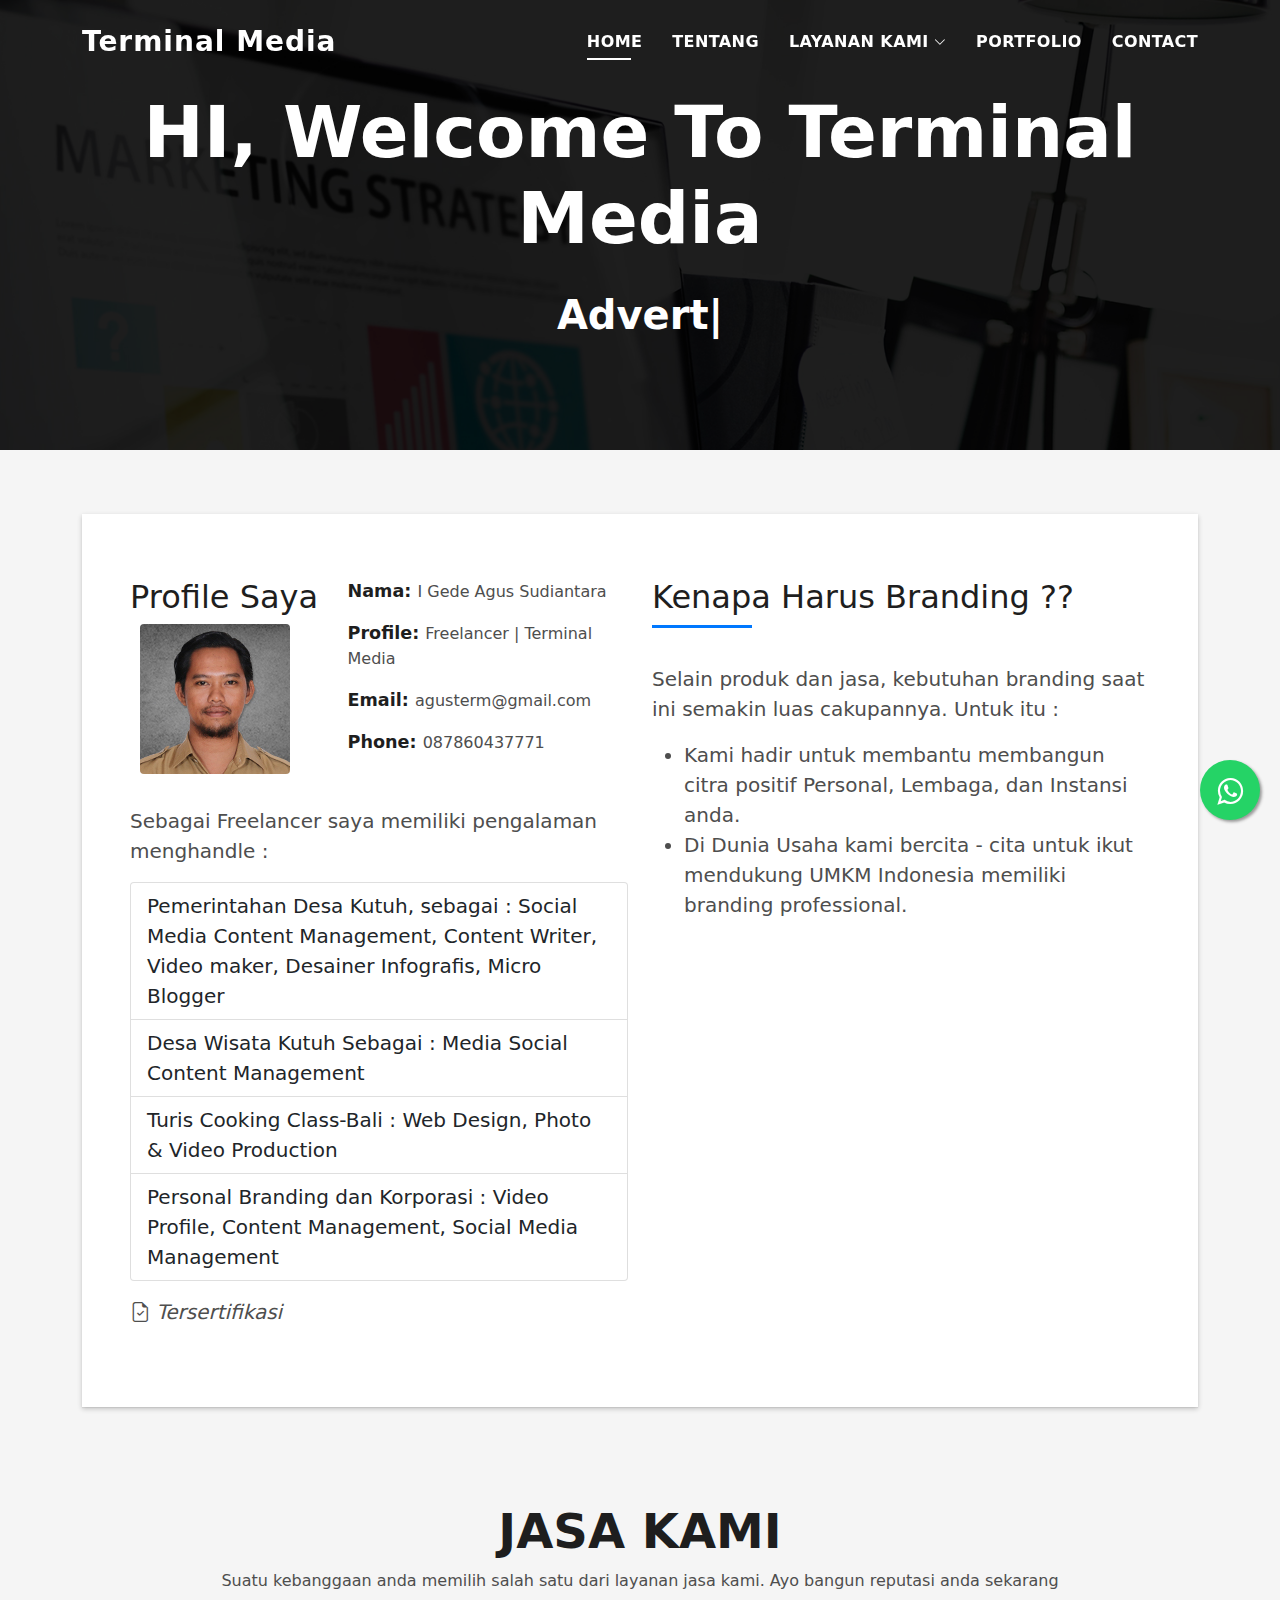
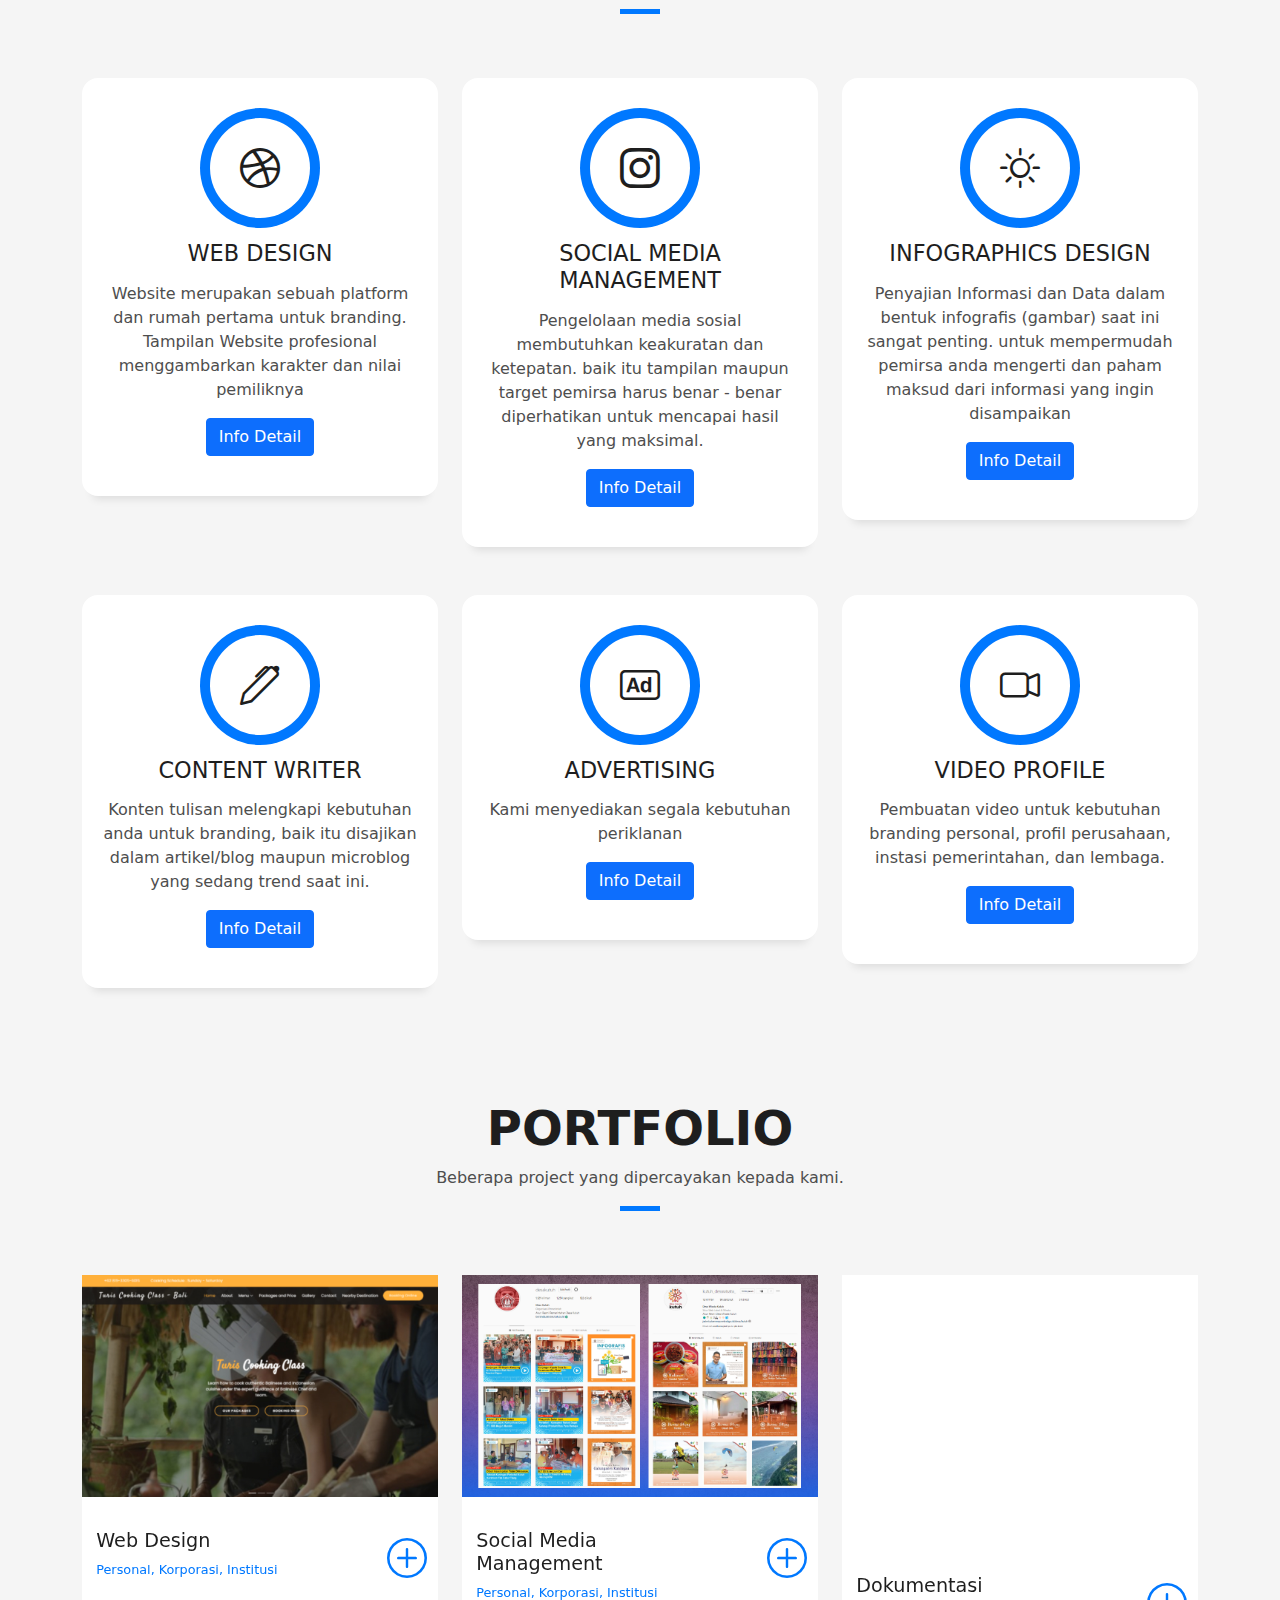
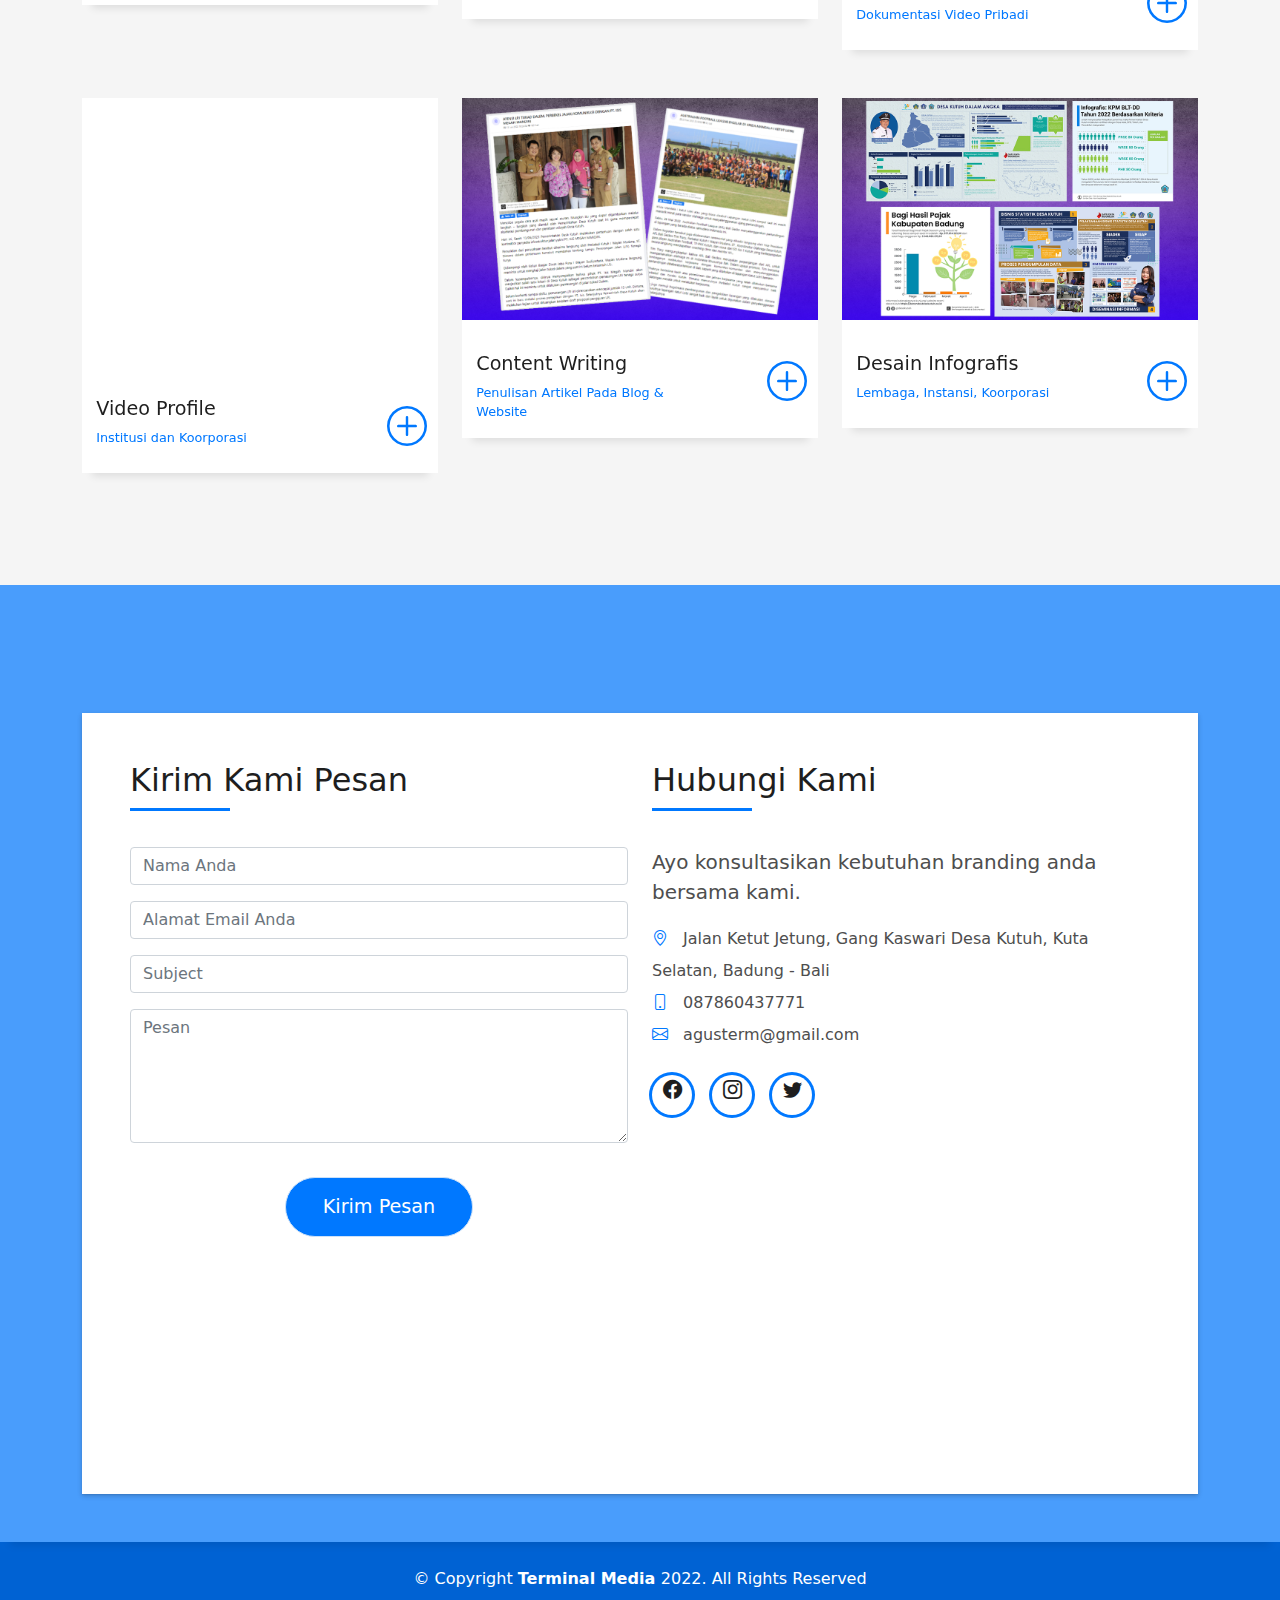
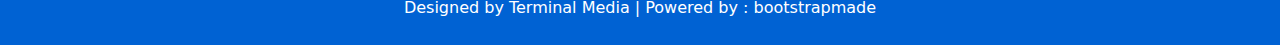
<file: index.html>
<!DOCTYPE html>
<html lang="en">

<head>
  <meta charset="utf-8">
  <meta content="width=device-width, initial-scale=1.0" name="viewport">

  <title>Terminal Media | Jasa Advertising, Pembuatan Website, Foto, Video dan Content Management di Bali </title>
  <meta content="" name="description">
  <meta content="" name="keywords">

  <!-- Favicons -->
  <link href="assets/img/favicon.png" rel="icon">
  <link href="assets/img/apple-touch-icon.png" rel="apple-touch-icon">

  <!-- Vendor CSS Files -->
  <link href="assets/vendor/bootstrap/css/bootstrap.min.css" rel="stylesheet">
  <link href="assets/vendor/bootstrap-icons/bootstrap-icons.css" rel="stylesheet">
  <link href="assets/vendor/glightbox/css/glightbox.min.css" rel="stylesheet">
  <link href="assets/vendor/swiper/swiper-bundle.min.css" rel="stylesheet">

  <!-- Template Main CSS File -->
  <link href="assets/css/style.css" rel="stylesheet">

  <!-- =======================================================
  * Template Name: DevFolio - v4.7.1
  * Template URL: https://bootstrapmade.com/devfolio-bootstrap-portfolio-html-template/
  * Author: BootstrapMade.com
  * License: https://bootstrapmade.com/license/
  ======================================================== -->
</head>

<body>

  <!-- ======= Header ======= -->
  <header id="header" class="fixed-top">
    <div class="container d-flex align-items-center justify-content-between">

      <h1 class="logo"><a href="index.html">Terminal Media</a></h1>
      <!-- Uncomment below if you prefer to use an image logo -->
      <!-- <a href="index.html" class="logo"><img src="assets/img/logo.png" alt="" class="img-fluid"></a>-->

      <nav id="navbar" class="navbar">
        <ul>
          <li><a class="nav-link scrollto active" href="#hero">Home</a></li>
          <li><a class="nav-link scrollto" href="about.html">Tentang</a></li>
          <li class="dropdown"><a href="#"><span>Layanan Kami</span> <i class="bi bi-chevron-down"></i></a>
            <ul>
              <li><a href="services-web.html">Pembuatan Website (Web Design)</a></li>
              <li><a href="services-socialmedia.html">Social Media Management</a></li>
              <li><a href="services-infographic.html">Infographic Design</a></li>
              <li><a href="services-writer.html">Content Writer</a></li>
              <li><a href="#">Advertising</a></li>
              <li><a href="services-video.html">Video</a></li>
            </ul>
        </li>
          <li><a class="nav-link scrollto " href="portfolio-details.html">Portfolio</a></li>
          <!-- <li class="dropdown"><a href="#"><span>Drop Down</span> <i class="bi bi-chevron-down"></i></a>
            <ul>
              <li><a href="#">Drop Down 1</a></li>
              <li class="dropdown"><a href="#"><span>Deep Drop Down</span> <i class="bi bi-chevron-right"></i></a>
                <ul>
                  <li><a href="#">Deep Drop Down 1</a></li>
                  <li><a href="#">Deep Drop Down 2</a></li>
                  <li><a href="#">Deep Drop Down 3</a></li>
                  <li><a href="#">Deep Drop Down 4</a></li>
                  <li><a href="#">Deep Drop Down 5</a></li>
                </ul>
              </li>
              <li><a href="#">Drop Down 2</a></li>
              <li><a href="#">Drop Down 3</a></li>
              <li><a href="#">Drop Down 4</a></li>
            </ul>
          </li> -->
          <li><a class="nav-link scrollto" href="contact.html">Contact</a></li>
        </ul>
        <i class="bi bi-list mobile-nav-toggle"></i>
      </nav><!-- .navbar -->

    </div>
  </header><!-- End Header -->

  <!-- ======= Hero Section ======= -->
  <div id="hero" class="hero route bg-image" style="background-image: url(assets/img/hero-bg.jpg)">
    <div class="overlay-itro"></div>
    <div class="hero-content display-table">
      <div class="table-cell">
        <div class="container">
          <!--<p class="display-6 color-d">Hello, world!</p>-->
          <h1 class="hero-title mb-4">HI, Welcome To Terminal Media</h1>
          <p class="hero-subtitle"><span class="typed" data-typed-items="Advertising, Web Design, Content Management, Content Writer, Infographic Design, Video"></span></p>
          <!-- <p class="pt-3"><a class="btn btn-primary btn js-scroll px-4" href="#about" role="button">Learn More</a></p> -->
        </div>
      </div>
    </div>
  </div><!-- End Hero Section -->

  <main id="main">

    <!-- ======= About Section ======= -->
    <section id="about" class="about-mf sect-pt4 route">
      <div class="container">
        <div class="row">
          <div class="col-sm-12">
            <div class="box-shadow-full">
              <div class="row">
                <div class="col-md-6">
                  <div class="row">
                    <div class="col-sm-6 col-md-5">
                      <div class="about-img">
                        <h2>Profile Saya</h2>
                        <img src="assets/img/testimonial-2.jpg" class="img-fluid rounded b-shadow-a" alt="">
                      </div>
                    </div>
                    <div class="col-sm-6 col-md-7">
                      <div class="about-info">
                        <p><span class="title-s">Nama: </span> <span>I Gede Agus Sudiantara</span></p>
                        <p><span class="title-s">Profile: </span> <span>Freelancer | Terminal Media</span></p>
                        <p><span class="title-s">Email: </span> <span>agusterm@gmail.com</span></p>
                        <p><span class="title-s">Phone: </span> <span>087860437771</span></p>
                        
                      </div>
                    </div>
                  </div>
                  <div class="skill-mf">
                    
                    <p class="lead">
                      Sebagai Freelancer saya memiliki pengalaman menghandle : 
                      <ul class="list-group list-group-light lead">
                        <li class="list-group-item"> <strong>Pemerintahan Desa Kutuh, sebagai : </strong> Social Media Content Management, Content Writer, Video maker, Desainer Infografis, Micro Blogger</li>
                        <li class="list-group-item"><strong>Desa Wisata Kutuh Sebagai : </strong> Media Social Content Management</li>
                        <li class="list-group-item"><strong>Turis Cooking Class-Bali : </strong> Web Design, Photo & Video Production</li>
                        <li class="list-group-item"><strong>Personal Branding dan Korporasi : </strong>Video Profile, Content Management, Social Media Management</li>
                      </ul>
                    </p>

                    <p class="lead">
                      <i class="bi bi-file-earmark-check"> Tersertifikasi</i>
                    </p>
                    
                    <!-- <p class="title-s">Pengalaman</p>
                    <p>Sebagai kontributor Terminal Media saya memiliki pengalaman menghandle : 
                      </p>
                    <span></span> <span class="pull-right">85%</span>
                    <div class="progress">
                      <div class="progress-bar" role="progressbar" style="width: 85%;" aria-valuenow="85" aria-valuemin="0" aria-valuemax="100"></div>
                    </div>
                    <span>CSS3</span> <span class="pull-right">75%</span>
                    <div class="progress">
                      <div class="progress-bar" role="progressbar" style="width: 75%" aria-valuenow="75" aria-valuemin="0" aria-valuemax="100"></div>
                    </div>
                    <span>PHP</span> <span class="pull-right">50%</span>
                    <div class="progress">
                      <div class="progress-bar" role="progressbar" style="width: 50%" aria-valuenow="50" aria-valuemin="0" aria-valuemax="100"></div>
                    </div>
                    <span>JAVASCRIPT</span> <span class="pull-right">90%</span>
                    <div class="progress">
                      <div class="progress-bar" role="progressbar" style="width: 90%" aria-valuenow="90" aria-valuemin="0" aria-valuemax="100"></div>
                    </div> -->
                  </div>
                </div>
                <div class="col-md-6">
                  <div class="about-me pt-4 pt-md-0">
                    <div class="title-box-2">
                      <h5 class="title-left">
                        Kenapa Harus Branding ??
                      </h5>
                    </div>
                      <p class="lead">
                     Selain produk dan jasa, kebutuhan branding saat ini semakin luas cakupannya. Untuk itu :
                      <ul class="lead">
                        <li><strong>Kami hadir untuk membantu membangun citra positif Personal, Lembaga, dan Instansi anda.</strong></li>
                        <li><strong>Di Dunia Usaha kami bercita - cita untuk ikut mendukung UMKM Indonesia memiliki branding professional.</strong></li>
                      </ul>
                    </p>
                  </div>
                </div>
              </div>
            </div>
          </div>
        </div>
      </div>
    </section><!-- End About Section -->

    <!-- ======= Services Section ======= -->
    <section id="services" class="services-mf pt-5 route">
      <div class="container">
        <div class="row">
          <div class="col-sm-12">
            <div class="title-box text-center">
              <h3 class="title-a">
                Jasa Kami
              </h3>
              <p class="subtitle-a">
                Suatu kebanggaan anda memilih salah satu dari layanan jasa kami. Ayo bangun reputasi anda sekarang
              </p>
              <div class="line-mf"></div>
            </div>
          </div>
        </div>
        <div class="row">
          
          <div class="col-md-4">
            <div class="service-box">
              <div class="service-ico">
                <span class="ico-circle"><i class="bi bi-dribbble"></i></span>
              </div>
              <div class="service-content">
                <h2 class="s-title">Web Design</h2>
                <p class="s-description text-center">
                  Website merupakan sebuah platform dan rumah pertama untuk branding. 
                  Tampilan Website profesional menggambarkan karakter dan nilai pemiliknya
                </p>
                <a href="services-web.html"><button type="button" class="btn btn-primary">Info Detail</button></a>
              </div>
            </div>
          </div>
          <div class="col-md-4">
            <div class="service-box">
              <div class="service-ico">
                <span class="ico-circle"><i class="bi bi-instagram"></i></span>
              </div>
              <div class="service-content">
                <h2 class="s-title">Social Media Management</h2>
                <p class="s-description text-center">
                  Pengelolaan media sosial membutuhkan keakuratan dan ketepatan.
                  baik itu tampilan maupun target pemirsa harus benar - benar diperhatikan
                  untuk mencapai hasil yang maksimal.
                </p>
                <a href="services-socialmedia.html"><button type="button" class="btn btn-primary">Info Detail</button></a>
              </div>
            </div>
          </div>
          
          <div class="col-md-4">
            <div class="service-box">
              <div class="service-ico">
                <span class="ico-circle"><i class="bi bi-brightness-high"></i></span>
              </div>
              <div class="service-content">
                <h2 class="s-title">Infographics Design</h2>
                <p class="s-description text-center">
                  Penyajian Informasi dan Data dalam bentuk infografis (gambar) saat ini sangat penting.
                  untuk mempermudah pemirsa anda mengerti dan paham maksud dari informasi yang ingin 
                  disampaikan
                </p>
                <a href="services-infographic.html"><button type="button" class="btn btn-primary">Info Detail</button></a>
              </div>
            </div>
          </div>
          <div class="col-md-4">
            <div class="service-box">
              <div class="service-ico">
                <span class="ico-circle"><i class="bi bi-pen"></i></span>
              </div>
              <div class="service-content">
                <h2 class="s-title">Content Writer</h2>
                <p class="s-description text-center">
                  Konten tulisan melengkapi kebutuhan anda untuk branding, baik itu disajikan dalam artikel/blog 
                  maupun microblog yang sedang trend saat ini. 
                </p>
                <a href="services-writer.html"><button type="button" class="btn btn-primary">Info Detail</button></a>
              </div>
            </div>
          </div>

          <div class="col-md-4">
            <div class="service-box">
              <div class="service-ico">
                <span class="ico-circle"><i class="bi bi-badge-ad"></i></span>
              </div>
              <div class="service-content">
                <h2 class="s-title">Advertising</h2>
                <p class="s-description text-center">
                  Kami menyediakan segala kebutuhan periklanan 
                </p>
                <a href="#"><button type="button" class="btn btn-primary">Info Detail</button></a>
              </div>
            </div>
          </div>
          
          <div class="col-md-4">
            <div class="service-box">
              <div class="service-ico">
                <span class="ico-circle"><i class="bi bi-camera-video"></i></span>
              </div>
              <div class="service-content">
                <h2 class="s-title">Video Profile</h2>
                <p class="s-description text-center">
                  Pembuatan video untuk kebutuhan branding personal, profil perusahaan, instasi pemerintahan, dan lembaga.
                </p>
                <a href="services-video.html"><button type="button" class="btn btn-primary">Info Detail</button></a>
              </div>
            </div>
          </div>
        </div>
      </div>
    </section><!-- End Services Section -->

    <!-- ======= Counter Section ======= -->
    <!-- <div class="section-counter paralax-mf bg-image" style="background-image: url(assets/img/counters-bg.jpg)">
      <div class="overlay-mf"></div>
      <div class="container position-relative">
        <div class="row">
          <div class="col-sm-3 col-lg-3">
            <div class="counter-box counter-box pt-4 pt-md-0">
              <div class="counter-ico">
                <span class="ico-circle"><i class="bi bi-check"></i></span>
              </div>
              <div class="counter-num">
                <p data-purecounter-start="0" data-purecounter-end="450" data-purecounter-duration="1" class="counter purecounter"></p>
                <span class="counter-text">WORKS COMPLETED</span>
              </div>
            </div>
          </div>
          <div class="col-sm-3 col-lg-3">
            <div class="counter-box pt-4 pt-md-0">
              <div class="counter-ico">
                <span class="ico-circle"><i class="bi bi-journal-richtext"></i></span>
              </div>
              <div class="counter-num">
                <p data-purecounter-start="0" data-purecounter-end="25" data-purecounter-duration="1" class="counter purecounter"></p>
                <span class="counter-text">YEARS OF EXPERIENCE</span>
              </div>
            </div>
          </div>
          <div class="col-sm-3 col-lg-3">
            <div class="counter-box pt-4 pt-md-0">
              <div class="counter-ico">
                <span class="ico-circle"><i class="bi bi-people"></i></span>
              </div>
              <div class="counter-num">
                <p data-purecounter-start="0" data-purecounter-end="550" data-purecounter-duration="1" class="counter purecounter"></p>
                <span class="counter-text">TOTAL CLIENTS</span>
              </div>
            </div>
          </div>
          <div class="col-sm-3 col-lg-3">
            <div class="counter-box pt-4 pt-md-0">
              <div class="counter-ico">
                <span class="ico-circle"><i class="bi bi-award"></i></span>
              </div>
              <div class="counter-num">
                <p data-purecounter-start="0" data-purecounter-end="48" data-purecounter-duration="1" class="counter purecounter"></p>
                <span class="counter-text">AWARD WON</span>
              </div>
            </div>
          </div>
        </div>
      </div>
    </div> -->
    <!-- End Counter Section -->

    <!-- ======= Portfolio Section ======= -->
    <section id="work" class="portfolio-mf sect-pt4 route">
      <div class="container">
        <div class="row">
          <div class="col-sm-12">
            <div class="title-box text-center">
              <h3 class="title-a">
                Portfolio
              </h3>
              <p class="subtitle-a">
                Beberapa project yang dipercayakan kepada kami.
              </p>
              <div class="line-mf"></div>
            </div>
          </div>
        </div>
        <div class="row">

          <div class="col-md-4">
            <div class="work-box">
              <a href="assets/img/work-4.jpg" data-gallery="portfolioGallery" class="portfolio-lightbox">
                <div class="work-img">
                  <img src="assets/img/work-4.jpg" alt="" class="img-fluid">
                </div>
              </a>
              <div class="work-content">
                <div class="row">
                  <div class="col-sm-8">
                    <h2 class="w-title">Web Design</h2>
                    <div class="w-more">
                      <span class="w-ctegory">Personal, Korporasi, Institusi</span>
                    </div>
                  </div>
                  <div class="col-sm-4">
                    <div class="w-like">
                      <a href="portfolio-details.html"> <span class="bi bi-plus-circle"></span></a>
                    </div>
                  </div>
                </div>
              </div>
            </div>
          </div>

          <div class="col-md-4">
            <div class="work-box">
              <a href="assets/img/work-3.jpg" data-gallery="portfolioGallery" class="portfolio-lightbox">
                <div class="work-img">
                  <img src="assets/img/work-3.jpg" alt="" class="img-fluid">
                </div>
              </a>
              <div class="work-content">
                <div class="row">
                  <div class="col-sm-8">
                    <h2 class="w-title">Social Media Management</h2>
                    <div class="w-more">
                      <span class="w-ctegory">Personal, Korporasi, Institusi</span>
                    </div>
                  </div>
                  <div class="col-sm-4">
                    <div class="w-like">
                      <a href="portfolio-details.html"> <span class="bi bi-plus-circle"></span></a>
                    </div>
                  </div>
                </div>
              </div>
            </div>
          </div>

          <div class="col-md-4">
            <div class="work-box">
              <a href="assets/img/work-1.jpg" data-gallery="portfolioGallery" class="portfolio-lightbox">
                <div class="work-img">
                  <iframe width="100%" height="260" src="https://www.youtube.com/embed/aJgvXKzVKCc" title="YouTube video player" frameborder="0" allow="accelerometer; autoplay; clipboard-write; encrypted-media; gyroscope; picture-in-picture" allowfullscreen></iframe>
                </div>
              </a>
              <div class="work-content">
                <div class="row">
                  <div class="col-sm-8">
                    <h2 class="w-title">Dokumentasi</h2>
                    <div class="w-more">
                      <span class="w-ctegory">Dokumentasi Video Pribadi</span>
                    </div>
                  </div>
                  <div class="col-sm-4">
                    <div class="w-like">
                      <a href="portfolio-details.html"> <span class="bi bi-plus-circle"></span></a>
                    </div>
                  </div>
                </div>
              </div>
            </div>
          </div>
          <div class="col-md-4">
            <div class="work-box">
              <a href="assets/img/work-2.jpg" data-gallery="portfolioGallery" class="portfolio-lightbox">
                <div class="work-img">
                  <iframe width="100%" height="260" src="https://www.youtube.com/embed/Ttfau9LmJNk" title="YouTube video player" frameborder="0" allow="accelerometer; autoplay; clipboard-write; encrypted-media; gyroscope; picture-in-picture" allowfullscreen></iframe>
                </div>
              </a>
              <div class="work-content">
                <div class="row">
                  <div class="col-sm-8">
                    <h2 class="w-title">Video Profile</h2>
                    <div class="w-more">
                      <span class="w-ctegory">Institusi dan Koorporasi</span>
                    </div>
                  </div>
                  <div class="col-sm-4">
                    <div class="w-like">
                      <a href="portfolio-details.html"> <span class="bi bi-plus-circle"></span></a>
                    </div>
                  </div>
                </div>
              </div>
            </div>
          </div>
          
          
          <div class="col-md-4">
            <div class="work-box">
              <a href="assets/img/work-5.jpg" data-gallery="portfolioGallery" class="portfolio-lightbox">
                <div class="work-img">
                  <img src="assets/img/work-5.jpg" alt="" class="img-fluid">
                </div>
              </a>
              <div class="work-content">
                <div class="row">
                  <div class="col-sm-8">
                    <h2 class="w-title">Content Writing</h2>
                    <div class="w-more">
                      <span class="w-ctegory">Penulisan Artikel Pada Blog & Website</span>
                    </div>
                  </div>
                  <div class="col-sm-4">
                    <div class="w-like">
                      <a href="portfolio-details.html"> <span class="bi bi-plus-circle"></span></a>
                    </div>
                  </div>
                </div>
              </div>
            </div>
          </div>
          <div class="col-md-4">
            <div class="work-box">
              <a href="assets/img/work-6.jpg" data-gallery="portfolioGallery" class="portfolio-lightbox">
                <div class="work-img">
                  <img src="assets/img/work-6.jpg" alt="" class="img-fluid">
                </div>
              </a>
              <div class="work-content">
                <div class="row">
                  <div class="col-sm-8">
                    <h2 class="w-title">Desain Infografis</h2>
                    <div class="w-more">
                      <span class="w-ctegory"> Lembaga, Instansi, Koorporasi</span>
                    </div>
                  </div>
                  <div class="col-sm-4">
                    <div class="w-like">
                      <a href="portfolio-details.html"> <span class="bi bi-plus-circle"></span></a>
                    </div>
                  </div>
                </div>
              </div>
            </div>
          </div>

        </div>
      </div>
    </section><!-- End Portfolio Section -->

    <!-- ======= Testimonials Section ======= -->
    <!-- <div class="testimonials paralax-mf bg-image" style="background-image: url(assets/img/overlay-bg.jpg)">
      <div class="overlay-mf"></div>
      <div class="container">
        <div class="row">
          <div class="col-md-12">

            <div class="testimonials-slider swiper" data-aos="fade-up" data-aos-delay="100">
              <div class="swiper-wrapper">

                <div class="swiper-slide">
                  <div class="testimonial-box">
                    <div class="author-test">
                      <img src="assets/img/testimonial-2.jpg" alt="" class="rounded-circle b-shadow-a">
                      <span class="author">Xavi Alonso</span>
                    </div>
                    <div class="content-test">
                      <p class="description lead">
                        Curabitur arcu erat, accumsan id imperdiet et, porttitor at sem. Lorem ipsum dolor sit amet,
                        consectetur adipiscing elit.
                      </p>
                    </div>
                  </div>
                </div>

                <div class="swiper-slide">
                  <div class="testimonial-box">
                    <div class="author-test">
                      <img src="assets/img/testimonial-4.jpg" alt="" class="rounded-circle b-shadow-a">
                      <span class="author">Marta Socrate</span>
                    </div>
                    <div class="content-test">
                      <p class="description lead">
                        Curabitur arcu erat, accumsan id imperdiet et, porttitor at sem. Lorem ipsum dolor sit amet,
                        consectetur adipiscing elit.
                      </p>
                    </div>
                  </div>
                </div>
              </div>
              <div class="swiper-pagination"></div>
            </div>

            <div id="testimonial-mf" class="owl-carousel owl-theme">
          
        </div>
          </div>
        </div>
      </div>
    </div>End Testimonials Section -->

    <!-- ======= Blog Section ======= -->
    <!-- <section id="blog" class="blog-mf sect-pt4 route">
      <div class="container">
        <div class="row">
          <div class="col-sm-12">
            <div class="title-box text-center">
              <h3 class="title-a">
                Blog
              </h3>
              <p class="subtitle-a">
                Lorem ipsum, dolor sit amet consectetur adipisicing elit.
              </p>
              <div class="line-mf"></div>
            </div>
          </div>
        </div>
        <div class="row">
          <div class="col-md-4">
            <div class="card card-blog">
              <div class="card-img">
                <a href="blog-single.html"><img src="assets/img/post-1.jpg" alt="" class="img-fluid"></a>
              </div>
              <div class="card-body">
                <div class="card-category-box">
                  <div class="card-category">
                    <h6 class="category">Travel</h6>
                  </div>
                </div>
                <h3 class="card-title"><a href="blog-single.html">See more ideas about Travel</a></h3>
                <p class="card-description">
                  Proin eget tortor risus. Pellentesque in ipsum id orci porta dapibus. Praesent sapien massa, convallis
                  a pellentesque nec,
                  egestas non nisi.
                </p>
              </div>
              <div class="card-footer">
                <div class="post-author">
                  <a href="#">
                    <img src="assets/img/testimonial-2.jpg" alt="" class="avatar rounded-circle">
                    <span class="author">Morgan Freeman</span>
                  </a>
                </div>
                <div class="post-date">
                  <span class="bi bi-clock"></span> 10 min
                </div>
              </div>
            </div>
          </div>
          <div class="col-md-4">
            <div class="card card-blog">
              <div class="card-img">
                <a href="blog-single.html"><img src="assets/img/post-2.jpg" alt="" class="img-fluid"></a>
              </div>
              <div class="card-body">
                <div class="card-category-box">
                  <div class="card-category">
                    <h6 class="category">Web Design</h6>
                  </div>
                </div>
                <h3 class="card-title"><a href="blog-single.html">See more ideas about Travel</a></h3>
                <p class="card-description">
                  Proin eget tortor risus. Pellentesque in ipsum id orci porta dapibus. Praesent sapien massa, convallis
                  a pellentesque nec,
                  egestas non nisi.
                </p>
              </div>
              <div class="card-footer">
                <div class="post-author">
                  <a href="#">
                    <img src="assets/img/testimonial-2.jpg" alt="" class="avatar rounded-circle">
                    <span class="author">Morgan Freeman</span>
                  </a>
                </div>
                <div class="post-date">
                  <span class="bi bi-clock"></span> 10 min
                </div>
              </div>
            </div>
          </div>
          <div class="col-md-4">
            <div class="card card-blog">
              <div class="card-img">
                <a href="blog-single.html"><img src="assets/img/post-3.jpg" alt="" class="img-fluid"></a>
              </div>
              <div class="card-body">
                <div class="card-category-box">
                  <div class="card-category">
                    <h6 class="category">Web Design</h6>
                  </div>
                </div>
                <h3 class="card-title"><a href="blog-single.html">See more ideas about Travel</a></h3>
                <p class="card-description">
                  Proin eget tortor risus. Pellentesque in ipsum id orci porta dapibus. Praesent sapien massa, convallis
                  a pellentesque nec,
                  egestas non nisi.
                </p>
              </div>
              <div class="card-footer">
                <div class="post-author">
                  <a href="#">
                    <img src="assets/img/testimonial-2.jpg" alt="" class="avatar rounded-circle">
                    <span class="author">Morgan Freeman</span>
                  </a>
                </div>
                <div class="post-date">
                  <span class="bi bi-clock"></span> 10 min
                </div>
              </div>
            </div>
          </div>
        </div>
      </div>
    </section> -->
    <!-- End Blog Section -->

    <!-- ======= Contact Section ======= -->
    <section id="contact" class="paralax-mf footer-paralax bg-image sect-mt4 route" style="background-image: url(assets/img/portfolio/social-media2.jpg)">
      <div class="overlay-mf"></div>
      <div class="container">
        <div class="row">
          <div class="col-sm-12">
            <div class="contact-mf">
              <div id="contact" class="box-shadow-full">
                <div class="row">
                  <div class="col-md-6">
                    <div class="title-box-2">
                      <h5 class="title-left">
                        Kirim Kami Pesan
                      </h5>
                    </div>
                    <div>
                      <form action="https://formspree.io/f/xrgjvbvj" method="POST">
                        <div class="row">
                          <div class="col-md-12 mb-3">
                            <div class="form-group">
                              <input type="hidden" name="_subject" value="Email Baru">
                              <input type="text"  class="form-control" id="name" placeholder="Nama Anda" required>
                            </div>
                          </div>
                          <div class="col-md-12 mb-3">
                            <div class="form-group">
                              <input type="email" name="email" class="form-control" id="email" placeholder="Alamat Email Anda" required>
                            </div>
                          </div>
                          <div class="col-md-12 mb-3">
                            <div class="form-group">
                              <input type="text" class="form-control" name="subject" id="subject" placeholder="Subject" required>
                            </div>
                          </div>
                          <div class="col-md-12">
                            <div class="form-group">
                              <textarea class="form-control" name="message" rows="5" placeholder="Pesan" required></textarea>
                            </div>
                          </div>
                          <br><br><br><br><br><br><br>
                          
                          <div class="col-md-12 text-center">
                            <button type="submit" class="button button-a button-big button-rouded">Kirim Pesan</button>
                          </div>
                        </div>
                      </form>
                    </div>
                  </div>
                  <div class="col-md-6">
                    <div class="title-box-2 pt-4 pt-md-0">
                      <h5 class="title-left">
                        Hubungi Kami
                      </h5>
                    </div>
                    <div class="more-info">
                      <p class="lead">
                        Ayo konsultasikan kebutuhan branding anda bersama kami. 
                      </p>
                      <ul class="list-ico">
                        <li><span class="bi bi-geo-alt"></span> Jalan Ketut Jetung, Gang Kaswari Desa Kutuh, Kuta Selatan, Badung - Bali</li>
                        <li><span class="bi bi-phone"></span> 087860437771</li>
                        <li><span class="bi bi-envelope"></span> agusterm@gmail.com</li>
                      </ul>
                    </div>
                    <div class="socials">
                      <ul>
                        <li><a href=""><span class="ico-circle"><i class="bi bi-facebook"></i></span></a></li>
                        <li><a href="https://www.instagram.com/desakutuh/" target="_blank"><span class="ico-circle"><i class="bi bi-instagram"></i></span></a></li>
                        <li><a href=""><span class="ico-circle"><i class="bi bi-twitter"></i></span></a></li>
                      </ul>
                    </div>
                    <iframe src="https://www.google.com/maps/embed?pb=!1m18!1m12!1m3!1d985.6391898890813!2d115.17756782240423!3d-8.827642535155716!2m3!1f0!2f0!3f0!3m2!1i1024!2i768!4f13.1!3m3!1m2!1s0x2dd25b44d50d46b7%3A0xe0a741eb792dd696!2sGg.%20Kaswari%2C%20Kutuh%2C%20Kec.%20Kuta%20Sel.%2C%20Kabupaten%20Badung%2C%20Bali%2080361!5e0!3m2!1sid!2sid!4v1655657063306!5m2!1sid!2sid" width="100%" height="300" style="border:0;" allowfullscreen="" loading="lazy" referrerpolicy="no-referrer-when-downgrade"></iframe>
                  </div>
                </div>
              </div>
            </div>
          </div>
        </div>
      </div>
    </section><!-- End Contact Section -->

  </main><!-- End #main -->

  <!-- Whatsapp Floating -->
  <div>
    <link rel="stylesheet" href="https://maxcdn.bootstrapcdn.com/font-awesome/4.5.0/css/font-awesome.min.css">
    <a href="https://wa.me/6287860437771?text=Selamat%20Datang%20di%20Terminal%20Media.%20%0ASuatu%20kebanggaan%2C%20anda%20telah%20memilih%20kami%20sebagai%20mitra%20branding.%0AKonsultasikan%20kebutuhanmu%20dengan%20kami.%20%0A%0ANama%20%3A%20%0AKebutuhan%20%3A" class="float" target="_blank">
      <i class="fa fa-whatsapp my-float"></i>
    </a>
  </div>

  <!-- end whatsapp floating -->

  

  <!-- ======= Footer ======= -->
  <footer>
    <div class="container">
      <div class="row">
        <div class="col-sm-12">
          <div class="copyright-box">
            <p class="copyright">&copy; Copyright <strong>Terminal Media </strong>2022. All Rights Reserved</p>
            <div class="credits">
              <!--
              All the links in the footer should remain intact.
              You can delete the links only if you purchased the pro version.
              Licensing information: https://bootstrapmade.com/license/
              Purchase the pro version with working PHP/AJAX contact form: https://bootstrapmade.com/buy/?theme=DevFolio
            -->
            Designed by Terminal Media | Powered by : bootstrapmade
            </div>
          </div>
        </div>
      </div>
    </div>
  </footer><!-- End  Footer -->

  <div id="preloader"></div>
  <a href="#" class="back-to-top d-flex align-items-center justify-content-center"><i class="bi bi-arrow-up-short"></i></a>

  <!-- Vendor JS Files -->
  <script src="assets/vendor/purecounter/purecounter.js"></script>
  <script src="assets/vendor/bootstrap/js/bootstrap.bundle.min.js"></script>
  <script src="assets/vendor/glightbox/js/glightbox.min.js"></script>
  <script src="assets/vendor/swiper/swiper-bundle.min.js"></script>
  <script src="assets/vendor/typed.js/typed.min.js"></script>
  <script src="assets/vendor/php-email-form/validate.js"></script>
  

  <!-- Template Main JS File -->
  <script src="assets/js/main.js"></script>

</body>

</html>
</file>
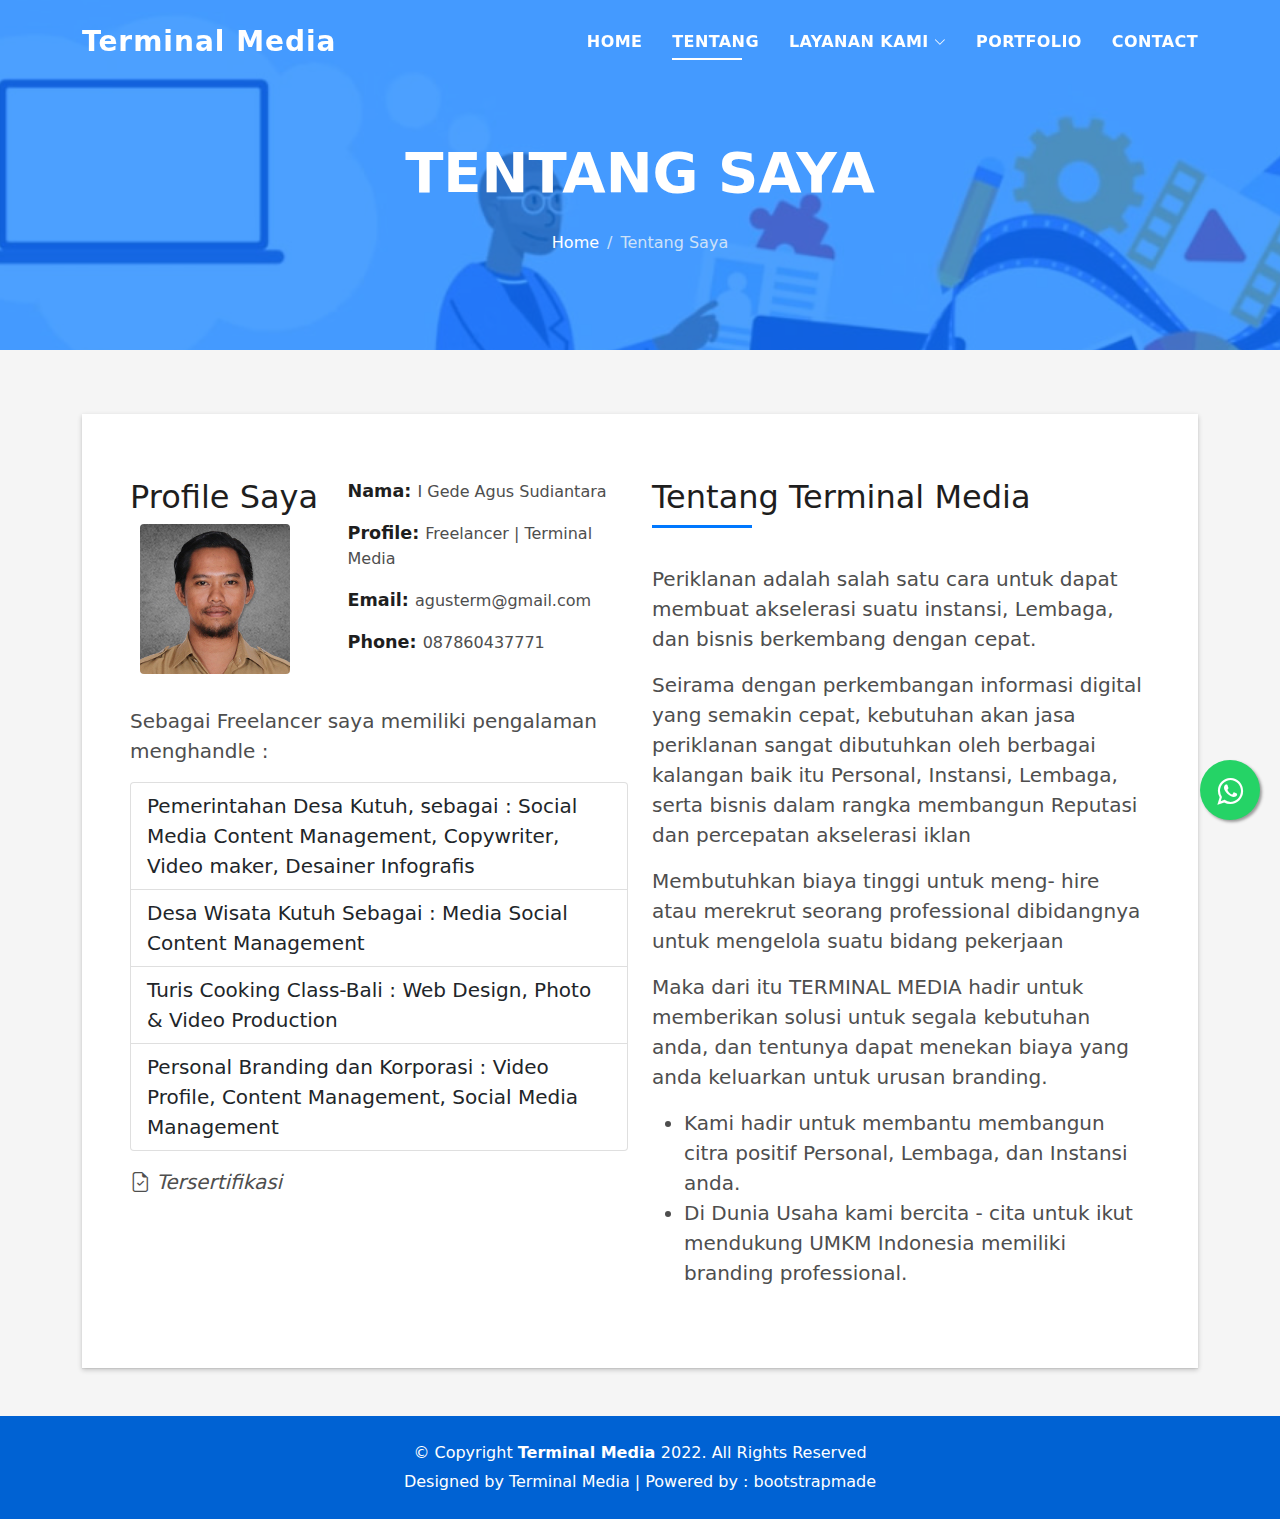
<file: about.html>
<!DOCTYPE html>
<html lang="en">

  <head>
    <meta charset="utf-8">
    <meta content="width=device-width, initial-scale=1.0" name="viewport">
  
    <title>Terminal Media | Jasa Advertising, Pembuatan Website, Foto, Video dan Content Management di Bali </title>
    <meta content="" name="description">
    <meta content="" name="keywords">
  
    <!-- Favicons -->
    <link href="assets/img/favicon.png" rel="icon">
    <link href="assets/img/apple-touch-icon.png" rel="apple-touch-icon">
  
    <!-- Vendor CSS Files -->
    <link href="assets/vendor/bootstrap/css/bootstrap.min.css" rel="stylesheet">
    <link href="assets/vendor/bootstrap-icons/bootstrap-icons.css" rel="stylesheet">
    <link href="assets/vendor/glightbox/css/glightbox.min.css" rel="stylesheet">
    <link href="assets/vendor/swiper/swiper-bundle.min.css" rel="stylesheet">
  
    <!-- Template Main CSS File -->
    <link href="assets/css/style.css" rel="stylesheet">
  
    <!-- =======================================================
    * Template Name: DevFolio - v4.7.1
    * Template URL: https://bootstrapmade.com/devfolio-bootstrap-portfolio-html-template/
    * Author: BootstrapMade.com
    * License: https://bootstrapmade.com/license/
    ======================================================== -->
  </head>
  
  <body>
  
    <!-- ======= Header ======= -->
    <header id="header" class="fixed-top">
      <div class="container d-flex align-items-center justify-content-between">
  
        <h1 class="logo"><a href="index.html">Terminal Media</a></h1>
        <!-- Uncomment below if you prefer to use an image logo -->
        <!-- <a href="index.html" class="logo"><img src="assets/img/logo.png" alt="" class="img-fluid"></a>-->
  
        <nav id="navbar" class="navbar">
          <ul>
            <li><a class="nav-link scrollto " href="index.html">Home</a></li>
            <li><a class="nav-link scrollto active" href="about.html">Tentang</a></li>
            <li class="dropdown"><a href="#"><span>Layanan Kami</span> <i class="bi bi-chevron-down"></i></a>
              <ul>
                <li><a href="services-web.html">Pembuatan Website (Web Design)</a></li>
                <li><a href="services-socialmedia.html">Social Media Management</a></li>
                <li><a href="services-infographic.html">Infographic Design</a></li>
                <li><a href="services-writer.html">Content Writer</a></li>
                <li><a href="#">Advertising</a></li>
                <li><a href="services-video.html">Video</a></li>
              </ul>
          </li>
            <li><a class="nav-link scrollto " href="portfolio-details.html">Portfolio</a></li>
            <li><a class="nav-link scrollto" href="contact.html">Contact</a></li>
          </ul>
          <i class="bi bi-list mobile-nav-toggle"></i>
        </nav><!-- .navbar -->
  
      </div>
    </header><!-- End Header -->

  <div class="hero hero-single route bg-image" style="background-image: url(assets/img/profile.jpg)">
    <div class="overlay-mf"></div>
    <div class="hero-content display-table">
      <div class="table-cell">
        <div class="container">
          <h2 class="hero-title mb-4">Tentang Saya</h2>
          <ol class="breadcrumb d-flex justify-content-center">
            <li class="breadcrumb-item">
              <a href="#">Home</a>
            </li>
            <li class="breadcrumb-item active">Tentang Saya</li>
          </ol>
        </div>
      </div>
    </div>
  </div>

  
  
  
  <main id="main">

    <!-- ======= About Section ======= -->
    <section id="about" class="about-mf sect-pt4 route">
        <div class="container">
          <div class="row">
            <div class="col-sm-12">
              <div class="box-shadow-full">
                <div class="row">
                  <div class="col-md-6">
                    <div class="row">
                      <div class="col-sm-6 col-md-5">
                        <div class="about-img">
                          
                          <h2>Profile Saya</h2>
                          <img src="assets/img/testimonial-2.jpg" class="img-fluid rounded b-shadow-a" alt="">
                        </div>
                      </div>
                      <div class="col-sm-6 col-md-7">
                        <div class="about-info">
                          <p><span class="title-s">Nama: </span> <span>I Gede Agus Sudiantara</span></p>
                          <p><span class="title-s">Profile: </span> <span>Freelancer | Terminal Media</span></p>
                          <p><span class="title-s">Email: </span> <span>agusterm@gmail.com</span></p>
                          <p><span class="title-s">Phone: </span> <span>087860437771</span></p>
                          
                        </div>
                      </div>
                    </div>
                    <div class="skill-mf">
                      
                      <p class="lead">
                        Sebagai Freelancer saya memiliki pengalaman menghandle : 
                        <ul class="list-group list-group-light lead">
                          <li class="list-group-item"> <strong>Pemerintahan Desa Kutuh, sebagai : </strong> Social Media Content Management, Copywriter, Video maker, Desainer Infografis</li>
                          <li class="list-group-item"><strong>Desa Wisata Kutuh Sebagai : </strong> Media Social Content Management</li>
                          <li class="list-group-item"><strong>Turis Cooking Class-Bali : </strong> Web Design, Photo & Video Production</li>
                          <li class="list-group-item"><strong>Personal Branding dan Korporasi : </strong>Video Profile, Content Management, Social Media Management</li>
                        </ul>
                      </p>
  
                      <p class="lead">
                        <i class="bi bi-file-earmark-check"> Tersertifikasi</i>
                      </p>
                      
                      <!-- <p class="title-s">Pengalaman</p>
                      <p>Sebagai kontributor Terminal Media saya memiliki pengalaman menghandle : 
                        </p>
                      <span></span> <span class="pull-right">85%</span>
                      <div class="progress">
                        <div class="progress-bar" role="progressbar" style="width: 85%;" aria-valuenow="85" aria-valuemin="0" aria-valuemax="100"></div>
                      </div>
                      <span>CSS3</span> <span class="pull-right">75%</span>
                      <div class="progress">
                        <div class="progress-bar" role="progressbar" style="width: 75%" aria-valuenow="75" aria-valuemin="0" aria-valuemax="100"></div>
                      </div>
                      <span>PHP</span> <span class="pull-right">50%</span>
                      <div class="progress">
                        <div class="progress-bar" role="progressbar" style="width: 50%" aria-valuenow="50" aria-valuemin="0" aria-valuemax="100"></div>
                      </div>
                      <span>JAVASCRIPT</span> <span class="pull-right">90%</span>
                      <div class="progress">
                        <div class="progress-bar" role="progressbar" style="width: 90%" aria-valuenow="90" aria-valuemin="0" aria-valuemax="100"></div>
                      </div> -->
                    </div>
                  </div>
                  <div class="col-md-6">
                    <div class="about-me pt-4 pt-md-0">
                      <div class="title-box-2">
                        <h5 class="title-left">
                          Tentang Terminal Media
                        </h5>
                      </div>
                      <p class="lead">
                        Periklanan adalah salah satu cara untuk dapat membuat akselerasi suatu instansi, Lembaga, dan bisnis berkembang dengan cepat. 
                      </p>
                      <p class="lead">
                        Seirama dengan perkembangan informasi digital yang semakin cepat,  kebutuhan akan jasa periklanan sangat dibutuhkan oleh berbagai kalangan baik itu Personal, Instansi, Lembaga, serta bisnis dalam rangka membangun Reputasi dan percepatan akselerasi iklan
                      </p>
                      <p class="lead">
                        Membutuhkan biaya tinggi untuk meng- hire atau merekrut seorang professional dibidangnya untuk mengelola suatu bidang pekerjaan
                      </p>
                      <p class="lead">
                        Maka dari itu TERMINAL MEDIA hadir untuk memberikan solusi untuk segala kebutuhan anda, dan tentunya dapat menekan biaya yang anda keluarkan untuk urusan branding. 
                        <ul class="lead">
                          <li><strong>Kami hadir untuk membantu membangun citra positif Personal, Lembaga, dan Instansi anda.</strong></li>
                          <li><strong>Di Dunia Usaha kami bercita - cita untuk ikut mendukung UMKM Indonesia memiliki branding professional.</strong></li>
                        </ul>
                      </p>
  
                     
                    </div>
                  </div>
                </div>
              </div>
            </div>
          </div>
        </div>
      </section><!-- End About Section -->

  </main><!-- End #main -->

   <!-- Whatsapp Floating -->
   <div>
    <link rel="stylesheet" href="https://maxcdn.bootstrapcdn.com/font-awesome/4.5.0/css/font-awesome.min.css">
    <a href="https://wa.me/6287860437771?text=Selamat%20Datang%20di%20Terminal%20Media.%20%0ASuatu%20kebanggaan%2C%20anda%20telah%20memilih%20kami%20sebagai%20mitra%20branding.%0AKonsultasikan%20kebutuhanmu%20dengan%20kami.%20%0A%0ANama%20%3A%20%0AKebutuhan%20%3A" class="float" target="_blank">
      <i class="fa fa-whatsapp my-float"></i>
    </a>
  </div>

  <!-- end whatsapp floating -->


  <!-- ======= Footer ======= -->
  <footer>
    <div class="container">
      <div class="row">
        <div class="col-sm-12">
          <div class="copyright-box">
            <p class="copyright">&copy; Copyright <strong>Terminal Media </strong>2022. All Rights Reserved</p>
            <div class="credits">
              <!--
              All the links in the footer should remain intact.
              You can delete the links only if you purchased the pro version.
              Licensing information: https://bootstrapmade.com/license/
              Purchase the pro version with working PHP/AJAX contact form: https://bootstrapmade.com/buy/?theme=DevFolio
            -->
            Designed by Terminal Media | Powered by : bootstrapmade
            </div>
          </div>
        </div>
      </div>
    </div>
  </footer><!-- End  Footer -->

  <div id="preloader"></div>
  <a href="#" class="back-to-top d-flex align-items-center justify-content-center"><i class="bi bi-arrow-up-short"></i></a>

  <!-- Vendor JS Files -->
  <script src="assets/vendor/purecounter/purecounter.js"></script>
  <script src="assets/vendor/bootstrap/js/bootstrap.bundle.min.js"></script>
  <script src="assets/vendor/glightbox/js/glightbox.min.js"></script>
  <script src="assets/vendor/swiper/swiper-bundle.min.js"></script>
  <script src="assets/vendor/typed.js/typed.min.js"></script>
  <script src="assets/vendor/php-email-form/validate.js"></script>

  <!-- Template Main JS File -->
  <script src="assets/js/main.js"></script>

</body>

</html>
</file>
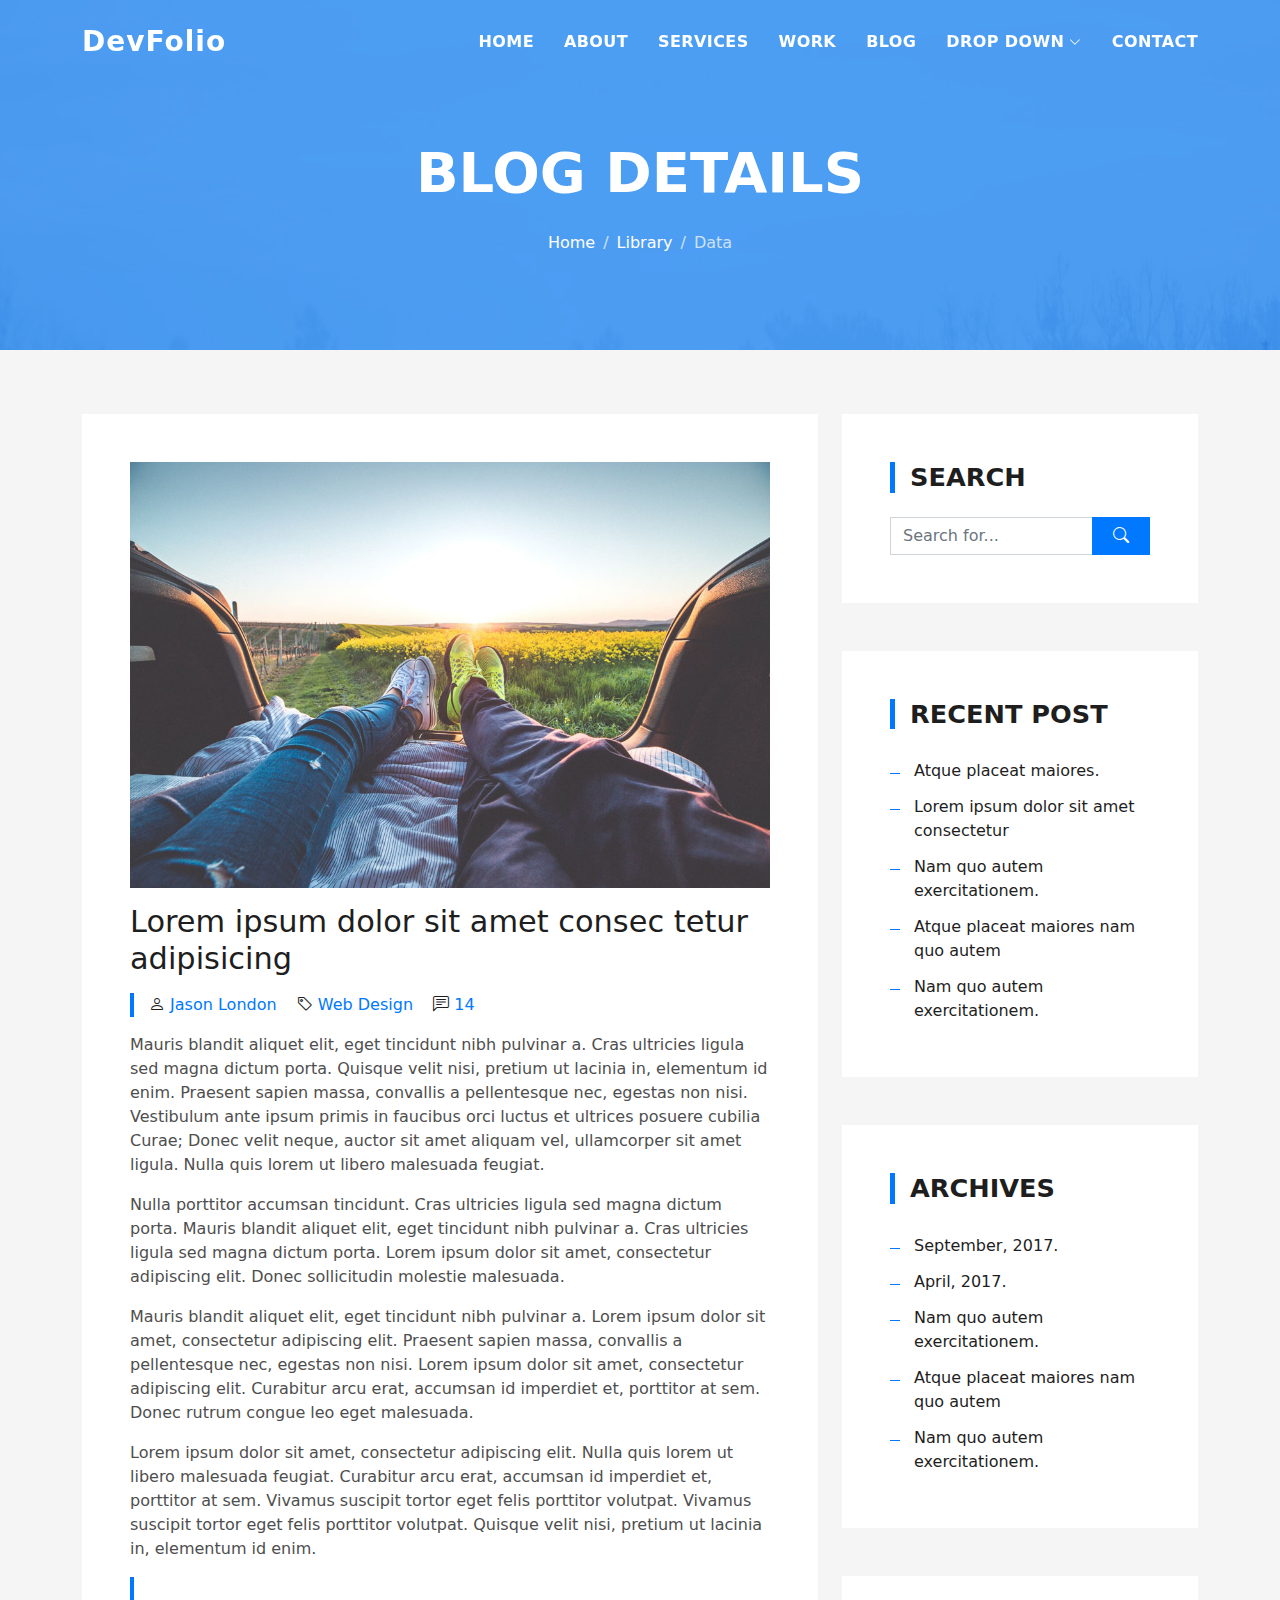
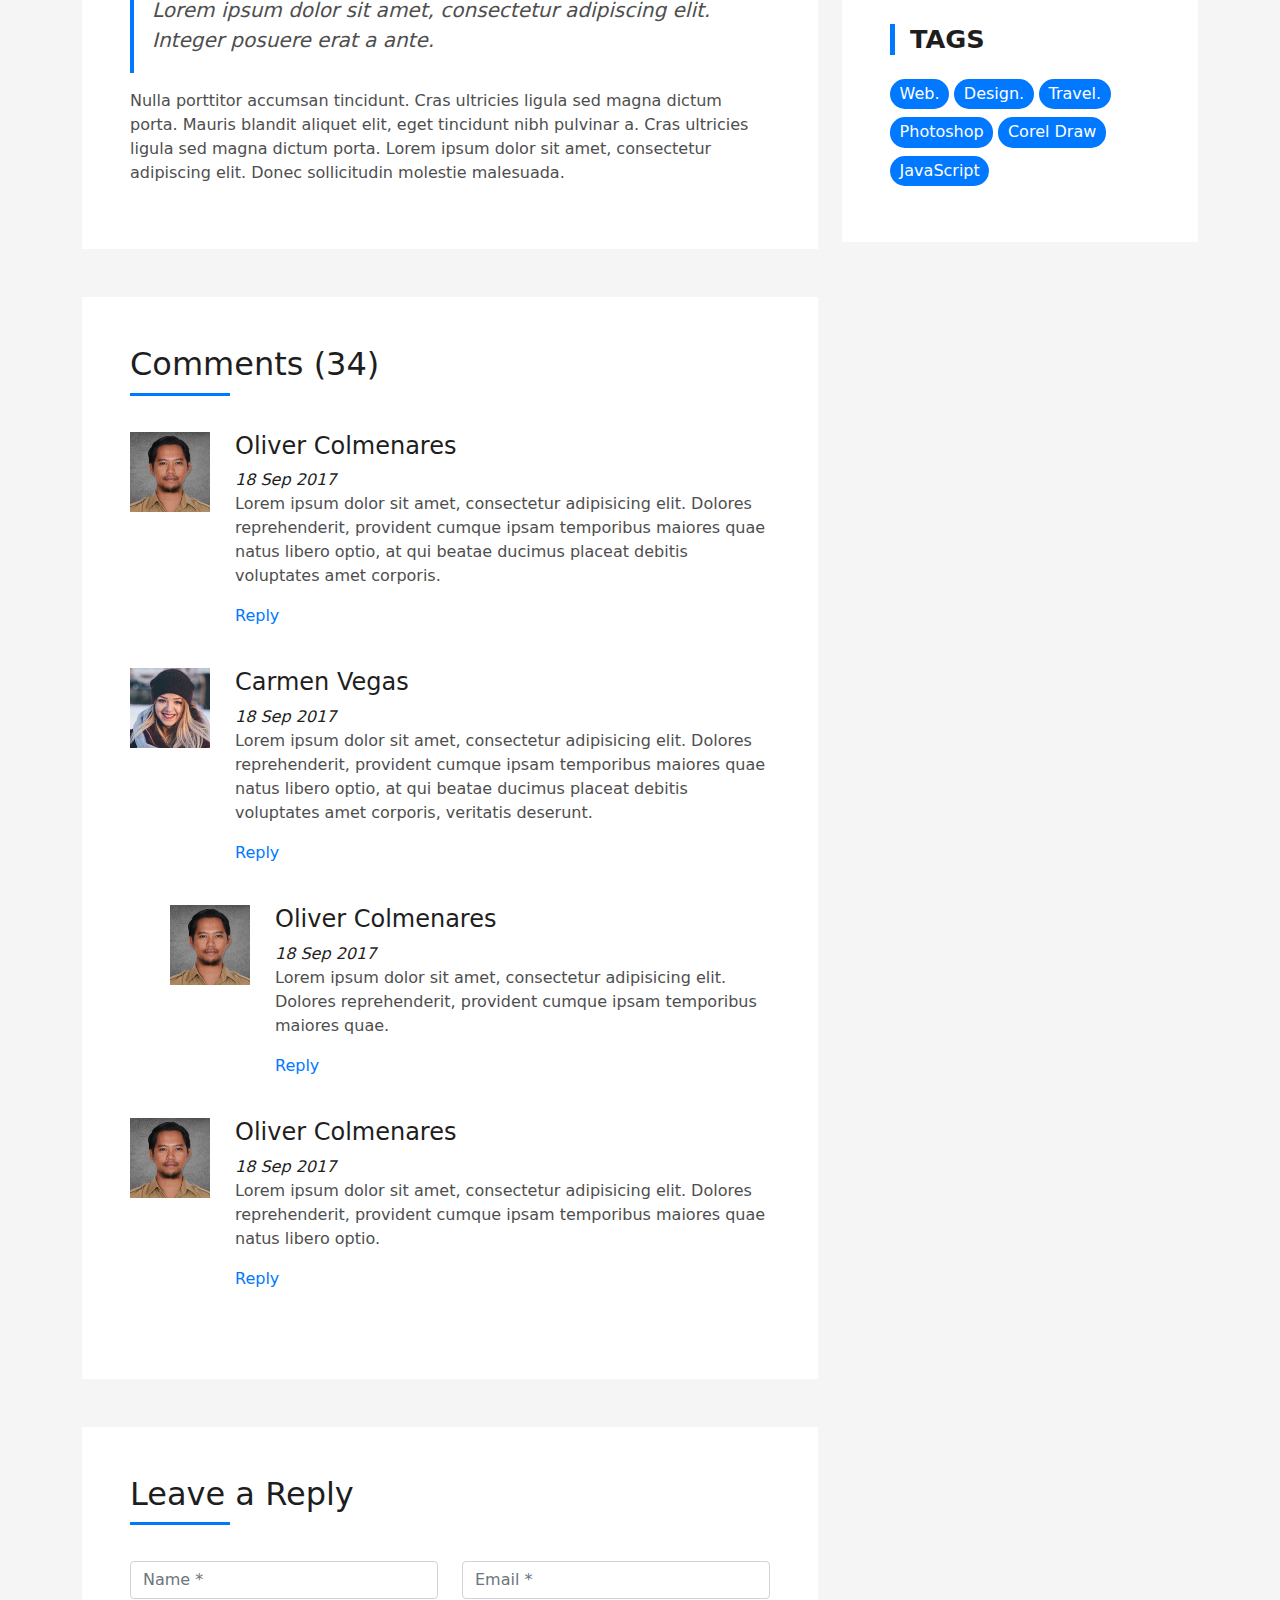
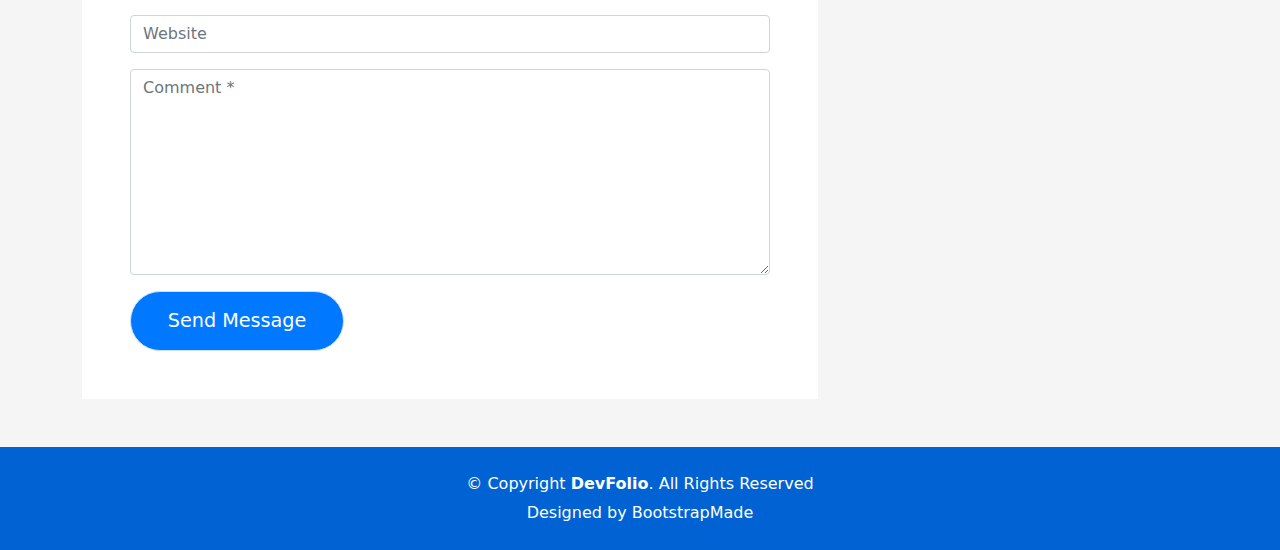
<file: blog-single.html>
<!DOCTYPE html>
<html lang="en">

<head>
  <meta charset="utf-8">
  <meta content="width=device-width, initial-scale=1.0" name="viewport">

  <title>DevFolio Bootstrap Portfolio Template - Blog Single</title>
  <meta content="" name="description">
  <meta content="" name="keywords">

  <!-- Favicons -->
  <link href="assets/img/favicon.png" rel="icon">
  <link href="assets/img/apple-touch-icon.png" rel="apple-touch-icon">

  <!-- Vendor CSS Files -->
  <link href="assets/vendor/bootstrap/css/bootstrap.min.css" rel="stylesheet">
  <link href="assets/vendor/bootstrap-icons/bootstrap-icons.css" rel="stylesheet">
  <link href="assets/vendor/glightbox/css/glightbox.min.css" rel="stylesheet">
  <link href="assets/vendor/swiper/swiper-bundle.min.css" rel="stylesheet">

  <!-- Template Main CSS File -->
  <link href="assets/css/style.css" rel="stylesheet">

  <!-- =======================================================
  * Template Name: DevFolio - v4.7.1
  * Template URL: https://bootstrapmade.com/devfolio-bootstrap-portfolio-html-template/
  * Author: BootstrapMade.com
  * License: https://bootstrapmade.com/license/
  ======================================================== -->
</head>

<body>

  <!-- ======= Header ======= -->
  <header id="header" class="fixed-top">
    <div class="container d-flex align-items-center justify-content-between">

      <h1 class="logo"><a href="index.html">DevFolio</a></h1>
      <!-- Uncomment below if you prefer to use an image logo -->
      <!-- <a href="index.html" class="logo"><img src="assets/img/logo.png" alt="" class="img-fluid"></a>-->

      <nav id="navbar" class="navbar">
        <ul>
          <li><a class="nav-link scrollto " href="#hero">Home</a></li>
          <li><a class="nav-link scrollto" href="#about">About</a></li>
          <li><a class="nav-link scrollto" href="#services">Services</a></li>
          <li><a class="nav-link scrollto " href="#work">Work</a></li>
          <li><a class="nav-link scrollto " href="#blog">Blog</a></li>
          <li class="dropdown"><a href="#"><span>Drop Down</span> <i class="bi bi-chevron-down"></i></a>
            <ul>
              <li><a href="#">Drop Down 1</a></li>
              <li class="dropdown"><a href="#"><span>Deep Drop Down</span> <i class="bi bi-chevron-right"></i></a>
                <ul>
                  <li><a href="#">Deep Drop Down 1</a></li>
                  <li><a href="#">Deep Drop Down 2</a></li>
                  <li><a href="#">Deep Drop Down 3</a></li>
                  <li><a href="#">Deep Drop Down 4</a></li>
                  <li><a href="#">Deep Drop Down 5</a></li>
                </ul>
              </li>
              <li><a href="#">Drop Down 2</a></li>
              <li><a href="#">Drop Down 3</a></li>
              <li><a href="#">Drop Down 4</a></li>
            </ul>
          </li>
          <li><a class="nav-link scrollto" href="#contact">Contact</a></li>
        </ul>
        <i class="bi bi-list mobile-nav-toggle"></i>
      </nav><!-- .navbar -->

    </div>
  </header><!-- End Header -->

  <div class="hero hero-single route bg-image" style="background-image: url(assets/img/overlay-bg.jpg)">
    <div class="overlay-mf"></div>
    <div class="hero-content display-table">
      <div class="table-cell">
        <div class="container">
          <h2 class="hero-title mb-4">Blog Details</h2>
          <ol class="breadcrumb d-flex justify-content-center">
            <li class="breadcrumb-item">
              <a href="#">Home</a>
            </li>
            <li class="breadcrumb-item">
              <a href="#">Library</a>
            </li>
            <li class="breadcrumb-item active">Data</li>
          </ol>
        </div>
      </div>
    </div>
  </div>

  <main id="main">

    <!-- ======= Blog Single Section ======= -->
    <section class="blog-wrapper sect-pt4" id="blog">
      <div class="container">
        <div class="row">
          <div class="col-md-8">
            <div class="post-box">
              <div class="post-thumb">
                <img src="assets/img/post-1.jpg" class="img-fluid" alt="">
              </div>
              <div class="post-meta">
                <h1 class="article-title">Lorem ipsum dolor sit amet consec tetur adipisicing</h1>
                <ul>
                  <li>
                    <span class="bi bi-person"></span>
                    <a href="#">Jason London</a>
                  </li>
                  <li>
                    <span class="bi bi-tag"></span>
                    <a href="#">Web Design</a>
                  </li>
                  <li>
                    <span class="bi bi-chat-left-text"></span>
                    <a href="#">14</a>
                  </li>
                </ul>
              </div>
              <div class="article-content">
                <p>
                  Mauris blandit aliquet elit, eget tincidunt nibh pulvinar a. Cras ultricies ligula sed magna dictum
                  porta. Quisque velit
                  nisi, pretium ut lacinia in, elementum id enim. Praesent sapien massa, convallis a pellentesque
                  nec, egestas non nisi. Vestibulum ante ipsum primis in faucibus orci luctus et ultrices posuere
                  cubilia Curae; Donec velit neque, auctor sit amet aliquam vel, ullamcorper sit amet ligula.
                  Nulla quis lorem ut libero malesuada feugiat.
                </p>
                <p>
                  Nulla porttitor accumsan tincidunt. Cras ultricies ligula sed magna dictum porta. Mauris blandit
                  aliquet elit, eget tincidunt
                  nibh pulvinar a. Cras ultricies ligula sed magna dictum porta. Lorem ipsum dolor sit amet,
                  consectetur adipiscing elit. Donec sollicitudin molestie malesuada.
                </p>
                <p>
                  Mauris blandit aliquet elit, eget tincidunt nibh pulvinar a. Lorem ipsum dolor sit amet, consectetur
                  adipiscing elit. Praesent
                  sapien massa, convallis a pellentesque nec, egestas non nisi. Lorem ipsum dolor sit amet,
                  consectetur adipiscing elit. Curabitur arcu erat, accumsan id imperdiet et, porttitor at
                  sem. Donec rutrum congue leo eget malesuada.
                </p>
                <p>
                  Lorem ipsum dolor sit amet, consectetur adipiscing elit. Nulla quis lorem ut libero malesuada feugiat.
                  Curabitur arcu erat,
                  accumsan id imperdiet et, porttitor at sem. Vivamus suscipit tortor eget felis porttitor
                  volutpat. Vivamus suscipit tortor eget felis porttitor volutpat. Quisque velit nisi, pretium
                  ut lacinia in, elementum id enim.
                </p>
                <blockquote class="blockquote">
                  <p class="mb-0">Lorem ipsum dolor sit amet, consectetur adipiscing elit. Integer posuere erat a ante.</p>
                </blockquote>
                <p>
                  Nulla porttitor accumsan tincidunt. Cras ultricies ligula sed magna dictum porta. Mauris blandit
                  aliquet elit, eget tincidunt
                  nibh pulvinar a. Cras ultricies ligula sed magna dictum porta. Lorem ipsum dolor sit amet,
                  consectetur adipiscing elit. Donec sollicitudin molestie malesuada.
                </p>
              </div>
            </div>
            <div class="box-comments">
              <div class="title-box-2">
                <h4 class="title-comments title-left">Comments (34)</h4>
              </div>
              <ul class="list-comments">
                <li>
                  <div class="comment-avatar">
                    <img src="assets/img/testimonial-2.jpg" alt="">
                  </div>
                  <div class="comment-details">
                    <h4 class="comment-author">Oliver Colmenares</h4>
                    <span>18 Sep 2017</span>
                    <p>
                      Lorem ipsum dolor sit amet, consectetur adipisicing elit. Dolores reprehenderit, provident cumque
                      ipsam temporibus maiores
                      quae natus libero optio, at qui beatae ducimus placeat debitis voluptates amet corporis.
                    </p>
                    <a href="3">Reply</a>
                  </div>
                </li>
                <li>
                  <div class="comment-avatar">
                    <img src="assets/img/testimonial-4.jpg" alt="">
                  </div>
                  <div class="comment-details">
                    <h4 class="comment-author">Carmen Vegas</h4>
                    <span>18 Sep 2017</span>
                    <p>
                      Lorem ipsum dolor sit amet, consectetur adipisicing elit. Dolores reprehenderit, provident cumque
                      ipsam temporibus maiores
                      quae natus libero optio, at qui beatae ducimus placeat debitis voluptates amet corporis,
                      veritatis deserunt.
                    </p>
                    <a href="3">Reply</a>
                  </div>
                </li>
                <li class="comment-children">
                  <div class="comment-avatar">
                    <img src="assets/img/testimonial-2.jpg" alt="">
                  </div>
                  <div class="comment-details">
                    <h4 class="comment-author">Oliver Colmenares</h4>
                    <span>18 Sep 2017</span>
                    <p>
                      Lorem ipsum dolor sit amet, consectetur adipisicing elit. Dolores reprehenderit, provident cumque
                      ipsam temporibus maiores
                      quae.
                    </p>
                    <a href="3">Reply</a>
                  </div>
                </li>
                <li>
                  <div class="comment-avatar">
                    <img src="assets/img/testimonial-2.jpg" alt="">
                  </div>
                  <div class="comment-details">
                    <h4 class="comment-author">Oliver Colmenares</h4>
                    <span>18 Sep 2017</span>
                    <p>
                      Lorem ipsum dolor sit amet, consectetur adipisicing elit. Dolores reprehenderit, provident cumque
                      ipsam temporibus maiores
                      quae natus libero optio.
                    </p>
                    <a href="3">Reply</a>
                  </div>
                </li>
              </ul>
            </div>
            <div class="form-comments">
              <div class="title-box-2">
                <h3 class="title-left">
                  Leave a Reply
                </h3>
              </div>
              <form class="form-mf">
                <div class="row">
                  <div class="col-md-6 mb-3">
                    <div class="form-group">
                      <input type="text" class="form-control input-mf" id="inputName" placeholder="Name *" required>
                    </div>
                  </div>
                  <div class="col-md-6 mb-3">
                    <div class="form-group">
                      <input type="email" class="form-control input-mf" id="inputEmail1" placeholder="Email *" required>
                    </div>
                  </div>
                  <div class="col-md-12 mb-3">
                    <div class="form-group">
                      <input type="url" class="form-control input-mf" id="inputUrl" placeholder="Website">
                    </div>
                  </div>
                  <div class="col-md-12 mb-3">
                    <div class="form-group">
                      <textarea id="textMessage" class="form-control input-mf" placeholder="Comment *" name="message" cols="45" rows="8" required></textarea>
                    </div>
                  </div>
                  <div class="col-md-12">
                    <button type="submit" class="button button-a button-big button-rouded">Send Message</button>
                  </div>
                </div>
              </form>
            </div>
          </div>
          <div class="col-md-4">
            <div class="widget-sidebar sidebar-search">
              <h5 class="sidebar-title">Search</h5>
              <div class="sidebar-content">
                <form>
                  <div class="input-group">
                    <input type="text" class="form-control" placeholder="Search for..." aria-label="Search for...">
                    <span class="input-group-btn">
                      <button class="btn btn-secondary btn-search" type="button">
                        <span class="bi bi-search"></span>
                      </button>
                    </span>
                  </div>
                </form>
              </div>
            </div>
            <div class="widget-sidebar">
              <h5 class="sidebar-title">Recent Post</h5>
              <div class="sidebar-content">
                <ul class="list-sidebar">
                  <li>
                    <a href="#">Atque placeat maiores.</a>
                  </li>
                  <li>
                    <a href="#">Lorem ipsum dolor sit amet consectetur</a>
                  </li>
                  <li>
                    <a href="#">Nam quo autem exercitationem.</a>
                  </li>
                  <li>
                    <a href="#">Atque placeat maiores nam quo autem</a>
                  </li>
                  <li>
                    <a href="#">Nam quo autem exercitationem.</a>
                  </li>
                </ul>
              </div>
            </div>
            <div class="widget-sidebar">
              <h5 class="sidebar-title">Archives</h5>
              <div class="sidebar-content">
                <ul class="list-sidebar">
                  <li>
                    <a href="#">September, 2017.</a>
                  </li>
                  <li>
                    <a href="#">April, 2017.</a>
                  </li>
                  <li>
                    <a href="#">Nam quo autem exercitationem.</a>
                  </li>
                  <li>
                    <a href="#">Atque placeat maiores nam quo autem</a>
                  </li>
                  <li>
                    <a href="#">Nam quo autem exercitationem.</a>
                  </li>
                </ul>
              </div>
            </div>
            <div class="widget-sidebar widget-tags">
              <h5 class="sidebar-title">Tags</h5>
              <div class="sidebar-content">
                <ul>
                  <li>
                    <a href="#">Web.</a>
                  </li>
                  <li>
                    <a href="#">Design.</a>
                  </li>
                  <li>
                    <a href="#">Travel.</a>
                  </li>
                  <li>
                    <a href="#">Photoshop</a>
                  </li>
                  <li>
                    <a href="#">Corel Draw</a>
                  </li>
                  <li>
                    <a href="#">JavaScript</a>
                  </li>
                </ul>
              </div>
            </div>
          </div>
        </div>
      </div>
    </section><!-- End Blog Single Section -->

  </main><!-- End #main -->

  <!-- ======= Footer ======= -->
  <footer>
    <div class="container">
      <div class="row">
        <div class="col-sm-12">
          <div class="copyright-box">
            <p class="copyright">&copy; Copyright <strong>DevFolio</strong>. All Rights Reserved</p>
            <div class="credits">
              <!--
              All the links in the footer should remain intact.
              You can delete the links only if you purchased the pro version.
              Licensing information: https://bootstrapmade.com/license/
              Purchase the pro version with working PHP/AJAX contact form: https://bootstrapmade.com/buy/?theme=DevFolio
            -->
              Designed by <a href="https://bootstrapmade.com/">BootstrapMade</a>
            </div>
          </div>
        </div>
      </div>
    </div>
  </footer><!-- End  Footer -->

  <div id="preloader"></div>
  <a href="#" class="back-to-top d-flex align-items-center justify-content-center"><i class="bi bi-arrow-up-short"></i></a>

  <!-- Vendor JS Files -->
  <script src="assets/vendor/purecounter/purecounter.js"></script>
  <script src="assets/vendor/bootstrap/js/bootstrap.bundle.min.js"></script>
  <script src="assets/vendor/glightbox/js/glightbox.min.js"></script>
  <script src="assets/vendor/swiper/swiper-bundle.min.js"></script>
  <script src="assets/vendor/typed.js/typed.min.js"></script>
  <script src="assets/vendor/php-email-form/validate.js"></script>

  <!-- Template Main JS File -->
  <script src="assets/js/main.js"></script>

</body>

</html>
</file>
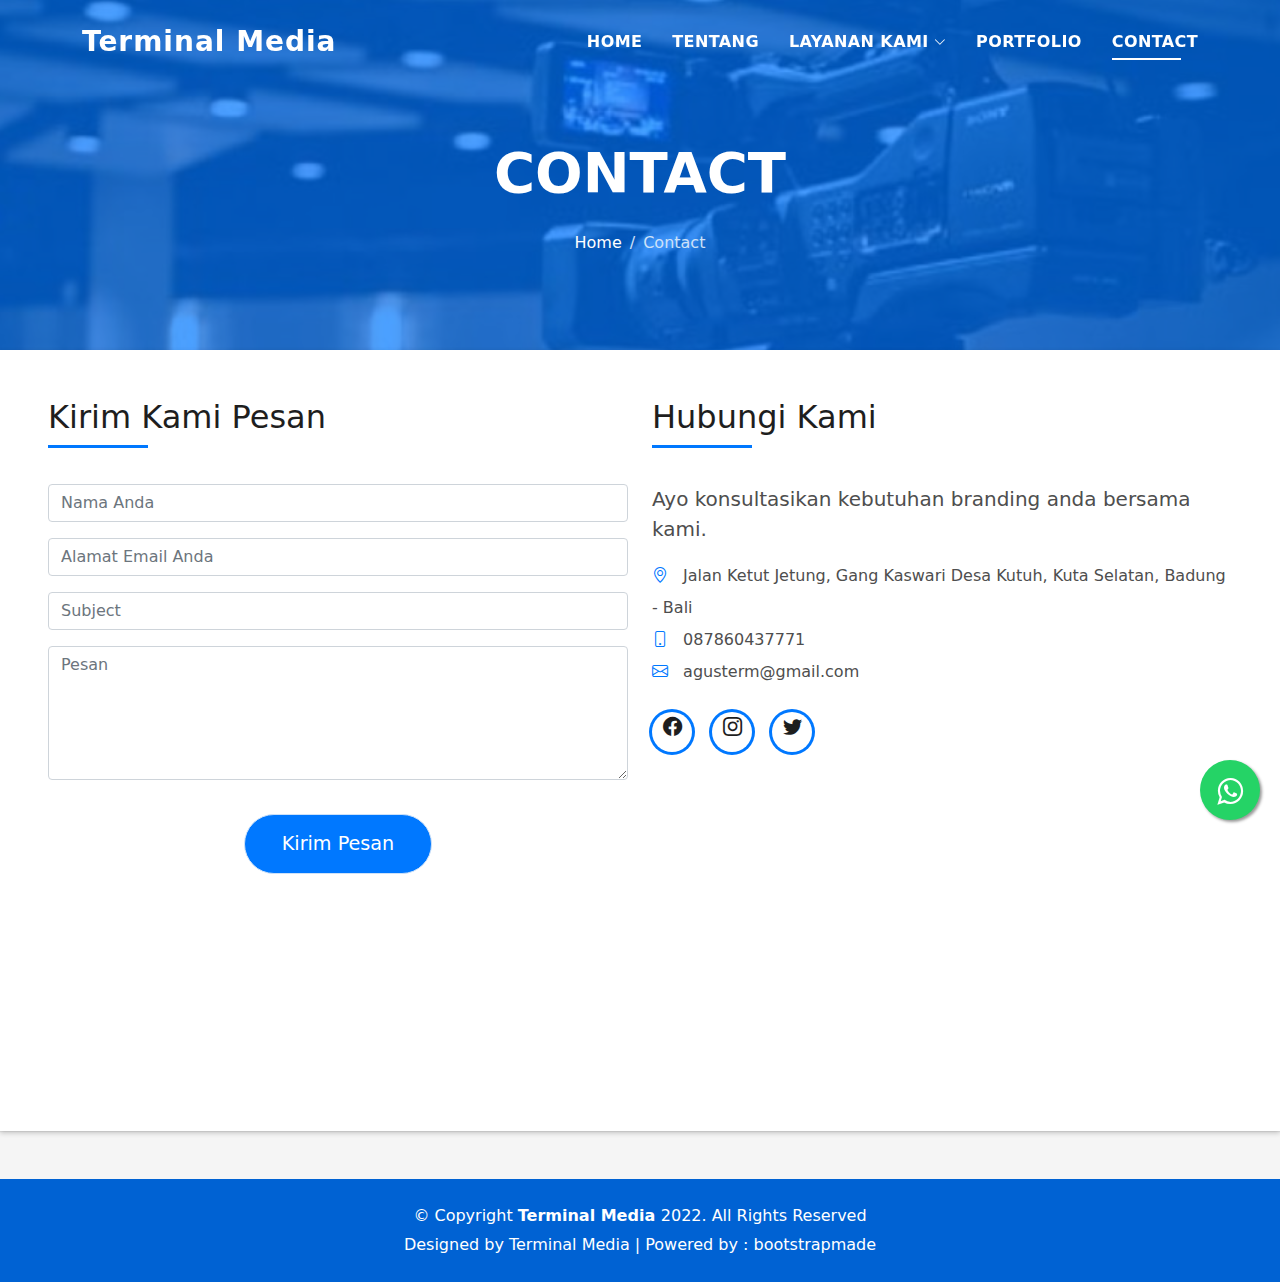
<file: contact.html>
<!DOCTYPE html>
<html lang="en">

  <head>
    <meta charset="utf-8">
    <meta content="width=device-width, initial-scale=1.0" name="viewport">
  
    <title>Terminal Media | Jasa Advertising, Pembuatan Website, Foto, Video dan Content Management di Bali </title>
    <meta content="" name="description">
    <meta content="" name="keywords">
  
    <!-- Favicons -->
    <link href="assets/img/favicon.png" rel="icon">
    <link href="assets/img/apple-touch-icon.png" rel="apple-touch-icon">
  
    <!-- Vendor CSS Files -->
    <link href="assets/vendor/bootstrap/css/bootstrap.min.css" rel="stylesheet">
    <link href="assets/vendor/bootstrap-icons/bootstrap-icons.css" rel="stylesheet">
    <link href="assets/vendor/glightbox/css/glightbox.min.css" rel="stylesheet">
    <link href="assets/vendor/swiper/swiper-bundle.min.css" rel="stylesheet">
  
    <!-- Template Main CSS File -->
    <link href="assets/css/style.css" rel="stylesheet">
  
    <!-- =======================================================
    * Template Name: DevFolio - v4.7.1
    * Template URL: https://bootstrapmade.com/devfolio-bootstrap-portfolio-html-template/
    * Author: BootstrapMade.com
    * License: https://bootstrapmade.com/license/
    ======================================================== -->
  </head>
  
  <body>
  
    <!-- ======= Header ======= -->
    <header id="header" class="fixed-top">
      <div class="container d-flex align-items-center justify-content-between">
  
        <h1 class="logo"><a href="index.html">Terminal Media</a></h1>
        <!-- Uncomment below if you prefer to use an image logo -->
        <!-- <a href="index.html" class="logo"><img src="assets/img/logo.png" alt="" class="img-fluid"></a>-->
  
        <nav id="navbar" class="navbar">
          <ul>
            <li><a class="nav-link scrollto " href="index.html">Home</a></li>
            <li><a class="nav-link scrollto " href="about.html">Tentang</a></li>
            <li class="dropdown"><a href="#"><span>Layanan Kami</span> <i class="bi bi-chevron-down"></i></a>
              <ul>
                <li><a href="services-web.html">Pembuatan Website (Web Design)</a></li>
                <li><a href="services-socialmedia.html">Social Media Management</a></li>
                <li><a href="services-infographic.html">Infographic Design</a></li>
                <li><a href="services-writer.html">Content Writer</a></li>
                <li><a href="#">Advertising</a></li>
                <li><a href="services-video.html">Video</a></li>
              </ul>
          </li>
            <li><a class="nav-link scrollto " href="portfolio-details.html">Portfolio</a></li>
            <li><a class="nav-link scrollto active" href="contact.html">Contact</a></li>
          </ul>
          <i class="bi bi-list mobile-nav-toggle"></i>
        </nav><!-- .navbar -->
  
      </div>
    </header><!-- End Header -->

  <div class="hero hero-single route bg-image" style="background-image: url(assets/img/portfolio/video1.jpg)">
    <div class="overlay-mf"></div>
    <div class="hero-content display-table">
      <div class="table-cell">
        <div class="container">
          <h2 class="hero-title mb-4">Contact</h2>
          <ol class="breadcrumb d-flex justify-content-center">
            <li class="breadcrumb-item">
              <a href="#">Home</a>
            </li>
            <li class="breadcrumb-item active">Contact</li>
          </ol>
        </div>
      </div>
    </div>
  </div>

  

  <main id="main">

    <!-- ======= Contact Section ======= -->
    

                <div id="contact" class="box-shadow-full">
                  <div class="row">
                    <div class="col-md-6">
                      <div class="title-box-2">
                        <h5 class="title-left">
                          Kirim Kami Pesan
                        </h5>
                      </div>
                      <div>
                        <form action="https://formspree.io/f/xrgjvbvj" method="POST">
                          <div class="row">
                            <div class="col-md-12 mb-3">
                              <div class="form-group">
                                <input type="hidden" name="_subject" value="Email Baru">
                                <input type="text"  class="form-control" id="name" placeholder="Nama Anda" required>
                              </div>
                            </div>
                            <div class="col-md-12 mb-3">
                              <div class="form-group">
                                <input type="email" name="email" class="form-control" id="email" placeholder="Alamat Email Anda" required>
                              </div>
                            </div>
                            <div class="col-md-12 mb-3">
                              <div class="form-group">
                                <input type="text" class="form-control" name="subject" id="subject" placeholder="Subject" required>
                              </div>
                            </div>
                            <div class="col-md-12">
                              <div class="form-group">
                                <textarea class="form-control" name="message" rows="5" placeholder="Pesan" required></textarea>
                              </div>
                            </div>
                            <br><br><br><br><br><br><br>
                            
                            <div class="col-md-12 text-center">
                              <button type="submit" class="button button-a button-big button-rouded">Kirim Pesan</button>
                            </div>
                          </div>
                        </form>
                      </div>
                    </div>
                    <div class="col-md-6">
                      <div class="title-box-2 pt-4 pt-md-0">
                        <h5 class="title-left">
                          Hubungi Kami
                        </h5>
                      </div>
                      <div class="more-info">
                        <p class="lead">
                          Ayo konsultasikan kebutuhan branding anda bersama kami. 
                        </p>
                        <ul class="list-ico">
                          <li><span class="bi bi-geo-alt"></span> Jalan Ketut Jetung, Gang Kaswari Desa Kutuh, Kuta Selatan, Badung - Bali</li>
                          <li><span class="bi bi-phone"></span> 087860437771</li>
                          <li><span class="bi bi-envelope"></span> agusterm@gmail.com</li>
                        </ul>
                      </div>
                      <div class="socials">
                        <ul>
                          <li><a href=""><span class="ico-circle"><i class="bi bi-facebook"></i></span></a></li>
                          <li><a href="https://www.instagram.com/desakutuh/" target="_blank"><span class="ico-circle"><i class="bi bi-instagram"></i></span></a></li>
                          <li><a href=""><span class="ico-circle"><i class="bi bi-twitter"></i></span></a></li>
                        </ul>
                      </div>
                      <iframe src="https://www.google.com/maps/embed?pb=!1m18!1m12!1m3!1d985.6391898890813!2d115.17756782240423!3d-8.827642535155716!2m3!1f0!2f0!3f0!3m2!1i1024!2i768!4f13.1!3m3!1m2!1s0x2dd25b44d50d46b7%3A0xe0a741eb792dd696!2sGg.%20Kaswari%2C%20Kutuh%2C%20Kec.%20Kuta%20Sel.%2C%20Kabupaten%20Badung%2C%20Bali%2080361!5e0!3m2!1sid!2sid!4v1655657063306!5m2!1sid!2sid" width="100%" height="300" style="border:0;" allowfullscreen="" loading="lazy" referrerpolicy="no-referrer-when-downgrade"></iframe>
                    </div>
                  </div>
                </div>
             
     

  </main><!-- End #main -->

   <!-- Whatsapp Floating -->
   <div>
    <link rel="stylesheet" href="https://maxcdn.bootstrapcdn.com/font-awesome/4.5.0/css/font-awesome.min.css">
    <a href="https://wa.me/6287860437771?text=Selamat%20Datang%20di%20Terminal%20Media.%20%0ASuatu%20kebanggaan%2C%20anda%20telah%20memilih%20kami%20sebagai%20mitra%20branding.%0AKonsultasikan%20kebutuhanmu%20dengan%20kami.%20%0A%0ANama%20%3A%20%0AKebutuhan%20%3A" class="float" target="_blank">
      <i class="fa fa-whatsapp my-float"></i>
    </a>
  </div>

  <!-- end whatsapp floating -->


  <!-- ======= Footer ======= -->
  <footer>
    <div class="container">
      <div class="row">
        <div class="col-sm-12">
          <div class="copyright-box">
            <p class="copyright">&copy; Copyright <strong>Terminal Media </strong>2022. All Rights Reserved</p>
            <div class="credits">
              <!--
              All the links in the footer should remain intact.
              You can delete the links only if you purchased the pro version.
              Licensing information: https://bootstrapmade.com/license/
              Purchase the pro version with working PHP/AJAX contact form: https://bootstrapmade.com/buy/?theme=DevFolio
            -->
            Designed by Terminal Media | Powered by : bootstrapmade
            </div>
          </div>
        </div>
      </div>
    </div>
  </footer><!-- End  Footer -->

  <div id="preloader"></div>
  <a href="#" class="back-to-top d-flex align-items-center justify-content-center"><i class="bi bi-arrow-up-short"></i></a>

  <!-- Vendor JS Files -->
  <script src="assets/vendor/purecounter/purecounter.js"></script>
  <script src="assets/vendor/bootstrap/js/bootstrap.bundle.min.js"></script>
  <script src="assets/vendor/glightbox/js/glightbox.min.js"></script>
  <script src="assets/vendor/swiper/swiper-bundle.min.js"></script>
  <script src="assets/vendor/typed.js/typed.min.js"></script>
  <script src="assets/vendor/php-email-form/validate.js"></script>

  <!-- Template Main JS File -->
  <script src="assets/js/main.js"></script>

</body>

</html>
</file>
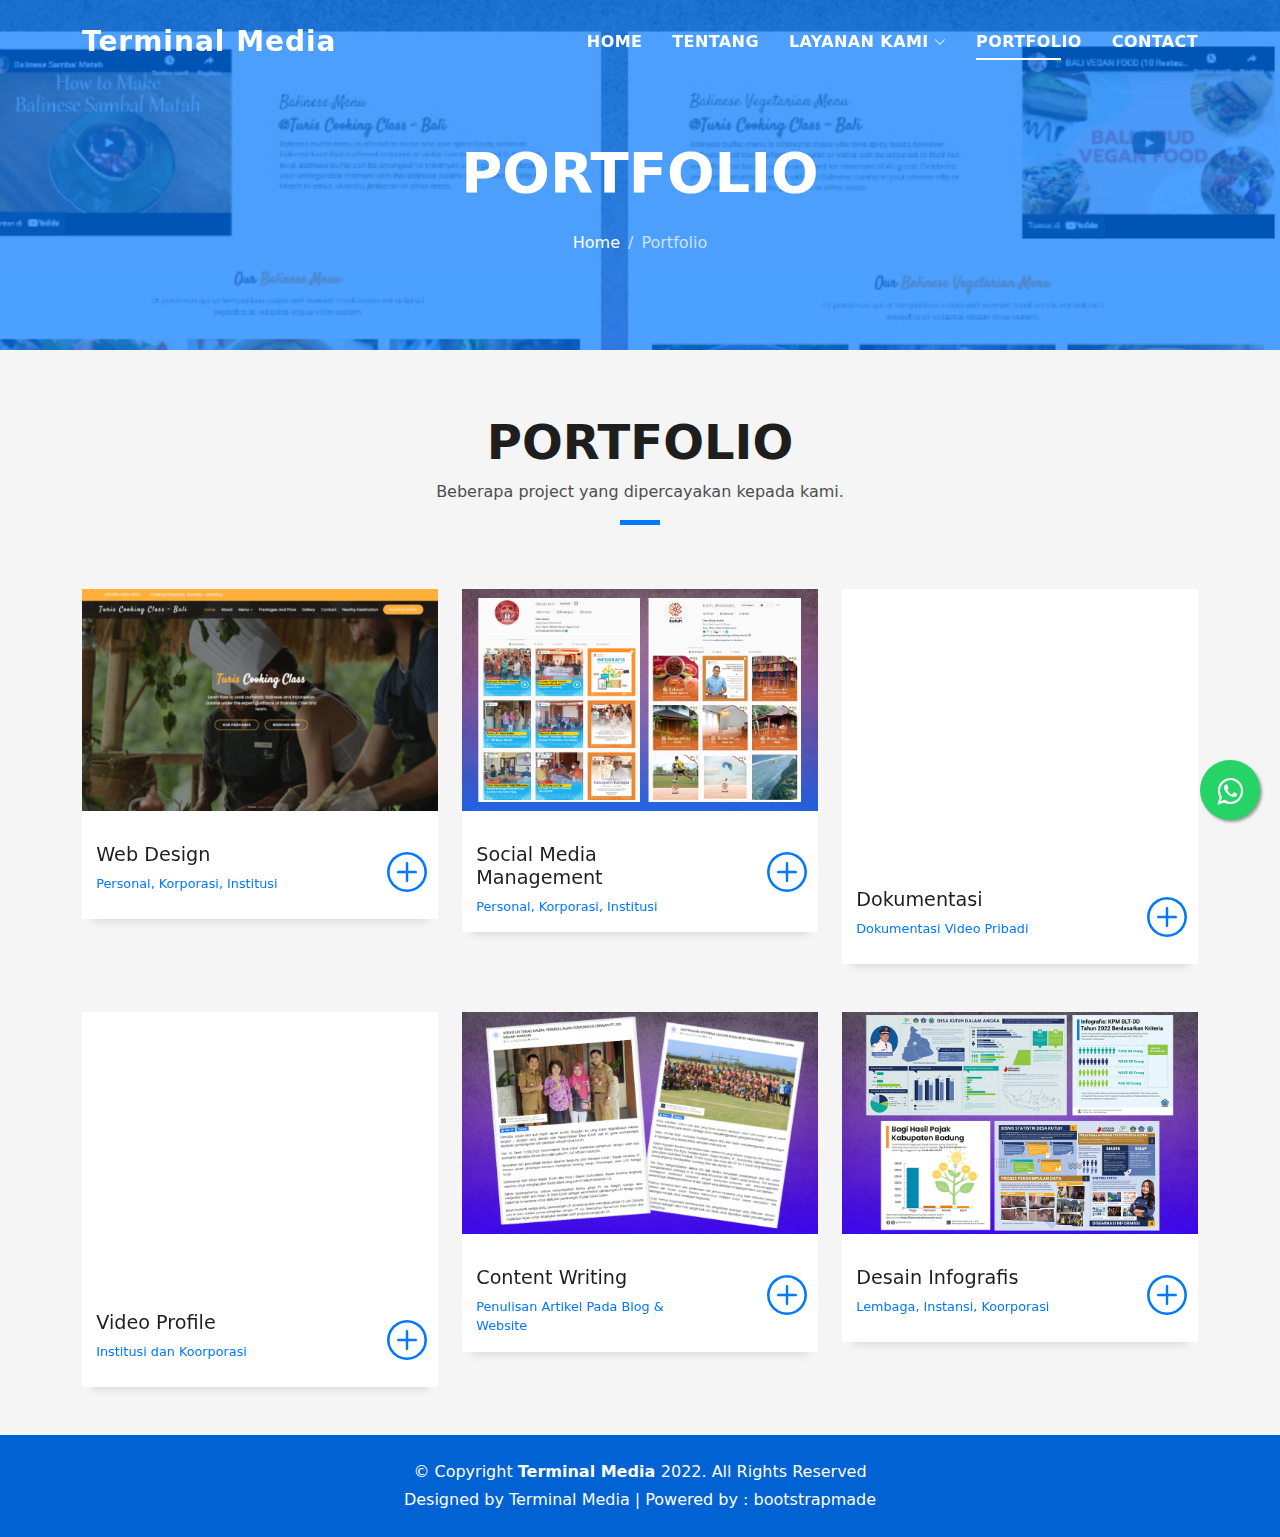
<file: portfolio-details.html>
<!DOCTYPE html>
<html lang="en">

  <head>
    <meta charset="utf-8">
    <meta content="width=device-width, initial-scale=1.0" name="viewport">
  
    <title>Terminal Media | Jasa Advertising, Pembuatan Website, Foto, Video dan Content Management di Bali </title>
    <meta content="" name="description">
    <meta content="" name="keywords">
  
    <!-- Favicons -->
    <link href="assets/img/favicon.png" rel="icon">
    <link href="assets/img/apple-touch-icon.png" rel="apple-touch-icon">
  
    <!-- Vendor CSS Files -->
    <link href="assets/vendor/bootstrap/css/bootstrap.min.css" rel="stylesheet">
    <link href="assets/vendor/bootstrap-icons/bootstrap-icons.css" rel="stylesheet">
    <link href="assets/vendor/glightbox/css/glightbox.min.css" rel="stylesheet">
    <link href="assets/vendor/swiper/swiper-bundle.min.css" rel="stylesheet">
  
    <!-- Template Main CSS File -->
    <link href="assets/css/style.css" rel="stylesheet">
  
    <!-- =======================================================
    * Template Name: DevFolio - v4.7.1
    * Template URL: https://bootstrapmade.com/devfolio-bootstrap-portfolio-html-template/
    * Author: BootstrapMade.com
    * License: https://bootstrapmade.com/license/
    ======================================================== -->
  </head>
  
  <body>
  
    <!-- ======= Header ======= -->
    <header id="header" class="fixed-top">
      <div class="container d-flex align-items-center justify-content-between">
  
        <h1 class="logo"><a href="index.html">Terminal Media</a></h1>
        <!-- Uncomment below if you prefer to use an image logo -->
        <!-- <a href="index.html" class="logo"><img src="assets/img/logo.png" alt="" class="img-fluid"></a>-->
  
        <nav id="navbar" class="navbar">
          <ul>
            <li><a class="nav-link scrollto " href="index.html">Home</a></li>
            <li><a class="nav-link scrollto " href="about.html">Tentang</a></li>
            <li class="dropdown"><a href="#"><span>Layanan Kami</span> <i class="bi bi-chevron-down"></i></a>
              <ul>
                <li><a href="services-web.html">Pembuatan Website (Web Design)</a></li>
                <li><a href="services-socialmedia.html">Social Media Management</a></li>
                <li><a href="services-infographic.html">Infographic Design</a></li>
                <li><a href="services-writer.html">Content Writer</a></li>
                <li><a href="#">Advertising</a></li>
                <li><a href="services-video.html">Video</a></li>
              </ul>
          </li>
            <li><a class="nav-link scrollto active" href="portfolio-details.html">Portfolio</a></li>
            <li><a class="nav-link scrollto " href="contact.html">Contact</a></li>
          </ul>
          <i class="bi bi-list mobile-nav-toggle"></i>
        </nav><!-- .navbar -->
  
      </div>
    </header><!-- End Header -->

  <div class="hero hero-single route bg-image" style="background-image: url(assets/img/portfolio/web1.jpg)">
    <div class="overlay-mf"></div>
    <div class="hero-content display-table">
      <div class="table-cell">
        <div class="container">
          <h2 class="hero-title mb-4">Portfolio</h2>
          <ol class="breadcrumb d-flex justify-content-center">
            <li class="breadcrumb-item">
              <a href="#">Home</a>
            </li>
            <li class="breadcrumb-item active">Portfolio</li>
          </ol>
        </div>
      </div>
    </div>
  </div>

  
  
  
  <main id="main">

    <!-- ======= Portfolio Section ======= -->
    <section id="work" class="portfolio-mf sect-pt4 route">
      <div class="container">
        <div class="row">
          <div class="col-sm-12">
            <div class="title-box text-center">
              <h3 class="title-a">
                Portfolio
              </h3>
              <p class="subtitle-a">
                Beberapa project yang dipercayakan kepada kami.
              </p>
              <div class="line-mf"></div>
            </div>
          </div>
        </div>
        <div class="row">

          <div class="col-md-4">
            <div class="work-box">
              <a href="assets/img/work-4.jpg" data-gallery="portfolioGallery" class="portfolio-lightbox">
                <div class="work-img">
                  <img src="assets/img/work-4.jpg" alt="" class="img-fluid">
                </div>
              </a>
              <div class="work-content">
                <div class="row">
                  <div class="col-sm-8">
                    <h2 class="w-title">Web Design</h2>
                    <div class="w-more">
                      <span class="w-ctegory">Personal, Korporasi, Institusi</span>
                    </div>
                  </div>
                  <div class="col-sm-4">
                    <div class="w-like">
                      <a href="portfolio-details.html"> <span class="bi bi-plus-circle"></span></a>
                    </div>
                  </div>
                </div>
              </div>
            </div>
          </div>

          <div class="col-md-4">
            <div class="work-box">
              <a href="assets/img/work-3.jpg" data-gallery="portfolioGallery" class="portfolio-lightbox">
                <div class="work-img">
                  <img src="assets/img/work-3.jpg" alt="" class="img-fluid">
                </div>
              </a>
              <div class="work-content">
                <div class="row">
                  <div class="col-sm-8">
                    <h2 class="w-title">Social Media Management</h2>
                    <div class="w-more">
                      <span class="w-ctegory">Personal, Korporasi, Institusi</span>
                    </div>
                  </div>
                  <div class="col-sm-4">
                    <div class="w-like">
                      <a href="portfolio-details.html"> <span class="bi bi-plus-circle"></span></a>
                    </div>
                  </div>
                </div>
              </div>
            </div>
          </div>

          <div class="col-md-4">
            <div class="work-box">
              <a href="assets/img/work-1.jpg" data-gallery="portfolioGallery" class="portfolio-lightbox">
                <div class="work-img">
                  <iframe width="100%" height="260" src="https://www.youtube.com/embed/aJgvXKzVKCc" title="YouTube video player" frameborder="0" allow="accelerometer; autoplay; clipboard-write; encrypted-media; gyroscope; picture-in-picture" allowfullscreen></iframe>
                </div>
              </a>
              <div class="work-content">
                <div class="row">
                  <div class="col-sm-8">
                    <h2 class="w-title">Dokumentasi</h2>
                    <div class="w-more">
                      <span class="w-ctegory">Dokumentasi Video Pribadi</span>
                    </div>
                  </div>
                  <div class="col-sm-4">
                    <div class="w-like">
                      <a href="portfolio-details.html"> <span class="bi bi-plus-circle"></span></a>
                    </div>
                  </div>
                </div>
              </div>
            </div>
          </div>
          <div class="col-md-4">
            <div class="work-box">
              <a href="assets/img/work-2.jpg" data-gallery="portfolioGallery" class="portfolio-lightbox">
                <div class="work-img">
                  <iframe width="100%" height="260" src="https://www.youtube.com/embed/Ttfau9LmJNk" title="YouTube video player" frameborder="0" allow="accelerometer; autoplay; clipboard-write; encrypted-media; gyroscope; picture-in-picture" allowfullscreen></iframe>
                </div>
              </a>
              <div class="work-content">
                <div class="row">
                  <div class="col-sm-8">
                    <h2 class="w-title">Video Profile</h2>
                    <div class="w-more">
                      <span class="w-ctegory">Institusi dan Koorporasi</span>
                    </div>
                  </div>
                  <div class="col-sm-4">
                    <div class="w-like">
                      <a href="portfolio-details.html"> <span class="bi bi-plus-circle"></span></a>
                    </div>
                  </div>
                </div>
              </div>
            </div>
          </div>
          
          
          <div class="col-md-4">
            <div class="work-box">
              <a href="assets/img/work-5.jpg" data-gallery="portfolioGallery" class="portfolio-lightbox">
                <div class="work-img">
                  <img src="assets/img/work-5.jpg" alt="" class="img-fluid">
                </div>
              </a>
              <div class="work-content">
                <div class="row">
                  <div class="col-sm-8">
                    <h2 class="w-title">Content Writing</h2>
                    <div class="w-more">
                      <span class="w-ctegory">Penulisan Artikel Pada Blog & Website</span>
                    </div>
                  </div>
                  <div class="col-sm-4">
                    <div class="w-like">
                      <a href="portfolio-details.html"> <span class="bi bi-plus-circle"></span></a>
                    </div>
                  </div>
                </div>
              </div>
            </div>
          </div>
          <div class="col-md-4">
            <div class="work-box">
              <a href="assets/img/work-6.jpg" data-gallery="portfolioGallery" class="portfolio-lightbox">
                <div class="work-img">
                  <img src="assets/img/work-6.jpg" alt="" class="img-fluid">
                </div>
              </a>
              <div class="work-content">
                <div class="row">
                  <div class="col-sm-8">
                    <h2 class="w-title">Desain Infografis</h2>
                    <div class="w-more">
                      <span class="w-ctegory"> Lembaga, Instansi, Koorporasi</span>
                    </div>
                  </div>
                  <div class="col-sm-4">
                    <div class="w-like">
                      <a href="portfolio-details.html"> <span class="bi bi-plus-circle"></span></a>
                    </div>
                  </div>
                </div>
              </div>
            </div>
          </div>

        </div>
      </div>
    </section><!-- End Portfolio Section -->

  </main><!-- End #main -->

   <!-- Whatsapp Floating -->
   <div>
    <link rel="stylesheet" href="https://maxcdn.bootstrapcdn.com/font-awesome/4.5.0/css/font-awesome.min.css">
    <a href="https://wa.me/6287860437771?text=Selamat%20Datang%20di%20Terminal%20Media.%20%0ASuatu%20kebanggaan%2C%20anda%20telah%20memilih%20kami%20sebagai%20mitra%20branding.%0AKonsultasikan%20kebutuhanmu%20dengan%20kami.%20%0A%0ANama%20%3A%20%0AKebutuhan%20%3A" class="float" target="_blank">
      <i class="fa fa-whatsapp my-float"></i>
    </a>
  </div>

  <!-- end whatsapp floating -->


  <!-- ======= Footer ======= -->
  <footer>
    <div class="container">
      <div class="row">
        <div class="col-sm-12">
          <div class="copyright-box">
            <p class="copyright">&copy; Copyright <strong>Terminal Media </strong>2022. All Rights Reserved</p>
            <div class="credits">
              <!--
              All the links in the footer should remain intact.
              You can delete the links only if you purchased the pro version.
              Licensing information: https://bootstrapmade.com/license/
              Purchase the pro version with working PHP/AJAX contact form: https://bootstrapmade.com/buy/?theme=DevFolio
            -->
            Designed by Terminal Media | Powered by : bootstrapmade
            </div>
          </div>
        </div>
      </div>
    </div>
  </footer><!-- End  Footer -->

  <div id="preloader"></div>
  <a href="#" class="back-to-top d-flex align-items-center justify-content-center"><i class="bi bi-arrow-up-short"></i></a>

  <!-- Vendor JS Files -->
  <script src="assets/vendor/purecounter/purecounter.js"></script>
  <script src="assets/vendor/bootstrap/js/bootstrap.bundle.min.js"></script>
  <script src="assets/vendor/glightbox/js/glightbox.min.js"></script>
  <script src="assets/vendor/swiper/swiper-bundle.min.js"></script>
  <script src="assets/vendor/typed.js/typed.min.js"></script>
  <script src="assets/vendor/php-email-form/validate.js"></script>

  <!-- Template Main JS File -->
  <script src="assets/js/main.js"></script>

</body>

</html>
</file>
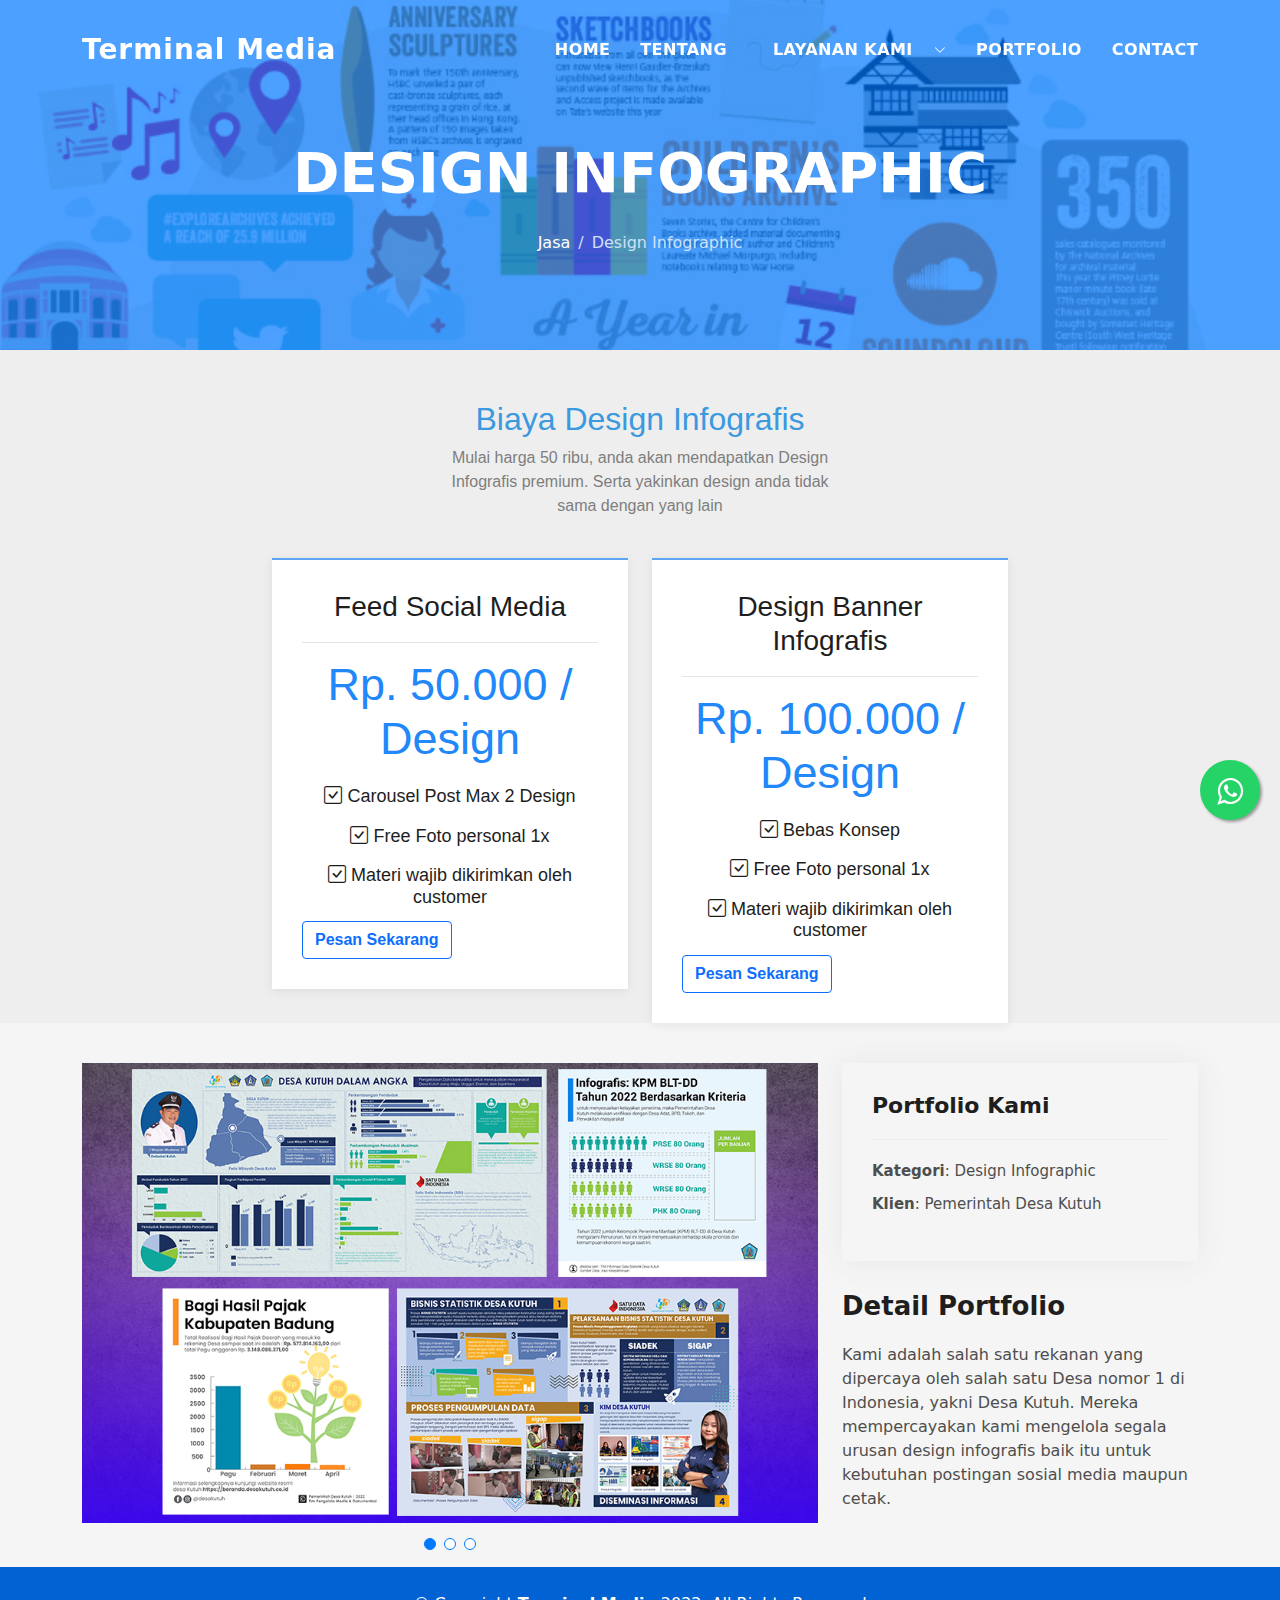
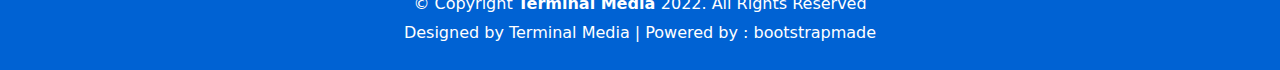
<file: services-infographic.html>
<!DOCTYPE html>
<html lang="en">

  <head>
    <meta charset="utf-8">
    <meta content="width=device-width, initial-scale=1.0" name="viewport">
  
    <title>Terminal Media | Jasa Advertising, Pembuatan Website, Foto, Video dan Content Management di Bali </title>
    <meta content="" name="description">
    <meta content="" name="keywords">
  
    <!-- Favicons -->
    <link href="assets/img/favicon.png" rel="icon">
    <link href="assets/img/apple-touch-icon.png" rel="apple-touch-icon">
  
    <!-- Vendor CSS Files -->
    <link href="assets/vendor/bootstrap/css/bootstrap.min.css" rel="stylesheet">
    <link href="assets/vendor/bootstrap-icons/bootstrap-icons.css" rel="stylesheet">
    <link href="assets/vendor/glightbox/css/glightbox.min.css" rel="stylesheet">
    <link href="assets/vendor/swiper/swiper-bundle.min.css" rel="stylesheet">
  
    <!-- Template Main CSS File -->
    <link href="assets/css/style.css" rel="stylesheet">
  
    <!-- =======================================================
    * Template Name: DevFolio - v4.7.1
    * Template URL: https://bootstrapmade.com/devfolio-bootstrap-portfolio-html-template/
    * Author: BootstrapMade.com
    * License: https://bootstrapmade.com/license/
    ======================================================== -->
  </head>
  
  <body>
  
    <!-- ======= Header ======= -->
    <header id="header" class="fixed-top">
      <div class="container d-flex align-items-center justify-content-between">
  
        <h1 class="logo"><a href="index.html">Terminal Media</a></h1>
        <!-- Uncomment below if you prefer to use an image logo -->
        <!-- <a href="index.html" class="logo"><img src="assets/img/logo.png" alt="" class="img-fluid"></a>-->
  
        <nav id="navbar" class="navbar">
          <ul>
            <li><a class="nav-link scrollto " href="index.html">Home</a></li>
            <li><a class="nav-link scrollto " href="about.html">Tentang</a></li>
            <li class="dropdown"><a href="#"><span class="nav-link scrollto active">Layanan Kami</span> <i class="bi bi-chevron-down"></i></a>
              <ul>
                <li><a href="services-web.html">Pembuatan Website (Web Design)</a></li>
                <li><a href="services-socialmedia.html">Social Media Management</a></li>
                <li><a href="services-infographic.html">Infographic Design</a></li>
                <li><a href="services-writer.html">Content Writer</a></li>
                <li><a href="#">Advertising</a></li>
                <li><a href="services-video.html">Video</a></li>
              </ul>
          </li>
            <li><a class="nav-link scrollto " href="portfolio-details.html">Portfolio</a></li>
            <li><a class="nav-link scrollto " href="contact.html">Contact</a></li>
          </ul>
          <i class="bi bi-list mobile-nav-toggle"></i>
        </nav><!-- .navbar -->
  
      </div>
    </header><!-- End Header -->

  <div class="hero hero-single route bg-image" style="background-image: url(assets/img/portfolio/infographic2.jpg)">
    <div class="overlay-mf"></div>
    <div class="hero-content display-table">
      <div class="table-cell">
        <div class="container">
          <h2 class="hero-title mb-4">Design Infographic</h2>
          <ol class="breadcrumb d-flex justify-content-center">
            <li class="breadcrumb-item">
              <a href="#">Jasa</a>
            </li>
            <li class="breadcrumb-item active">Design Infographic</li>
          </ol>
        </div>
      </div>
    </div>
  </div>

  

  <main id="main">

    <!-- Pricing -->
  <section class="pricing-table">
    <div class="container">
      <div class="block-heading">
        <h2>Biaya Design Infografis</h2>
        <p>Mulai harga 50 ribu, anda akan mendapatkan Design Infografis premium. Serta yakinkan design anda tidak sama dengan yang lain </p>
      </div>
      <div class="row justify-content-md-center">
        <div class="col-md-5 col-lg-4">
          <div class="item">
            <div class="heading">
              <h3>Feed Social Media</h3>
            </div>
            <div class="price">
              <h4>Rp. 50.000 / Design</h4>
            </div>
            
            <div class="features">
              <h4><span class="feature"><i class="bi bi-check-square"></i></span> Carousel Post Max 2 Design </h4>
              <h4><span class="feature"><i class="bi bi-check-square"></i></span> Free Foto personal 1x</h4>
              <h4><span class="feature"><i class="bi bi-check-square"></i></span> Materi wajib dikirimkan oleh customer </h4>
            </div>
            <button class="btn btn-block btn-outline-primary" type="submit">Pesan Sekarang</button>
          </div>
        </div>
        

        <div class="col-md-5 col-lg-4">
            <div class="item">
              <!-- <div class="ribbon">Best Value</div> -->
              <div class="heading">
                <h3>Design Banner Infografis</h3>
              </div>
  
              <div class="price">
                <h4>Rp. 100.000 / Design</h4>
              </div>
              
              <div class="features">
                  <h4><span class="feature"><i class="bi bi-check-square"></i></span> Bebas Konsep </h4>
                  <h4><span class="feature"><i class="bi bi-check-square"></i></span> Free Foto personal 1x</h4>
                  <h4><span class="feature"><i class="bi bi-check-square"></i></span> Materi wajib dikirimkan oleh customer </h4>
                  
              </div>
              
              <button class="btn btn-block btn-outline-primary" type="submit">Pesan Sekarang</button>
            </div>
          </div>
      </div>
    </div>
  </section>
        

  <!-- end pricing -->

    <!-- ======= Portfolio Details Section ======= -->
    <section id="portfolio-details" class="portfolio-details">
      <div class="container">

        <div class="row gy-4">

          <div class="col-lg-8">
            <div class="portfolio-details-slider swiper">
              <div class="swiper-wrapper align-items-center">

                <div class="swiper-slide">
                  <img src="assets/img/portfolio/infographic1.jpg" alt="">
                </div>

                <div class="swiper-slide">
                    <img src="assets/img/portfolio/infographic1.jpg" alt="">
                </div>

                <div class="swiper-slide">
                    <img src="assets/img/portfolio/infographic1.jpg" alt="">
                </div>

              </div>
              <div class="swiper-pagination"></div>
            </div>
          </div>

          <div class="col-lg-4">
            <div class="portfolio-info">
              <h3>Portfolio Kami</h3>
              <ul>
                <li><strong>Kategori</strong>: Design Infographic</li>
                <li><strong>Klien</strong>: Pemerintah Desa Kutuh</li>
                
              </ul>
            </div>
            <div class="portfolio-description">
              <h2>Detail Portfolio</h2>
              <p>
                Kami adalah salah satu rekanan yang dipercaya oleh salah satu Desa nomor 1 di Indonesia, yakni Desa Kutuh. Mereka mempercayakan kami mengelola segala urusan design infografis baik itu untuk kebutuhan postingan sosial media maupun cetak.
            
              </p>
            </div>
          </div>

        </div>

      </div>
    </section><!-- End Portfolio Details Section -->

  </main><!-- End #main -->

   <!-- Whatsapp Floating -->
   <div>
    <link rel="stylesheet" href="https://maxcdn.bootstrapcdn.com/font-awesome/4.5.0/css/font-awesome.min.css">
    <a href="https://wa.me/6287860437771?text=Selamat%20Datang%20di%20Terminal%20Media.%20%0ASuatu%20kebanggaan%2C%20anda%20telah%20memilih%20kami%20sebagai%20mitra%20branding.%0AKonsultasikan%20kebutuhanmu%20dengan%20kami.%20%0A%0ANama%20%3A%20%0AKebutuhan%20%3A" class="float" target="_blank">
      <i class="fa fa-whatsapp my-float"></i>
    </a>
  </div>

  <!-- end whatsapp floating -->


  <!-- ======= Footer ======= -->
  <footer>
    <div class="container">
      <div class="row">
        <div class="col-sm-12">
          <div class="copyright-box">
            <p class="copyright">&copy; Copyright <strong>Terminal Media </strong>2022. All Rights Reserved</p>
            <div class="credits">
              <!--
              All the links in the footer should remain intact.
              You can delete the links only if you purchased the pro version.
              Licensing information: https://bootstrapmade.com/license/
              Purchase the pro version with working PHP/AJAX contact form: https://bootstrapmade.com/buy/?theme=DevFolio
            -->
            Designed by Terminal Media | Powered by : bootstrapmade
            </div>
          </div>
        </div>
      </div>
    </div>
  </footer><!-- End  Footer -->

  <div id="preloader"></div>
  <a href="#" class="back-to-top d-flex align-items-center justify-content-center"><i class="bi bi-arrow-up-short"></i></a>

  <!-- Vendor JS Files -->
  <script src="assets/vendor/purecounter/purecounter.js"></script>
  <script src="assets/vendor/bootstrap/js/bootstrap.bundle.min.js"></script>
  <script src="assets/vendor/glightbox/js/glightbox.min.js"></script>
  <script src="assets/vendor/swiper/swiper-bundle.min.js"></script>
  <script src="assets/vendor/typed.js/typed.min.js"></script>
  <script src="assets/vendor/php-email-form/validate.js"></script>

  <!-- Template Main JS File -->
  <script src="assets/js/main.js"></script>

</body>

</html>
</file>
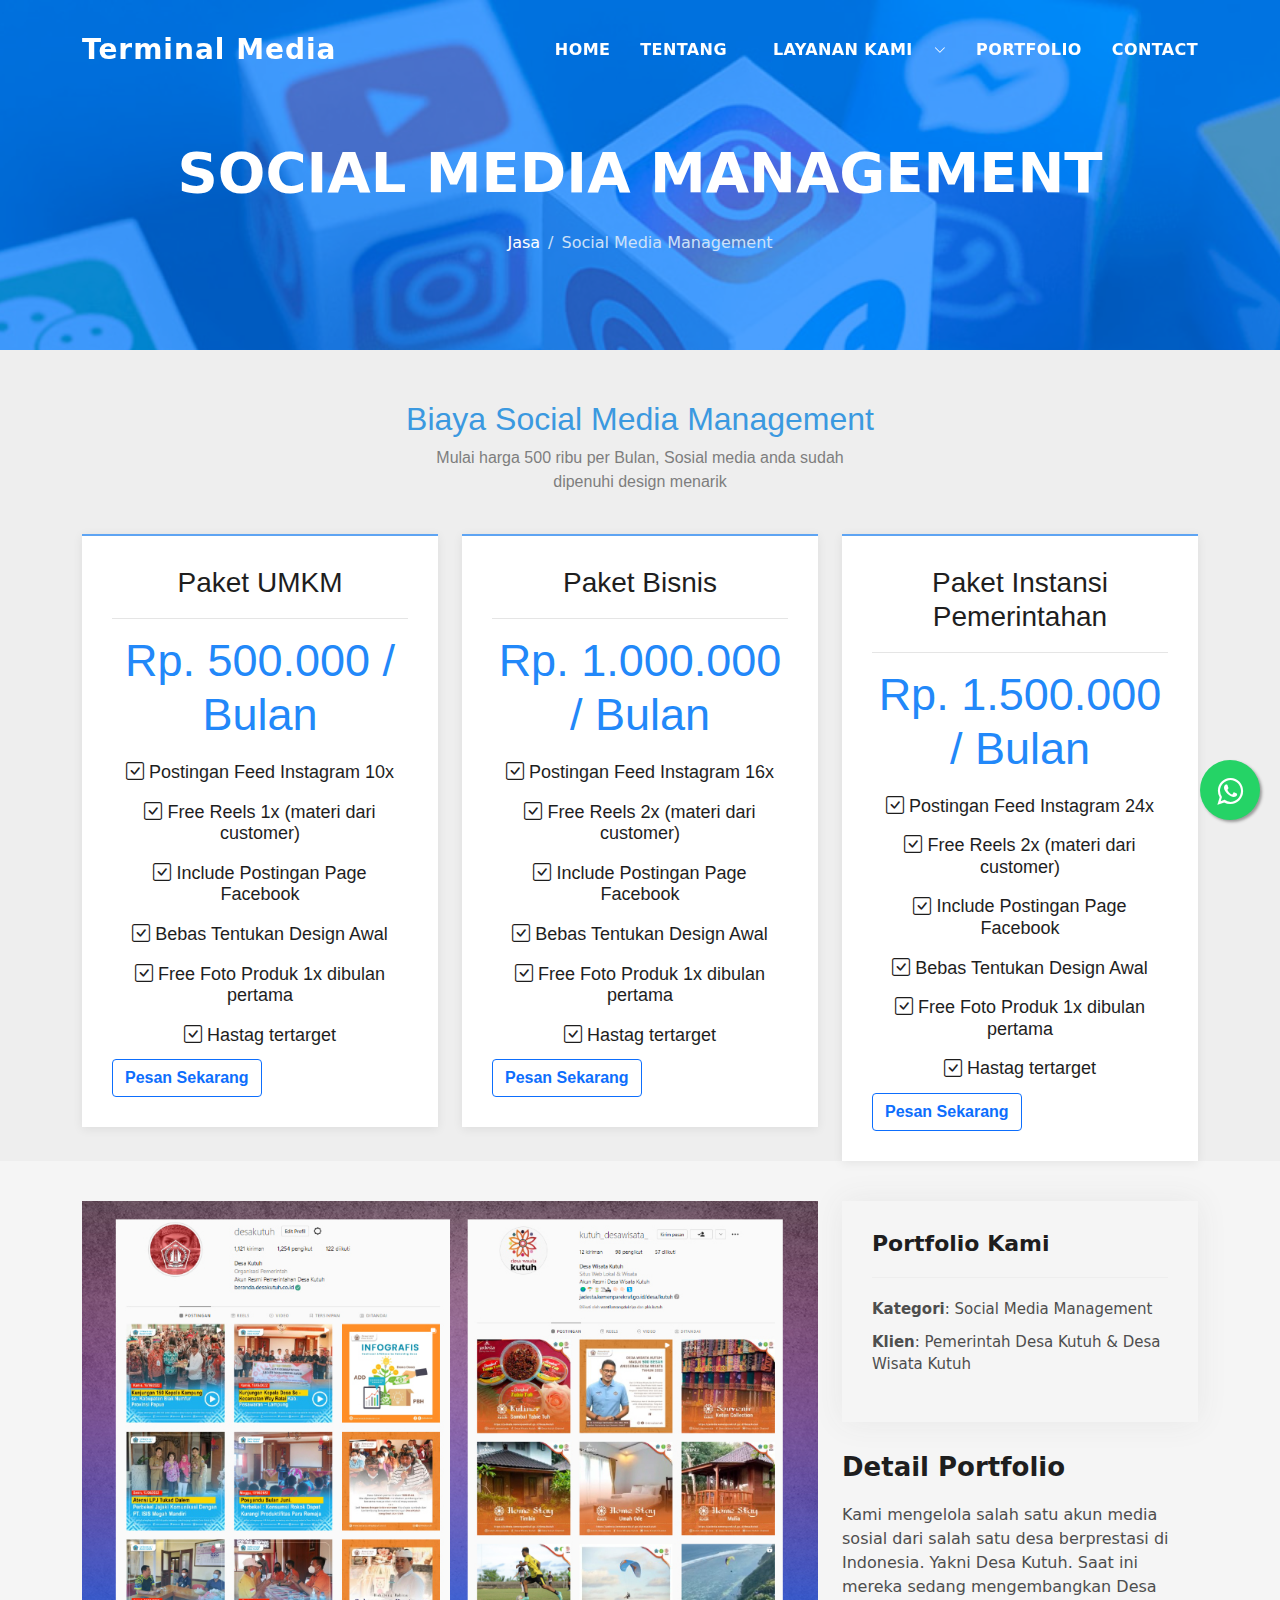
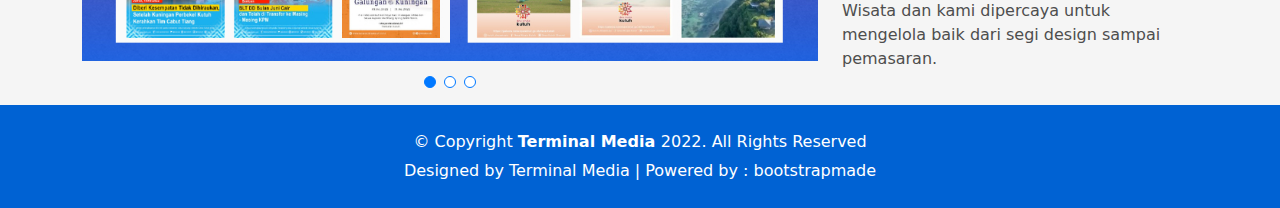
<file: services-socialmedia.html>
<!DOCTYPE html>
<html lang="en">

  <head>
    <meta charset="utf-8">
    <meta content="width=device-width, initial-scale=1.0" name="viewport">
  
    <title>Terminal Media | Jasa Advertising, Pembuatan Website, Foto, Video dan Content Management di Bali </title>
    <meta content="" name="description">
    <meta content="" name="keywords">
  
    <!-- Favicons -->
    <link href="assets/img/favicon.png" rel="icon">
    <link href="assets/img/apple-touch-icon.png" rel="apple-touch-icon">
  
    <!-- Vendor CSS Files -->
    <link href="assets/vendor/bootstrap/css/bootstrap.min.css" rel="stylesheet">
    <link href="assets/vendor/bootstrap-icons/bootstrap-icons.css" rel="stylesheet">
    <link href="assets/vendor/glightbox/css/glightbox.min.css" rel="stylesheet">
    <link href="assets/vendor/swiper/swiper-bundle.min.css" rel="stylesheet">
  
    <!-- Template Main CSS File -->
    <link href="assets/css/style.css" rel="stylesheet">
  
    <!-- =======================================================
    * Template Name: DevFolio - v4.7.1
    * Template URL: https://bootstrapmade.com/devfolio-bootstrap-portfolio-html-template/
    * Author: BootstrapMade.com
    * License: https://bootstrapmade.com/license/
    ======================================================== -->
  </head>
  
  <body>
  
    <!-- ======= Header ======= -->
    <header id="header" class="fixed-top">
      <div class="container d-flex align-items-center justify-content-between">
  
        <h1 class="logo"><a href="index.html">Terminal Media</a></h1>
        <!-- Uncomment below if you prefer to use an image logo -->
        <!-- <a href="index.html" class="logo"><img src="assets/img/logo.png" alt="" class="img-fluid"></a>-->
  
        <nav id="navbar" class="navbar">
          <ul>
            <li><a class="nav-link scrollto " href="index.html">Home</a></li>
            <li><a class="nav-link scrollto " href="about.html">Tentang</a></li>
            <li class="dropdown"><a href="#"><span class="nav-link scrollto active">Layanan Kami</span> <i class="bi bi-chevron-down"></i></a>
              <ul>
                <li><a href="services-web.html">Pembuatan Website (Web Design)</a></li>
                <li><a href="services-socialmedia.html">Social Media Management</a></li>
                <li><a href="services-infographic.html">Infographic Design</a></li>
                <li><a href="services-writer.html">Content Writer</a></li>
                <li><a href="#">Photo</a></li>
                <li><a href="services-video.html">Video</a></li>
              </ul>
          </li>
            <li><a class="nav-link scrollto " href="portfolio-details.html">Portfolio</a></li>
            <li><a class="nav-link scrollto " href="contact.html">Contact</a></li>
          </ul>
          <i class="bi bi-list mobile-nav-toggle"></i>
        </nav><!-- .navbar -->
  
      </div>
    </header><!-- End Header -->

  <div class="hero hero-single route bg-image" style="background-image: url(assets/img/portfolio/social-media2.jpg)">
    <div class="overlay-mf"></div>
    <div class="hero-content display-table">
      <div class="table-cell">
        <div class="container">
          <h2 class="hero-title mb-4">Social Media Management</h2>
          <ol class="breadcrumb d-flex justify-content-center">
            <li class="breadcrumb-item">
              <a href="#">Jasa</a>
            </li>
            <li class="breadcrumb-item active">Social Media Management</li>
          </ol>
        </div>
      </div>
    </div>
  </div>

 
  <main id="main">

     <!-- Pricing -->
  <section class="pricing-table">
    <div class="container">
      <div class="block-heading">
        <h2>Biaya Social Media Management</h2>
        <p>Mulai harga 500 ribu per Bulan, Sosial media anda sudah dipenuhi design menarik</p>
      </div>
      <div class="row justify-content-md-center">
        <div class="col-md-5 col-lg-4">
          <div class="item">
            <div class="heading">
              <h3>Paket UMKM</h3>
            </div>
            <div class="price">
              <h4>Rp. 500.000 / Bulan</h4>
            </div>
            
            <div class="features">
              <h4><span class="feature"><i class="bi bi-check-square"></i></span> Postingan Feed Instagram 10x </h4>
              <h4><span class="feature"><i class="bi bi-check-square"></i></span> Free Reels 1x (materi dari customer)</h4>
              <h4><span class="feature"><i class="bi bi-check-square"></i></span> Include Postingan Page Facebook </h4>
              <h4><span class="feature"><i class="bi bi-check-square"></i></span> Bebas Tentukan Design Awal </h4>
              <h4><span class="feature"><i class="bi bi-check-square"></i></span> Free Foto Produk 1x dibulan pertama </h4>
              <h4><span class="feature"><i class="bi bi-check-square"></i></span> Hastag tertarget </h4>
            </div>
            
            <button class="btn-price btn btn-block btn-outline-primary" type="submit">Pesan Sekarang</button>
          </div>
        </div>
        <div class="col-md-5 col-lg-4">
          <div class="item">
            <!-- <div class="ribbon">Best Value</div> -->
            <div class="heading">
              <h3>Paket Bisnis</h3>
            </div>

            <div class="price">
              <h4>Rp. 1.000.000 / Bulan</h4>
            </div>
            
            <div class="features">
                <h4><span class="feature"><i class="bi bi-check-square"></i></span> Postingan Feed Instagram 16x </h4>
                <h4><span class="feature"><i class="bi bi-check-square"></i></span> Free Reels 2x (materi dari customer)</h4>
                <h4><span class="feature"><i class="bi bi-check-square"></i></span> Include Postingan Page Facebook </h4>
                <h4><span class="feature"><i class="bi bi-check-square"></i></span> Bebas Tentukan Design Awal </h4>
                <h4><span class="feature"><i class="bi bi-check-square"></i></span> Free Foto Produk 1x dibulan pertama </h4>
                <h4><span class="feature"><i class="bi bi-check-square"></i></span> Hastag tertarget </h4>
            </div>
            
            <button class="btn btn-block btn-outline-primary" type="submit">Pesan Sekarang</button>
          </div>
        </div>

        <div class="col-md-5 col-lg-4">
            <div class="item">
              <!-- <div class="ribbon">Best Value</div> -->
              <div class="heading">
                <h3>Paket Instansi Pemerintahan</h3>
              </div>
  
              <div class="price">
                <h4>Rp. 1.500.000 / Bulan</h4>
              </div>
              
              <div class="features">
                  <h4><span class="feature"><i class="bi bi-check-square"></i></span> Postingan Feed Instagram 24x </h4>
                  <h4><span class="feature"><i class="bi bi-check-square"></i></span> Free Reels 2x (materi dari customer)</h4>
                  <h4><span class="feature"><i class="bi bi-check-square"></i></span> Include Postingan Page Facebook </h4>
                  <h4><span class="feature"><i class="bi bi-check-square"></i></span> Bebas Tentukan Design Awal </h4>
                  <h4><span class="feature"><i class="bi bi-check-square"></i></span> Free Foto Produk 1x dibulan pertama </h4>
                  <h4><span class="feature"><i class="bi bi-check-square"></i></span> Hastag tertarget </h4>
              </div>
              
              <button class="btn btn-block btn-outline-primary" type="submit">Pesan Sekarang</button>
            </div>
          </div>
      </div>
      </div>
  </section>
        

  <!-- end pricing -->

    <!-- ======= Portfolio Details Section ======= -->
    <section id="portfolio-details" class="portfolio-details">
      <div class="container">

        <div class="row gy-4">

          <div class="col-lg-8">
            <div class="portfolio-details-slider swiper">
              <div class="swiper-wrapper align-items-center">

                <div class="swiper-slide">
                  <img src="assets/img/portfolio/social-media1.jpg" alt="">
                </div>

                <div class="swiper-slide">
                    <img src="assets/img/portfolio/social-media1.jpg" alt="">
                </div>

                <div class="swiper-slide">
                    <img src="assets/img/portfolio/social-media1.jpg" alt="">
                </div>

              </div>
              <div class="swiper-pagination"></div>
            </div>
          </div>

          <div class="col-lg-4">
            <div class="portfolio-info">
              <h3>Portfolio Kami</h3>
              <ul>
                <li><strong>Kategori</strong>: Social Media Management</li>
                <li><strong>Klien</strong>: Pemerintah Desa Kutuh & Desa Wisata Kutuh</li>
                
              </ul>
            </div>
            <div class="portfolio-description">
              <h2>Detail Portfolio</h2>
              <p>
                Kami mengelola salah satu akun media sosial dari salah satu desa berprestasi di Indonesia. Yakni Desa Kutuh. Saat ini mereka sedang mengembangkan Desa Wisata dan kami dipercaya untuk mengelola baik dari segi design sampai pemasaran.
                
              </p>
            </div>
          </div>

        </div>

      </div>
    </section><!-- End Portfolio Details Section -->

  </main><!-- End #main -->

   <!-- Whatsapp Floating -->
   <div>
    <link rel="stylesheet" href="https://maxcdn.bootstrapcdn.com/font-awesome/4.5.0/css/font-awesome.min.css">
    <a href="https://wa.me/6287860437771?text=Selamat%20Datang%20di%20Terminal%20Media.%20%0ASuatu%20kebanggaan%2C%20anda%20telah%20memilih%20kami%20sebagai%20mitra%20branding.%0AKonsultasikan%20kebutuhanmu%20dengan%20kami.%20%0A%0ANama%20%3A%20%0AKebutuhan%20%3A" class="float" target="_blank">
      <i class="fa fa-whatsapp my-float"></i>
    </a>
  </div>

  <!-- end whatsapp floating -->


  <!-- ======= Footer ======= -->
  <footer>
    <div class="container">
      <div class="row">
        <div class="col-sm-12">
          <div class="copyright-box">
            <p class="copyright">&copy; Copyright <strong>Terminal Media </strong>2022. All Rights Reserved</p>
            <div class="credits">
              <!--
              All the links in the footer should remain intact.
              You can delete the links only if you purchased the pro version.
              Licensing information: https://bootstrapmade.com/license/
              Purchase the pro version with working PHP/AJAX contact form: https://bootstrapmade.com/buy/?theme=DevFolio
            -->
            Designed by Terminal Media | Powered by : bootstrapmade
            </div>
          </div>
        </div>
      </div>
    </div>
  </footer><!-- End  Footer -->

  <div id="preloader"></div>
  <a href="#" class="back-to-top d-flex align-items-center justify-content-center"><i class="bi bi-arrow-up-short"></i></a>

  <!-- Vendor JS Files -->
  <script src="assets/vendor/purecounter/purecounter.js"></script>
  <script src="assets/vendor/bootstrap/js/bootstrap.bundle.min.js"></script>
  <script src="assets/vendor/glightbox/js/glightbox.min.js"></script>
  <script src="assets/vendor/swiper/swiper-bundle.min.js"></script>
  <script src="assets/vendor/typed.js/typed.min.js"></script>
  <script src="assets/vendor/php-email-form/validate.js"></script>

  <!-- Template Main JS File -->
  <script src="assets/js/main.js"></script>

</body>

</html>
</file>
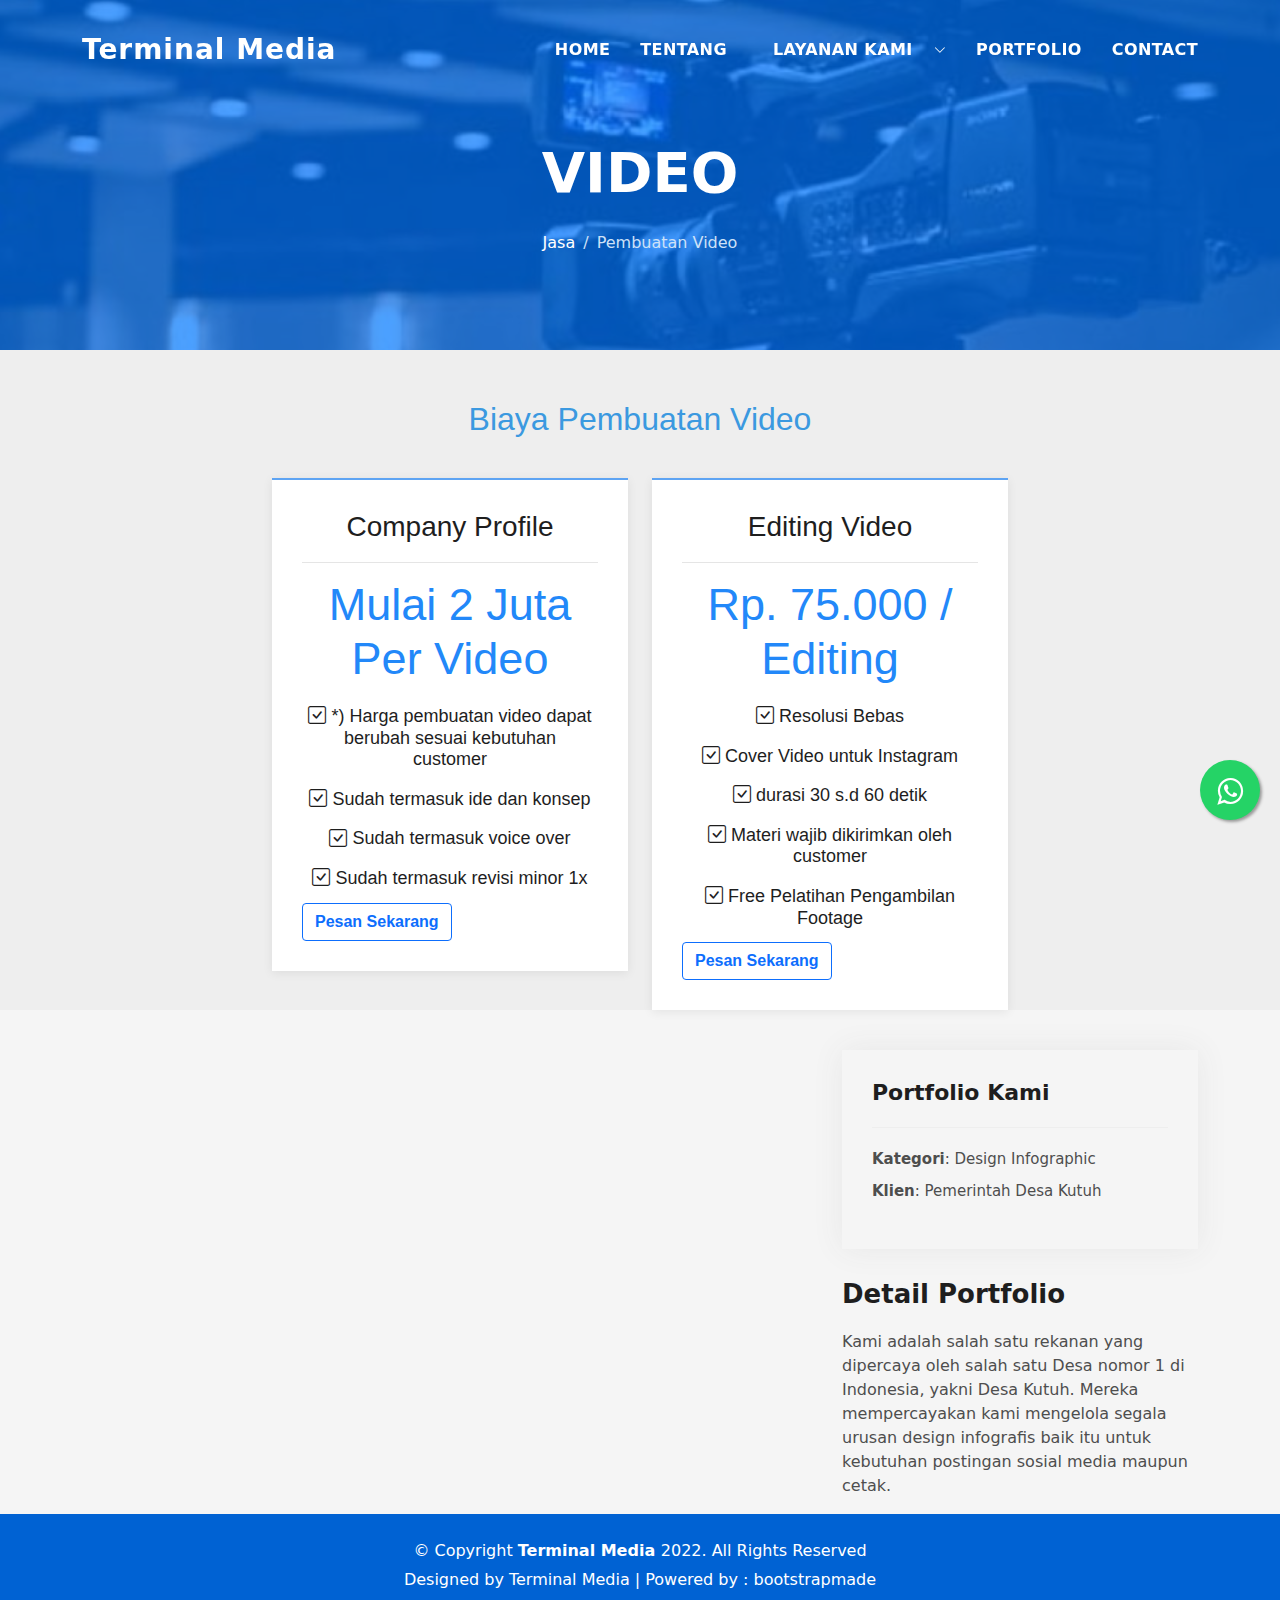
<file: services-video.html>
<!DOCTYPE html>
<html lang="en">

  <head>
    <meta charset="utf-8">
    <meta content="width=device-width, initial-scale=1.0" name="viewport">
  
    <title>Terminal Media | Jasa Advertising, Pembuatan Website, Foto, Video dan Content Management di Bali </title>
    <meta content="" name="description">
    <meta content="" name="keywords">
  
    <!-- Favicons -->
    <link href="assets/img/favicon.png" rel="icon">
    <link href="assets/img/apple-touch-icon.png" rel="apple-touch-icon">
  
    <!-- Vendor CSS Files -->
    <link href="assets/vendor/bootstrap/css/bootstrap.min.css" rel="stylesheet">
    <link href="assets/vendor/bootstrap-icons/bootstrap-icons.css" rel="stylesheet">
    <link href="assets/vendor/glightbox/css/glightbox.min.css" rel="stylesheet">
    <link href="assets/vendor/swiper/swiper-bundle.min.css" rel="stylesheet">
  
    <!-- Template Main CSS File -->
    <link href="assets/css/style.css" rel="stylesheet">
  
    <!-- =======================================================
    * Template Name: DevFolio - v4.7.1
    * Template URL: https://bootstrapmade.com/devfolio-bootstrap-portfolio-html-template/
    * Author: BootstrapMade.com
    * License: https://bootstrapmade.com/license/
    ======================================================== -->
  </head>
  
  <body>
  
    <!-- ======= Header ======= -->
    <header id="header" class="fixed-top">
      <div class="container d-flex align-items-center justify-content-between">
  
        <h1 class="logo"><a href="index.html">Terminal Media</a></h1>
        <!-- Uncomment below if you prefer to use an image logo -->
        <!-- <a href="index.html" class="logo"><img src="assets/img/logo.png" alt="" class="img-fluid"></a>-->
  
        <nav id="navbar" class="navbar">
          <ul>
            <li><a class="nav-link scrollto " href="index.html">Home</a></li>
            <li><a class="nav-link scrollto " href="about.html">Tentang</a></li>
            <li class="dropdown"><a href="#"><span class="nav-link scrollto active">Layanan Kami</span> <i class="bi bi-chevron-down"></i></a>
              <ul>
                <li><a href="services-web.html">Pembuatan Website (Web Design)</a></li>
                <li><a href="services-socialmedia.html">Social Media Management</a></li>
                <li><a href="services-infographic.html">Infographic Design</a></li>
                <li><a href="services-writer.html">Content Writer</a></li>
                <li><a href="#">Advertising</a></li>
                <li><a href="services-video.html">Video</a></li>
              </ul>
          </li>
            <li><a class="nav-link scrollto " href="portfolio-details.html">Portfolio</a></li>
            <li><a class="nav-link scrollto " href="contact.html">Contact</a></li>
          </ul>
          <i class="bi bi-list mobile-nav-toggle"></i>
        </nav><!-- .navbar -->
  
      </div>
    </header><!-- End Header -->

  <div class="hero hero-single route bg-image" style="background-image: url(assets/img/portfolio/video1.jpg)">
    <div class="overlay-mf"></div>
    <div class="hero-content display-table">
      <div class="table-cell">
        <div class="container">
          <h2 class="hero-title mb-4">Video</h2>
          <ol class="breadcrumb d-flex justify-content-center">
            <li class="breadcrumb-item">
              <a href="#">Jasa</a>
            </li>
            <li class="breadcrumb-item active">Pembuatan Video</li>
          </ol>
        </div>
      </div>
    </div>
  </div>

  

  <main id="main">

    <!-- Pricing -->
  <section class="pricing-table">
    <div class="container">
      <div class="block-heading">
        <h2>Biaya Pembuatan Video</h2>
      </div>
      <div class="row justify-content-md-center">
        <div class="col-md-5 col-lg-4">
          <div class="item">
            <div class="heading">
              <h3>Company Profile</h3>
            </div>
            <div class="price">
              <h4>Mulai 2 Juta Per Video</h4>
            </div>
            
            <div class="features">
              <h4><span class="feature"><i class="bi bi-check-square"></i></span> *) Harga pembuatan video dapat berubah sesuai kebutuhan customer </h4>
              <h4><span class="feature"><i class="bi bi-check-square"></i></span> Sudah termasuk ide dan konsep</h4>
              <h4><span class="feature"><i class="bi bi-check-square"></i></span> Sudah termasuk voice over</h4>
              <h4><span class="feature"><i class="bi bi-check-square"></i></span> Sudah termasuk revisi minor 1x</h4>
            </div>
            <button class="btn btn-block btn-outline-primary" type="submit">Pesan Sekarang</button>
          </div>
        </div>

        <div class="col-md-5 col-lg-4">
            <div class="item">
              <!-- <div class="ribbon">Best Value</div> -->
              <div class="heading">
                <h3>Editing Video</h3>
              </div>
  
              <div class="price">
                <h4>Rp. 75.000 / Editing</h4>
              </div>
              
              <div class="features">
                  <h4><span class="feature"><i class="bi bi-check-square"></i></span> Resolusi Bebas </h4>
                  <h4><span class="feature"><i class="bi bi-check-square"></i></span> Cover Video untuk Instagram </h4>
                  <h4><span class="feature"><i class="bi bi-check-square"></i></span> durasi 30 s.d 60 detik </h4>
                  <h4><span class="feature"><i class="bi bi-check-square"></i></span> Materi wajib dikirimkan oleh customer </h4>
                  <h4><span class="feature"><i class="bi bi-check-square"></i></span> Free Pelatihan Pengambilan Footage</h4>
                  
              </div>
              
              <button class="btn btn-block btn-outline-primary" type="submit">Pesan Sekarang</button>
            </div>
          </div>

      </div>
    </div>
  </section>
        

  <!-- end pricing -->

    <!-- ======= Portfolio Details Section ======= -->
    <section id="portfolio-details" class="portfolio-details">
      <div class="container">

        <div class="row gy-4">

          <div class="col-lg-8">
            <div class="portfolio-details-slider swiper">
              <div class="swiper-wrapper align-items-center">

                <iframe width="100%" height="400" src="https://www.youtube.com/embed/Ttfau9LmJNk" title="YouTube video player" frameborder="0" allow="accelerometer; autoplay; clipboard-write; encrypted-media; gyroscope; picture-in-picture" allowfullscreen></iframe>

              </div>
              <div class="swiper-pagination"></div>
            </div>
          </div>

          <div class="col-lg-4">
            <div class="portfolio-info">
              <h3>Portfolio Kami</h3>
              <ul>
                <li><strong>Kategori</strong>: Design Infographic</li>
                <li><strong>Klien</strong>: Pemerintah Desa Kutuh</li>
                
              </ul>
            </div>
            <div class="portfolio-description">
              <h2>Detail Portfolio</h2>
              <p>
                Kami adalah salah satu rekanan yang dipercaya oleh salah satu Desa nomor 1 di Indonesia, yakni Desa Kutuh. Mereka mempercayakan kami mengelola segala urusan design infografis baik itu untuk kebutuhan postingan sosial media maupun cetak.
            
              </p>
            </div>
          </div>

        </div>

      </div>
    </section><!-- End Portfolio Details Section -->

  </main><!-- End #main -->

   <!-- Whatsapp Floating -->
   <div>
    <link rel="stylesheet" href="https://maxcdn.bootstrapcdn.com/font-awesome/4.5.0/css/font-awesome.min.css">
    <a href="https://wa.me/6287860437771?text=Selamat%20Datang%20di%20Terminal%20Media.%20%0ASuatu%20kebanggaan%2C%20anda%20telah%20memilih%20kami%20sebagai%20mitra%20branding.%0AKonsultasikan%20kebutuhanmu%20dengan%20kami.%20%0A%0ANama%20%3A%20%0AKebutuhan%20%3A" class="float" target="_blank">
      <i class="fa fa-whatsapp my-float"></i>
    </a>
  </div>

  <!-- end whatsapp floating -->



  <!-- ======= Footer ======= -->
  <footer>
    <div class="container">
      <div class="row">
        <div class="col-sm-12">
          <div class="copyright-box">
            <p class="copyright">&copy; Copyright <strong>Terminal Media </strong>2022. All Rights Reserved</p>
            <div class="credits">
              <!--
              All the links in the footer should remain intact.
              You can delete the links only if you purchased the pro version.
              Licensing information: https://bootstrapmade.com/license/
              Purchase the pro version with working PHP/AJAX contact form: https://bootstrapmade.com/buy/?theme=DevFolio
            -->
            Designed by Terminal Media | Powered by : bootstrapmade
            </div>
          </div>
        </div>
      </div>
    </div>
  </footer><!-- End  Footer -->

  <div id="preloader"></div>
  <a href="#" class="back-to-top d-flex align-items-center justify-content-center"><i class="bi bi-arrow-up-short"></i></a>

  <!-- Vendor JS Files -->
  <script src="assets/vendor/purecounter/purecounter.js"></script>
  <script src="assets/vendor/bootstrap/js/bootstrap.bundle.min.js"></script>
  <script src="assets/vendor/glightbox/js/glightbox.min.js"></script>
  <script src="assets/vendor/swiper/swiper-bundle.min.js"></script>
  <script src="assets/vendor/typed.js/typed.min.js"></script>
  <script src="assets/vendor/php-email-form/validate.js"></script>

  <!-- Template Main JS File -->
  <script src="assets/js/main.js"></script>

  

</body>

</html>
</file>
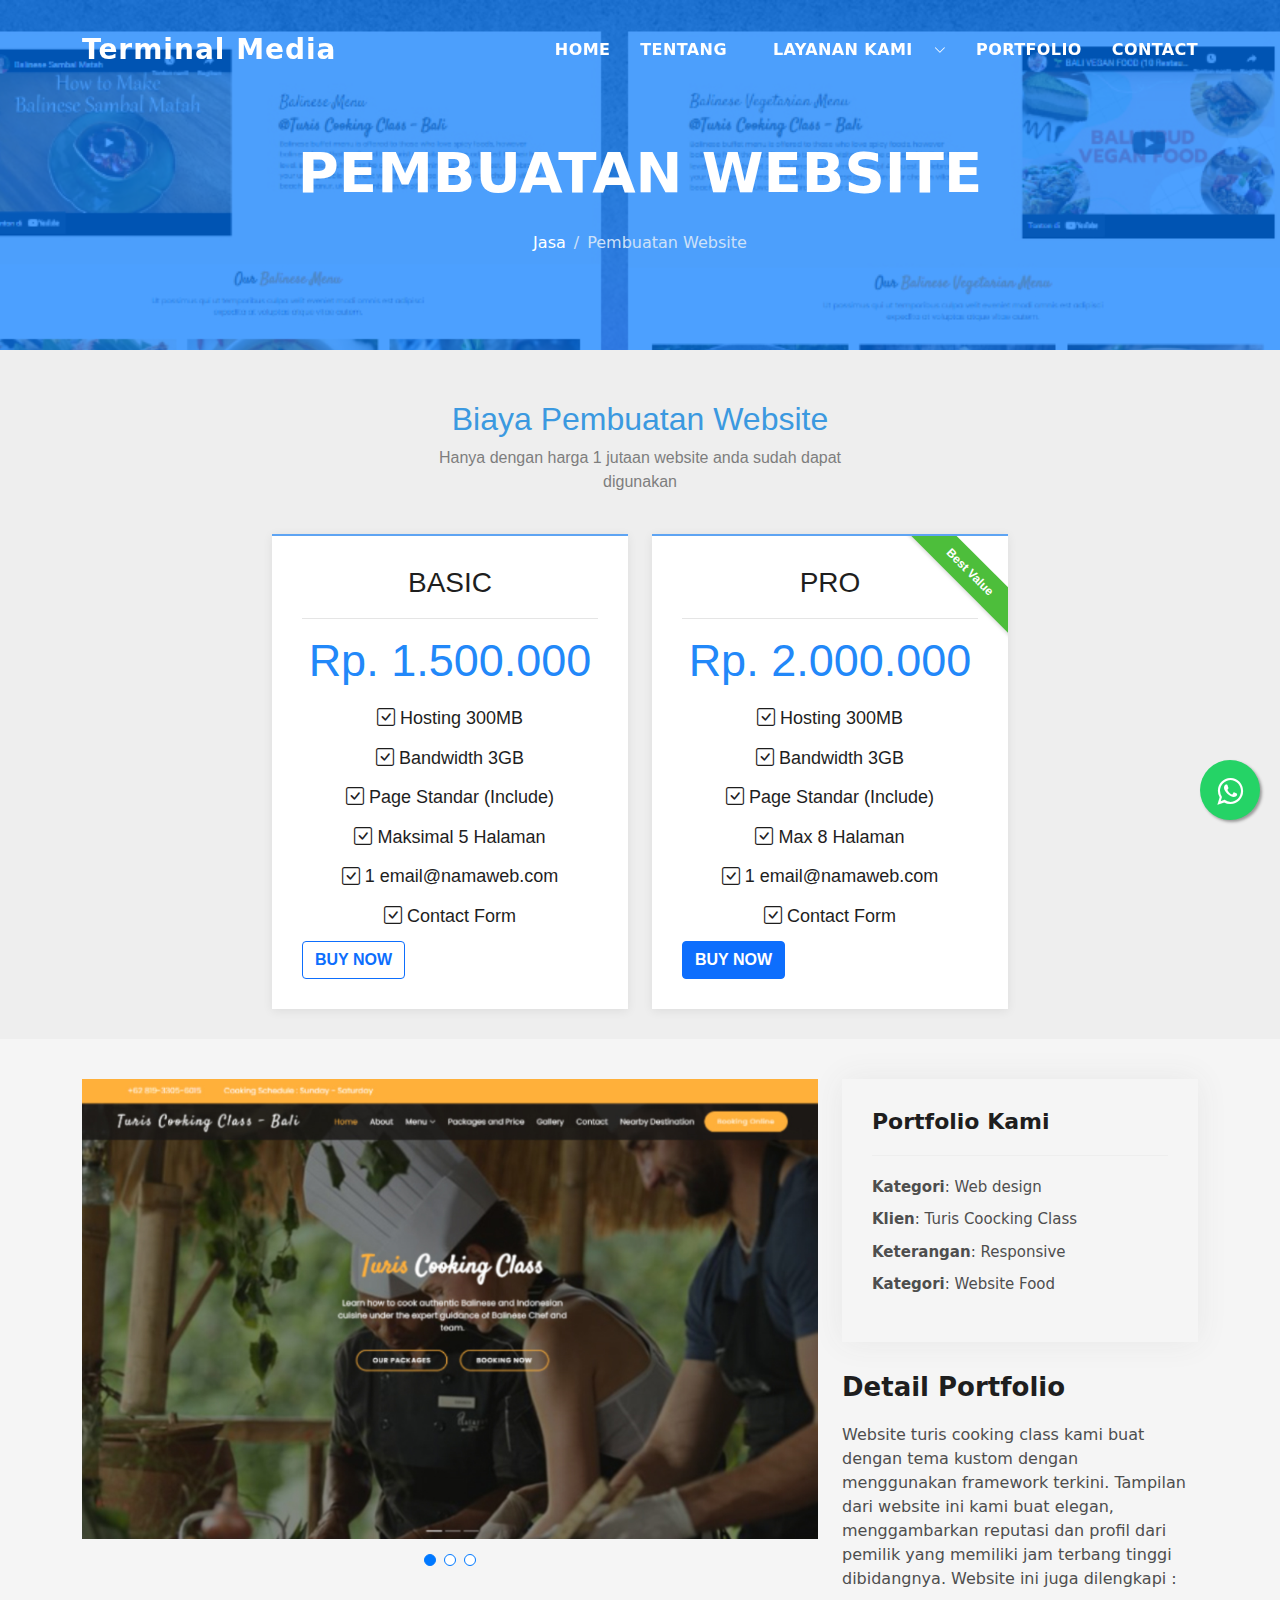
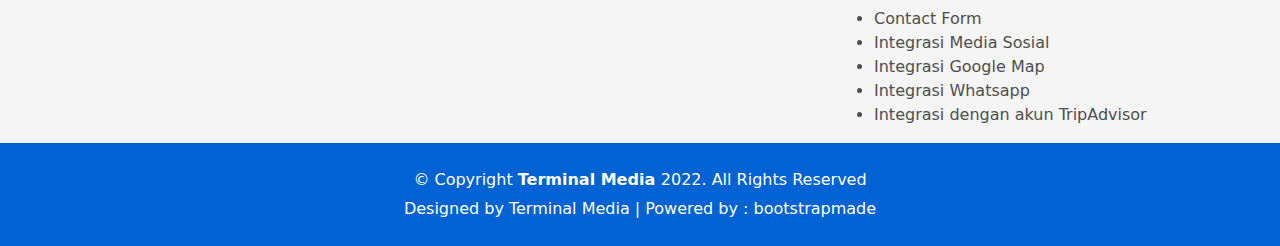
<file: services-web.html>
<!DOCTYPE html>
<html lang="en">

  <head>
    <meta charset="utf-8">
    <meta content="width=device-width, initial-scale=1.0" name="viewport">
  
    <title>Terminal Media | Jasa Advertising, Pembuatan Website, Foto, Video dan Content Management di Bali </title>
    <meta content="" name="description">
    <meta content="" name="keywords">
  
    <!-- Favicons -->
    <link href="assets/img/favicon.png" rel="icon">
    <link href="assets/img/apple-touch-icon.png" rel="apple-touch-icon">
  
    <!-- Vendor CSS Files -->
    <link href="assets/vendor/bootstrap/css/bootstrap.min.css" rel="stylesheet">
    <link href="assets/vendor/bootstrap-icons/bootstrap-icons.css" rel="stylesheet">
    <link href="assets/vendor/glightbox/css/glightbox.min.css" rel="stylesheet">
    <link href="assets/vendor/swiper/swiper-bundle.min.css" rel="stylesheet">
  
    <!-- Template Main CSS File -->
    <link href="assets/css/style.css" rel="stylesheet">
  
    <!-- =======================================================
    * Template Name: DevFolio - v4.7.1
    * Template URL: https://bootstrapmade.com/devfolio-bootstrap-portfolio-html-template/
    * Author: BootstrapMade.com
    * License: https://bootstrapmade.com/license/
    ======================================================== -->
  </head>
  
  <body>
  
    <!-- ======= Header ======= -->
    <header id="header" class="fixed-top">
      <div class="container d-flex align-items-center justify-content-between">
  
        <h1 class="logo"><a href="index.html">Terminal Media</a></h1>
        <!-- Uncomment below if you prefer to use an image logo -->
        <!-- <a href="index.html" class="logo"><img src="assets/img/logo.png" alt="" class="img-fluid"></a>-->
  
        <nav id="navbar" class="navbar">
          <ul>
            <li><a class="nav-link scrollto " href="index.html">Home</a></li>
            <li><a class="nav-link scrollto " href="about.html">Tentang</a></li>
            <li class="dropdown"><a href="#"><span class="nav-link scrollto active">Layanan Kami</span> <i class="bi bi-chevron-down"></i></a>
              <ul>
                <li><a href="services-web.html">Pembuatan Website (Web Design)</a></li>
                <li><a href="services-socialmedia.html">Social Media Management</a></li>
                <li><a href="services-infographic.html">Infographic Design</a></li>
                <li><a href="services-writer.html">Content Writer</a></li>
                <li><a href="#">Advertising</a></li>
                <li><a href="services-video.html">Video</a></li>
              </ul>
          </li>
            <li><a class="nav-link scrollto " href="portfolio-details.html">Portfolio</a></li>
            <li><a class="nav-link scrollto " href="contact.html">Contact</a></li>
          </ul>
          <i class="bi bi-list mobile-nav-toggle"></i>
        </nav><!-- .navbar -->
  
      </div>
    </header><!-- End Header -->

  <div class="hero hero-single route bg-image" style="background-image: url(assets/img/portfolio/web1.jpg)">
    <div class="overlay-mf"></div>
    <div class="hero-content display-table">
      <div class="table-cell">
        <div class="container">
          <h2 class="hero-title mb-4">Pembuatan Website</h2>
          <ol class="breadcrumb d-flex justify-content-center">
            <li class="breadcrumb-item">
              <a href="#">Jasa</a>
            </li>
            <li class="breadcrumb-item active">Pembuatan Website</li>
          </ol>
        </div>
      </div>
    </div>
  </div>

  
  <main id="main">

    <!-- Pricing -->
  <section class="pricing-table">
    <div class="container">
      <div class="block-heading">
        <h2>Biaya Pembuatan Website</h2>
        <p>Hanya dengan harga 1 jutaan website anda sudah dapat digunakan</p>
      </div>
      <div class="row justify-content-md-center">
        <div class="col-md-5 col-lg-4">
          <div class="item">
            <div class="heading">
              <h3>BASIC</h3>
            </div>
            <div class="price">
              <h4>Rp. 1.500.000</h4>
            </div>
            
            <div class="features">
              <h4><span class="feature"><i class="bi bi-check-square"></i></span> Hosting 300MB </h4>
              <h4><span class="feature"><i class="bi bi-check-square"></i></span> Bandwidth 3GB</h4>
              <h4><span class="feature"><i class="bi bi-check-square"></i></span> Page Standar (Include) </h4>
              <h4><span class="feature"><i class="bi bi-check-square"></i></span> Maksimal 5 Halaman </h4>
              <h4><span class="feature"><i class="bi bi-check-square"></i></span> 1 email@namaweb.com </h4>
              <h4><span class="feature"><i class="bi bi-check-square"></i></span> Contact Form </h4>
            </div>
            
            <button class="btn btn-block btn-outline-primary" type="submit">BUY NOW</button>
          </div>
        </div>
        <div class="col-md-5 col-lg-4">
          <div class="item">
            <div class="ribbon">Best Value</div>
            <div class="heading">
              <h3>PRO</h3>
            </div>

            <div class="price">
              <h4>Rp. 2.000.000</h4>
            </div>
            
            <div class="features">
              <h4><span class="feature"><i class="bi bi-check-square"></i></span> Hosting 300MB </h4>
              <h4><span class="feature"><i class="bi bi-check-square"></i></span> Bandwidth 3GB</h4>
              <h4><span class="feature"><i class="bi bi-check-square"></i></span> Page Standar (Include) </h4>
              <h4><span class="feature"><i class="bi bi-check-square"></i></span> Max 8 Halaman </h4>
              <h4><span class="feature"><i class="bi bi-check-square"></i></span> 1 email@namaweb.com </h4>
              <h4><span class="feature"><i class="bi bi-check-square"></i></span> Contact Form </h4>
            </div>
            
            <button class="btn btn-block btn-primary" type="submit">BUY NOW</button>
          </div>
        </div>
      </div>
      </div>
  </section>
        

  <!-- end pricing -->

    <!-- ======= Portfolio Details Section ======= -->
    <section id="portfolio-details" class="portfolio-details">
      <div class="container">

        <div class="row gy-4">

          <div class="col-lg-8">
            <div class="portfolio-details-slider swiper">
              <div class="swiper-wrapper align-items-center">

                <div class="swiper-slide">
                  <img src="assets/img/portfolio/web3.jpg" alt="">
                </div>

                <div class="swiper-slide">
                  <img src="assets/img/portfolio/web1.jpg" alt="">
                </div>

                <div class="swiper-slide">
                  <img src="assets/img/portfolio/web2.jpg" alt="">
                </div>

              </div>
              <div class="swiper-pagination"></div>
            </div>
          </div>

          <div class="col-lg-4">
            <div class="portfolio-info">
              <h3>Portfolio Kami</h3>
              <ul>
                <li><strong>Kategori</strong>: Web design</li>
                <li><strong>Klien</strong>: Turis Coocking Class</li>
                <li><strong>Keterangan</strong>: Responsive</li>
                <li><strong>Kategori</strong>: Website Food</li>
                
              </ul>
            </div>
            <div class="portfolio-description">
              <h2>Detail Portfolio</h2>
              <p>
                Website turis cooking class kami buat dengan tema kustom dengan menggunakan framework terkini. Tampilan dari website ini kami buat elegan, menggambarkan reputasi dan profil dari pemilik yang memiliki jam terbang tinggi dibidangnya. Website ini juga dilengkapi : 
                <ul>
                  <li>Contact Form</li>
                  <li>Integrasi Media Sosial</li>
                  <li>Integrasi Google Map</li>
                  <li>Integrasi Whatsapp</li>
                  <li>Integrasi dengan akun TripAdvisor</li>
                  
                </ul>
              </p>
            </div>
          </div>

        </div>

      </div>
    </section><!-- End Portfolio Details Section -->

  </main><!-- End #main -->

   <!-- Whatsapp Floating -->
   <div>
    <link rel="stylesheet" href="https://maxcdn.bootstrapcdn.com/font-awesome/4.5.0/css/font-awesome.min.css">
    <a href="https://wa.me/6287860437771?text=Selamat%20Datang%20di%20Terminal%20Media.%20%0ASuatu%20kebanggaan%2C%20anda%20telah%20memilih%20kami%20sebagai%20mitra%20branding.%0AKonsultasikan%20kebutuhanmu%20dengan%20kami.%20%0A%0ANama%20%3A%20%0AKebutuhan%20%3A" class="float" target="_blank">
      <i class="fa fa-whatsapp my-float"></i>
    </a>
  </div>

  <!-- end whatsapp floating -->


  <!-- ======= Footer ======= -->
  <footer>
    <div class="container">
      <div class="row">
        <div class="col-sm-12">
          <div class="copyright-box">
            <p class="copyright">&copy; Copyright <strong>Terminal Media </strong>2022. All Rights Reserved</p>
            <div class="credits">
              <!--
              All the links in the footer should remain intact.
              You can delete the links only if you purchased the pro version.
              Licensing information: https://bootstrapmade.com/license/
              Purchase the pro version with working PHP/AJAX contact form: https://bootstrapmade.com/buy/?theme=DevFolio
            -->
            Designed by Terminal Media | Powered by : bootstrapmade
            </div>
          </div>
        </div>
      </div>
    </div>
  </footer><!-- End  Footer -->

  <div id="preloader"></div>
  <a href="#" class="back-to-top d-flex align-items-center justify-content-center"><i class="bi bi-arrow-up-short"></i></a>

  <!-- Vendor JS Files -->
  <script src="assets/vendor/purecounter/purecounter.js"></script>
  <script src="assets/vendor/bootstrap/js/bootstrap.bundle.min.js"></script>
  <script src="assets/vendor/glightbox/js/glightbox.min.js"></script>
  <script src="assets/vendor/swiper/swiper-bundle.min.js"></script>
  <script src="assets/vendor/typed.js/typed.min.js"></script>
  <script src="assets/vendor/php-email-form/validate.js"></script>

  <!-- Template Main JS File -->
  <script src="assets/js/main.js"></script>

</body>

</html>
</file>
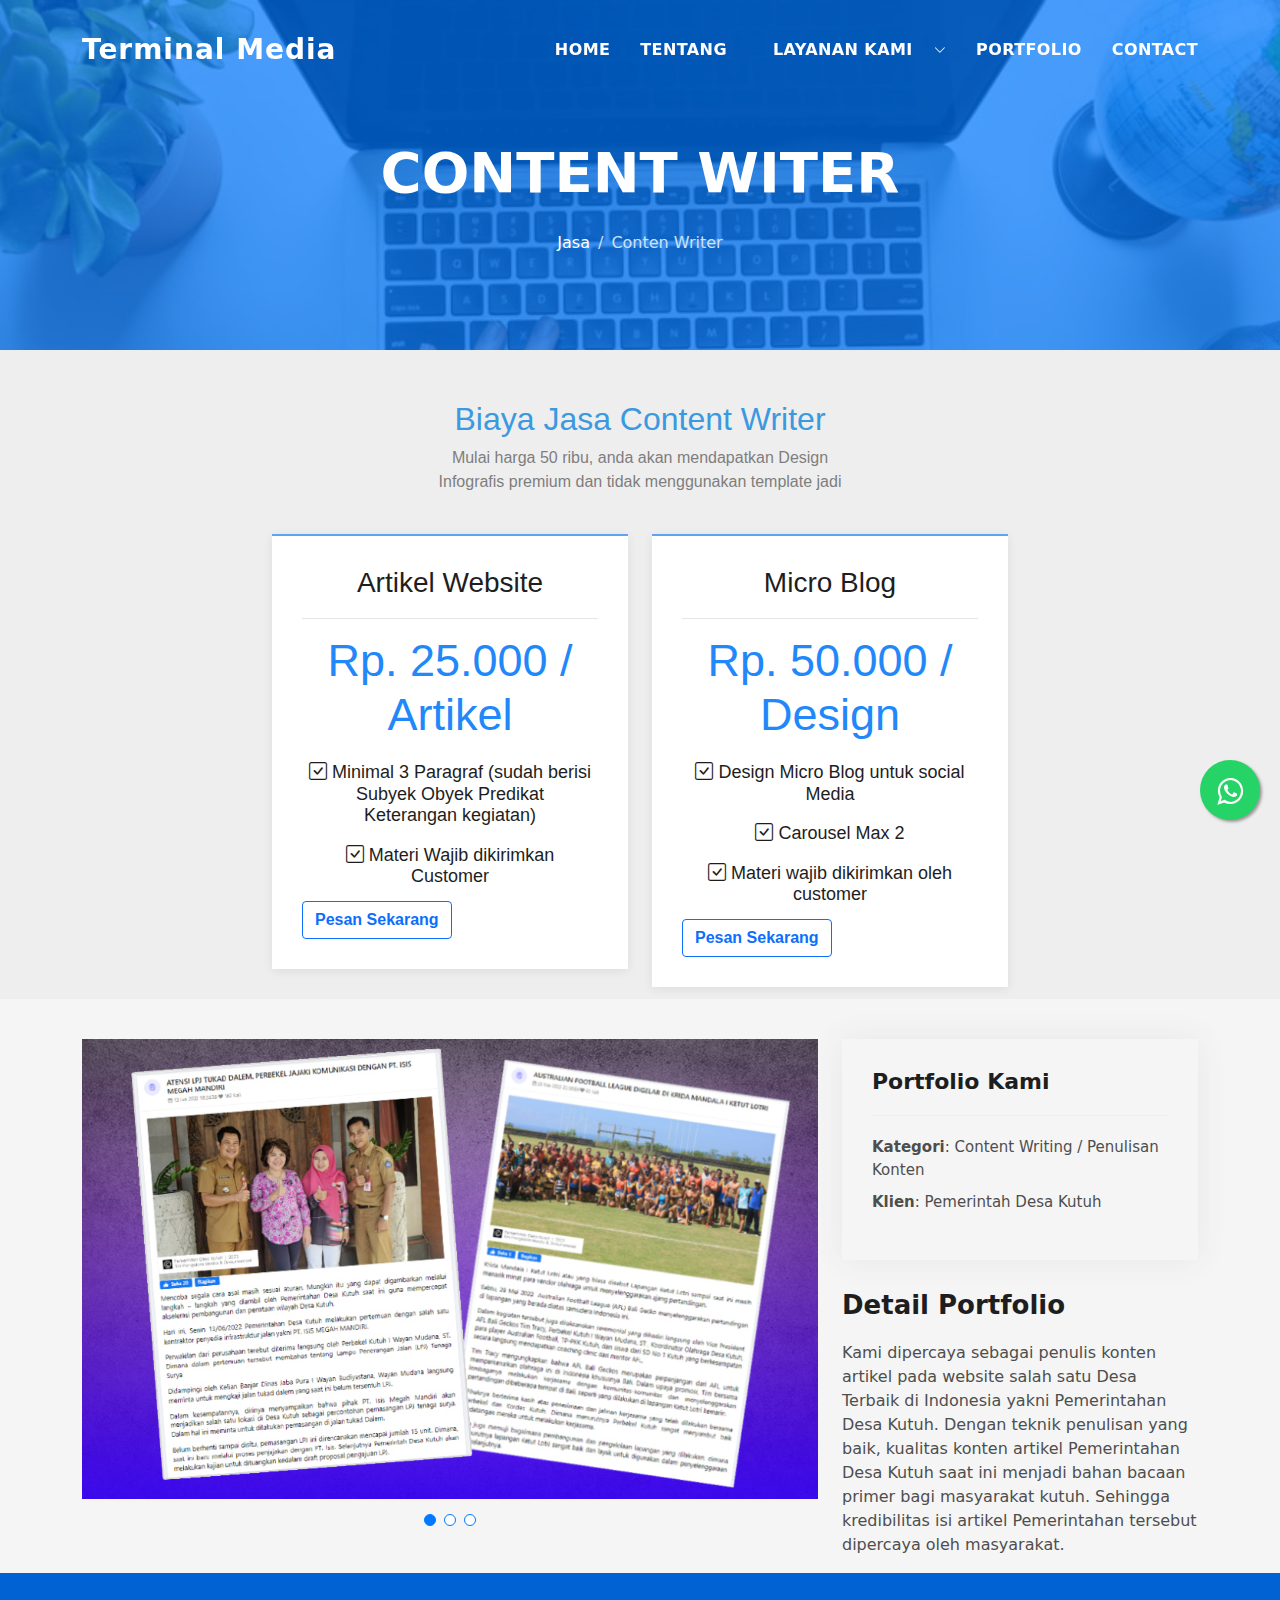
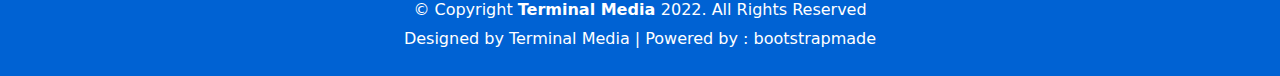
<file: services-writer.html>
<!DOCTYPE html>
<html lang="en">

  <head>
    <meta charset="utf-8">
    <meta content="width=device-width, initial-scale=1.0" name="viewport">
  
    <title>Terminal Media | Jasa Advertising, Pembuatan Website, Foto, Video dan Content Management di Bali </title>
    <meta content="" name="description">
    <meta content="" name="keywords">
  
    <!-- Favicons -->
    <link href="assets/img/favicon.png" rel="icon">
    <link href="assets/img/apple-touch-icon.png" rel="apple-touch-icon">
  
    <!-- Vendor CSS Files -->
    <link href="assets/vendor/bootstrap/css/bootstrap.min.css" rel="stylesheet">
    <link href="assets/vendor/bootstrap-icons/bootstrap-icons.css" rel="stylesheet">
    <link href="assets/vendor/glightbox/css/glightbox.min.css" rel="stylesheet">
    <link href="assets/vendor/swiper/swiper-bundle.min.css" rel="stylesheet">
  
    <!-- Template Main CSS File -->
    <link href="assets/css/style.css" rel="stylesheet">
  
    <!-- =======================================================
    * Template Name: DevFolio - v4.7.1
    * Template URL: https://bootstrapmade.com/devfolio-bootstrap-portfolio-html-template/
    * Author: BootstrapMade.com
    * License: https://bootstrapmade.com/license/
    ======================================================== -->
  </head>
  
  <body>
  
    <!-- ======= Header ======= -->
    <header id="header" class="fixed-top">
      <div class="container d-flex align-items-center justify-content-between">
  
        <h1 class="logo"><a href="index.html">Terminal Media</a></h1>
        <!-- Uncomment below if you prefer to use an image logo -->
        <!-- <a href="index.html" class="logo"><img src="assets/img/logo.png" alt="" class="img-fluid"></a>-->
  
        <nav id="navbar" class="navbar">
          <ul>
            <li><a class="nav-link scrollto " href="index.html">Home</a></li>
            <li><a class="nav-link scrollto " href="about.html">Tentang</a></li>
            <li class="dropdown"><a href="#"><span class="nav-link scrollto active">Layanan Kami</span> <i class="bi bi-chevron-down"></i></a>
              <ul>
                <li><a href="services-web.html">Pembuatan Website (Web Design)</a></li>
                <li><a href="services-socialmedia.html">Social Media Management</a></li>
                <li><a href="services-infographic.html">Infographic Design</a></li>
                <li><a href="services-writer.html">Content Writer</a></li>
                <li><a href="#">Advertising</a></li>
                <li><a href="services-video.html">Video</a></li>
              </ul>
          </li>
            <li><a class="nav-link scrollto " href="portfolio-details.html">Portfolio</a></li>
            <li><a class="nav-link scrollto " href="contact.html">Contact</a></li>
          </ul>
          <i class="bi bi-list mobile-nav-toggle"></i>
        </nav><!-- .navbar -->
  
      </div>
    </header><!-- End Header -->

  <div class="hero hero-single route bg-image" style="background-image: url(assets/img/portfolio/writer2.jpg)">
    <div class="overlay-mf"></div>
    <div class="hero-content display-table">
      <div class="table-cell">
        <div class="container">
          <h2 class="hero-title mb-4">Content Witer</h2>
          <ol class="breadcrumb d-flex justify-content-center">
            <li class="breadcrumb-item">
              <a href="#">Jasa</a>
            </li>
            <li class="breadcrumb-item active">Conten Writer</li>
          </ol>
        </div>
      </div>
    </div>
  </div>


  <main id="main">

    <!-- Pricing -->
  <section class="pricing-table">
    <div class="container">
      <div class="block-heading">
        <h2>Biaya Jasa Content Writer</h2>
        <p>Mulai harga 50 ribu, anda akan mendapatkan Design Infografis premium dan tidak menggunakan template jadi </p>
      </div>
      <div class="row justify-content-md-center">
        <div class="col-md-5 col-lg-4">
          <div class="item">
            <div class="heading">
              <h3>Artikel Website</h3>
            </div>
            <div class="price">
              <h4>Rp. 25.000 / Artikel</h4>
            </div>
            
            <div class="features">
              <h4><span class="feature"><i class="bi bi-check-square"></i></span> Minimal 3 Paragraf (sudah berisi Subyek Obyek Predikat Keterangan kegiatan) </h4>
              <h4><span class="feature"><i class="bi bi-check-square"></i></span> Materi Wajib dikirimkan Customer</h4>
            </div>
            <button class="btn btn-block btn-outline-primary" type="submit">Pesan Sekarang</button>
          </div>
        </div>
        <div class="col-md-5 col-lg-4">
          <div class="item">
            <!-- <div class="ribbon">Best Value</div> -->
            <div class="heading">
              <h3>Micro Blog</h3>
            </div>

            <div class="price">
              <h4>Rp. 50.000 / Design</h4>
            </div>
            
            <div class="features">
                <h4><span class="feature"><i class="bi bi-check-square"></i></span> Design Micro Blog untuk social Media </h4>
                <h4><span class="feature"><i class="bi bi-check-square"></i></span> Carousel Max 2 </h4>
                <h4><span class="feature"><i class="bi bi-check-square"></i></span> Materi wajib dikirimkan oleh customer </h4>
            </div>
            
            <button class="btn btn-block btn-outline-primary" type="submit">Pesan Sekarang</button>
          </div>
        </div>
    

        </div> 
    </div> 
    </section>

  <!-- end pricing -->

    <!-- ======= Portfolio Details Section ======= -->
    <section id="portfolio-details" class="portfolio-details">
        <div class="container">
  
          <div class="row gy-4">
  
            <div class="col-lg-8">
              <div class="portfolio-details-slider swiper">
                <div class="swiper-wrapper align-items-center">
  
                  <div class="swiper-slide">
                    <img src="assets/img/portfolio/writer1.jpg" alt="">
                  </div>
  
                  <div class="swiper-slide">
                    <img src="assets/img/portfolio/writer1.jpg" alt="">
                  </div>
  
                  <div class="swiper-slide">
                    <img src="assets/img/portfolio/writer1.jpg" alt="">
                  </div>
  
                </div>
                <div class="swiper-pagination"></div>
              </div>
            </div>
  
            <div class="col-lg-4">
              <div class="portfolio-info">
                <h3>Portfolio Kami</h3>
                <ul>
                  <li><strong>Kategori</strong>: Content Writing / Penulisan Konten</li>
                  <li><strong>Klien</strong>: Pemerintah Desa Kutuh</li>
                  
                </ul>
              </div>
              <div class="portfolio-description">
                <h2>Detail Portfolio</h2>
                <p>
                  Kami dipercaya sebagai penulis konten artikel pada website salah satu Desa Terbaik di Indonesia yakni Pemerintahan Desa Kutuh. Dengan teknik penulisan yang baik, kualitas konten artikel Pemerintahan Desa Kutuh saat ini menjadi bahan bacaan primer bagi masyarakat kutuh. Sehingga kredibilitas isi artikel Pemerintahan tersebut dipercaya oleh masyarakat. 
              
                </p>
              </div>
            </div>
  
          </div>
  
        </div>
      </section><!-- End Portfolio Details Section -->

  </main><!-- End #main -->

   <!-- Whatsapp Floating -->
   <div>
    <link rel="stylesheet" href="https://maxcdn.bootstrapcdn.com/font-awesome/4.5.0/css/font-awesome.min.css">
    <a href="https://wa.me/6287860437771?text=Selamat%20Datang%20di%20Terminal%20Media.%20%0ASuatu%20kebanggaan%2C%20anda%20telah%20memilih%20kami%20sebagai%20mitra%20branding.%0AKonsultasikan%20kebutuhanmu%20dengan%20kami.%20%0A%0ANama%20%3A%20%0AKebutuhan%20%3A" class="float" target="_blank">
      <i class="fa fa-whatsapp my-float"></i>
    </a>
  </div>

  <!-- end whatsapp floating -->


  <!-- ======= Footer ======= -->
  <footer>
    <div class="container">
      <div class="row">
        <div class="col-sm-12">
          <div class="copyright-box">
            <p class="copyright">&copy; Copyright <strong>Terminal Media </strong>2022. All Rights Reserved</p>
            <div class="credits">
              <!--
              All the links in the footer should remain intact.
              You can delete the links only if you purchased the pro version.
              Licensing information: https://bootstrapmade.com/license/
              Purchase the pro version with working PHP/AJAX contact form: https://bootstrapmade.com/buy/?theme=DevFolio
            -->
            Designed by Terminal Media | Powered by : bootstrapmade
            </div>
          </div>
        </div>
      </div>
    </div>
  </footer><!-- End  Footer -->

  <div id="preloader"></div>
  <a href="#" class="back-to-top d-flex align-items-center justify-content-center"><i class="bi bi-arrow-up-short"></i></a>

  <!-- Vendor JS Files -->
  <script src="assets/vendor/purecounter/purecounter.js"></script>
  <script src="assets/vendor/bootstrap/js/bootstrap.bundle.min.js"></script>
  <script src="assets/vendor/glightbox/js/glightbox.min.js"></script>
  <script src="assets/vendor/swiper/swiper-bundle.min.js"></script>
  <script src="assets/vendor/typed.js/typed.min.js"></script>
  <script src="assets/vendor/php-email-form/validate.js"></script>

  <!-- Template Main JS File -->
  <script src="assets/js/main.js"></script>

</body>

</html>
</file>
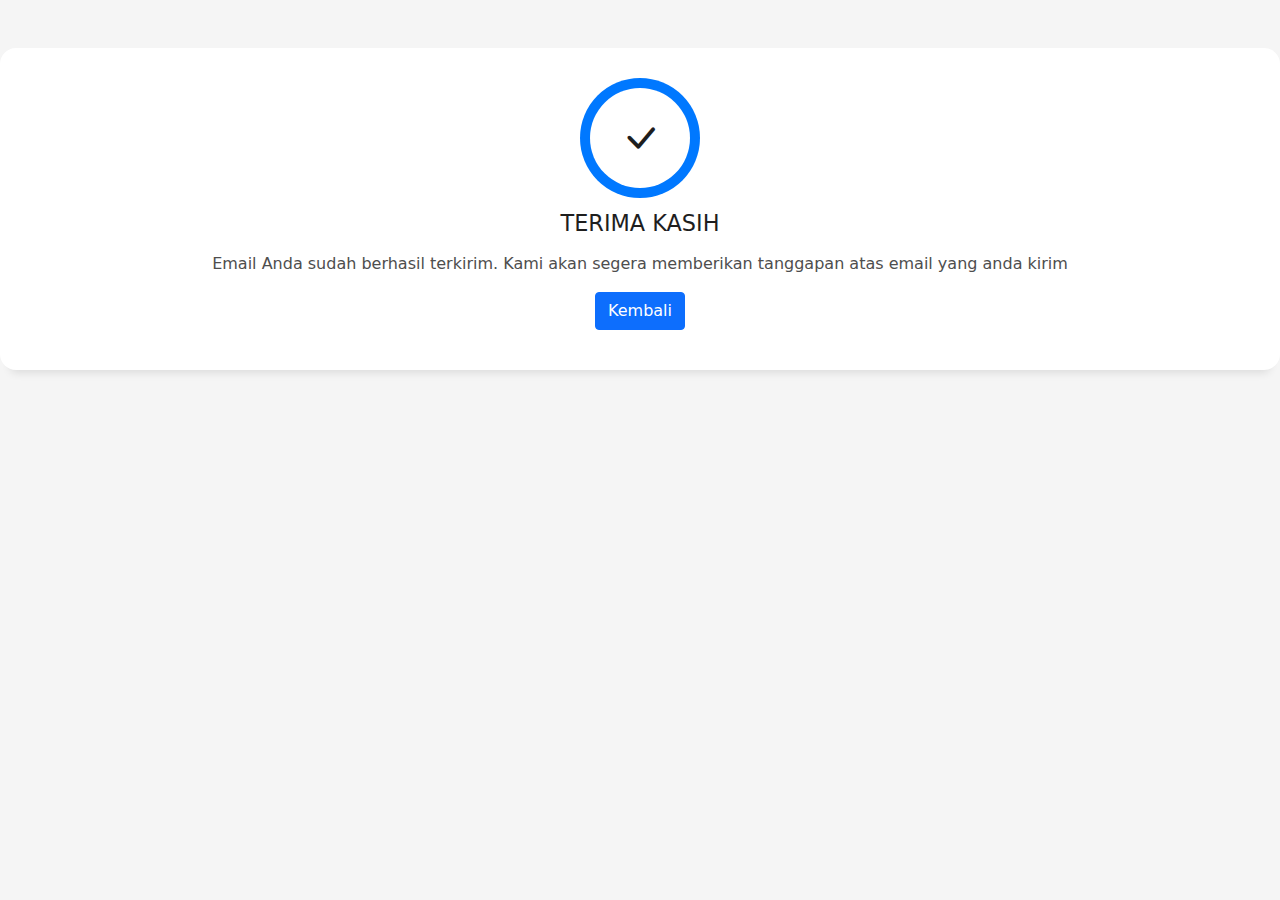
<file: thankyou.html>
<!DOCTYPE html>
<html lang="en">

<head>
  <meta charset="utf-8">
  <meta content="width=device-width, initial-scale=1.0" name="viewport">

  <title>DevFolio Bootstrap Portfolio Template - Portfolio Details</title>
  <meta content="" name="description">
  <meta content="" name="keywords">

  <!-- Favicons -->
  <link href="assets/img/favicon.png" rel="icon">
  <link href="assets/img/apple-touch-icon.png" rel="apple-touch-icon">

  <!-- Vendor CSS Files -->
  <link href="assets/vendor/bootstrap/css/bootstrap.min.css" rel="stylesheet">
  <link href="assets/vendor/bootstrap-icons/bootstrap-icons.css" rel="stylesheet">
  <link href="assets/vendor/glightbox/css/glightbox.min.css" rel="stylesheet">
  <link href="assets/vendor/swiper/swiper-bundle.min.css" rel="stylesheet">

  <!-- Template Main CSS File -->
  <link href="assets/css/style.css" rel="stylesheet">

  <!-- =======================================================
  * Template Name: DevFolio - v4.7.1
  * Template URL: https://bootstrapmade.com/devfolio-bootstrap-portfolio-html-template/
  * Author: BootstrapMade.com
  * License: https://bootstrapmade.com/license/
  ======================================================== -->
</head>

<body>

  <!-- ======= Services Section ======= -->
  <section id="services" class="services-mf pt-5 route">
    
      <div class="row">
        <div class="col-md-12">
          <div class="service-box">
            <div class="service-ico">
              <span class="ico-circle"><i class="bi bi-check-lg"></i></span>
            </div>
            <div class="service-content">
              <h2 class="s-title">Terima Kasih</h2>
              <p class="s-description text-center">
                <string>Email Anda sudah berhasil terkirim. Kami akan segera memberikan tanggapan atas email yang anda kirim</string>
              </p>
              <a href="index.html"><button type="button" class="btn btn-primary">Kembali</button></a>
            </div>
          </div>
        </div>
        

        
      </div>
    </div>
  </section><!-- End Services Section -->

  <div id="preloader"></div>
  <a href="#" class="back-to-top d-flex align-items-center justify-content-center"><i class="bi bi-arrow-up-short"></i></a>

  <!-- Vendor JS Files -->
  <script src="assets/vendor/purecounter/purecounter.js"></script>
  <script src="assets/vendor/bootstrap/js/bootstrap.bundle.min.js"></script>
  <script src="assets/vendor/glightbox/js/glightbox.min.js"></script>
  <script src="assets/vendor/swiper/swiper-bundle.min.js"></script>
  <script src="assets/vendor/typed.js/typed.min.js"></script>
  <script src="assets/vendor/php-email-form/validate.js"></script>
  

  <!-- Template Main JS File -->
  <script src="assets/js/main.js"></script>

  

</body>

</html>
</file>
<file: assets/css/style.css>
/**
* Template Name: DevFolio - v4.7.1
* Template URL: https://bootstrapmade.com/devfolio-bootstrap-portfolio-html-template/
* Author: BootstrapMade.com
* License: https://bootstrapmade.com/license/
*/

/*--------------------------------------------------------------
# General
--------------------------------------------------------------*/
body {
  background-color: #f5f5f5;
  color: #4e4e4e;
}

h1,
h2,
h3,
h4,
h5,
h6 {
  color: #1e1e1e;
}

a {
  color: #1e1e1e;
  text-decoration: none;
  transition: all 0.5s ease-in-out;
}
a:hover {
  color: #0078ff;
  text-decoration: none;
  transition: all 0.5s ease-in-out;
}

.p-r {
  position: relative;
}

.color-a {
  text-decoration: none;
  color: #0078ff;
}

.color-d {
  color: #f5f5f5;
}

.color-text-a {
  text-decoration: none;
  color: #4e4e4e;
}

.box-shadow, .card-blog, .work-box, .service-box, .paralax-mf {
  box-shadow: 0 13px 8px -10px rgba(0, 0, 0, 0.1);
}

.box-shadow-a, .button:hover {
  text-decoration: none;
  box-shadow: 0 0 0 4px #cde1f8;
}

.display-5 {
  font-size: 2.5rem;
  font-weight: 300;
  line-height: 1.1;
}

.display-6 {
  font-size: 2rem;
  font-weight: 300;
  line-height: 1.1;
}

.avatar {
  width: 32px;
  height: 32px;
  margin-right: 4px;
  overflow: hidden;
}

.bg-image {
  background-repeat: no-repeat;
  background-attachment: fixed;
  background-size: cover;
  background-position: center center;
}
@media (max-width: 1024px) {
  .bg-image {
    background-attachment: scroll;
  }
}

.overlay-mf {
  background-color: #0078ff;
}

.overlay-mf {
  position: absolute;
  top: 0;
  left: 0px;
  padding: 0;
  height: 100%;
  width: 100%;
  opacity: 0.7;
}

.paralax-mf {
  position: relative;
  padding: 8rem 0;
}

.display-table {
  width: 100%;
  height: 100%;
  display: table;
}

.table-cell {
  display: table-cell;
  vertical-align: middle;
}

/*--/ Sections /--*/
.sect-4 {
  padding: 4rem 0;
}

.sect-pt4 {
  padding-top: 4rem;
}

.sect-mt4 {
  margin-top: 4rem;
}

/*--/ Title s /--*/
.title-s {
  font-weight: 600;
  color: #1e1e1e;
  font-size: 1.1rem;
}

/*--/ Title A /--*/
.title-box {
  margin-bottom: 4rem;
}

.title-a {
  text-decoration: none;
  font-size: 3rem;
  font-weight: bold;
  text-transform: uppercase;
}

.subtitle-a {
  text-decoration: none;
  color: #4e4e4e;
}

.line-mf {
  width: 40px;
  height: 5px;
  background-color: #0078ff;
  margin: 0 auto;
}

/*--/ Title Left /--*/
.title-box-2 {
  margin-bottom: 3rem;
}

.title-left {
  font-size: 2rem;
  position: relative;
}
.title-left:before {
  content: "";
  position: absolute;
  height: 3px;
  background-color: #0078ff;
  width: 100px;
  bottom: -12px;
}

/*------/ Box /------*/
.box-pl2 {
  padding-left: 2rem;
}

.box-shadow-full {
  padding: 3rem 1.25rem;
  position: relative;
  background-color: #fff;
  margin-bottom: 3rem;
  z-index: 2;
  box-shadow: 0 1px 1px 0 rgba(0, 0, 0, 0.06), 0 2px 5px 0 rgba(0, 0, 0, 0.2);
}
@media (min-width: 768px) {
  .box-shadow-full {
    padding: 3rem;
  }
}

/*------/ Socials /------*/
.socials {
  padding: 1.5rem 0;
}
.socials ul li {
  display: inline-block;
}
.socials .ico-circle {
  height: 40px;
  width: 40px;
  font-size: 1.2rem;
  border-radius: 50%;
  line-height: 1.6;
  margin: 0 15px 0 0;
  box-shadow: 0 0 0 3px #0078ff;
  transition: all 500ms ease;
}
.socials .ico-circle:hover {
  background-color: #0078ff;
  color: #fff;
  box-shadow: 0 0 0 3px #cde1f8;
  transition: all 500ms ease;
}

/*------/ Ul resect /------*/
.ul-resect, .widget-tags ul, .widget-sidebar .list-sidebar, .box-comments .list-comments, .blog-wrapper .post-meta ul, .list-ico, .socials ul {
  list-style: none;
  padding-left: 0;
  margin-bottom: 0;
}

.list-ico {
  line-height: 2;
}
.list-ico span {
  color: #0078ff;
  margin-right: 10px;
}

/*------/ Ico Circle /------*/
.ico-circle {
  height: 100px;
  width: 100px;
  font-size: 2rem;
  border-radius: 50%;
  line-height: 1.55;
  margin: 0 auto;
  text-align: center;
  box-shadow: 0 0 0 10px #0078ff;
  display: block;
}

/*------/ Owl Carousel /------*/
.owl-theme .owl-dots {
  text-align: center;
  margin-top: 18px;
}
.owl-theme .owl-dots .owl-dot {
  display: inline-block;
}
.owl-theme .owl-dots .owl-dot span {
  width: 18px;
  height: 7px;
  margin: 5px 5px;
  background: #cde1f8;
  border: 0px solid #cde1f8;
  display: block;
  transition: all 0.6s ease-in-out;
  cursor: pointer;
}
.owl-theme .owl-dots .owl-dot:hover span {
  background-color: #cde1f8;
}
.owl-theme .owl-dots .owl-dot.active span {
  background-color: #1B1B1B;
  width: 25px;
}

/*--/ Scrolltop s /--*/
.scrolltop-mf {
  position: relative;
  display: none;
}
.scrolltop-mf span {
  z-index: 999;
  position: fixed;
  width: 42px;
  height: 42px;
  background-color: #0078ff;
  opacity: 0.7;
  font-size: 1.6rem;
  line-height: 1.5;
  text-align: center;
  color: #fff;
  top: auto;
  left: auto;
  right: 30px;
  bottom: 50px;
  cursor: pointer;
  border-radius: 50%;
}

/*--------------------------------------------------------------
# Back to top button
--------------------------------------------------------------*/
.back-to-top {
  position: fixed;
  visibility: hidden;
  opacity: 0;
  right: 15px;
  bottom: 15px;
  z-index: 996;
  background: #0078ff;
  width: 40px;
  height: 40px;
  border-radius: 50px;
  transition: all 0.4s;
}
.back-to-top i {
  font-size: 28px;
  color: #fff;
  line-height: 0;
}
.back-to-top:hover {
  background: #298eff;
  color: #fff;
}
.back-to-top.active {
  visibility: visible;
  opacity: 1;
}

/*------/ Prelaoder /------*/
#preloader {
  position: fixed;
  top: 0;
  left: 0;
  right: 0;
  bottom: 0;
  z-index: 9999;
  overflow: hidden;
  background: #fff;
}

#preloader:before {
  content: "";
  position: fixed;
  top: calc(50% - 30px);
  left: calc(50% - 30px);
  border: 6px solid #f2f2f2;
  border-top: 6px solid #0078ff;
  border-radius: 50%;
  width: 60px;
  height: 60px;
  -webkit-animation: animate-preloader 1s linear infinite;
  animation: animate-preloader 1s linear infinite;
}

@-webkit-keyframes animate-preloader {
  0% {
    transform: rotate(0deg);
  }
  100% {
    transform: rotate(360deg);
  }
}

@keyframes animate-preloader {
  0% {
    transform: rotate(0deg);
  }
  100% {
    transform: rotate(360deg);
  }
}
/*------/ Button /------*/
.button {
  display: inline-block;
  padding: 0.3rem 0.6rem;
  text-align: center;
  vertical-align: middle;
  -webkit-user-select: none;
  -moz-user-select: none;
  user-select: none;
  font-size: 1rem;
  border-radius: 0.3rem;
  border: 1px solid transparent;
  transition: all 500ms ease;
  cursor: pointer;
}
.button:focus {
  outline: 0;
}
.button:hover {
  background-color: #0062d3;
  color: #fff;
  transition: all 500ms ease;
}

.button-a {
  text-decoration: none;
  background-color: #0078ff;
  color: #fff;
  border-color: #cde1f8;
}

.button-big {
  padding: 0.9rem 2.3rem;
  font-size: 1.2rem;
}

.button-rouded {
  border-radius: 5rem;
}

.btn-lg {
  padding: 0.5rem 1rem;
  font-size: 1.25rem;
  line-height: 1.5;
  border-radius: 0.3rem;
}

/*--------------------------------------------------------------
# Header
--------------------------------------------------------------*/
#header {
  transition: all 0.5s;
  z-index: 997;
  padding: 20px 0;
}
#header .logo {
  font-size: 28px;
  margin: 0;
  padding: 0;
  font-weight: 600;
  letter-spacing: 1px;
}
#header .logo a {
  color: #fff;
}
#header .logo img {
  max-height: 40px;
}
#header.header-scrolled {
  background: #1B1B1B;
  padding: 12px 0;
}

/*--------------------------------------------------------------
# Navigation Menu
--------------------------------------------------------------*/
/**
* Desktop Navigation 
*/
.navbar {
  padding: 0;
}
.navbar ul {
  margin: 0;
  padding: 0;
  display: flex;
  list-style: none;
  align-items: center;
}
.navbar li {
  position: relative;
}
.navbar > ul > li {
  white-space: nowrap;
  padding: 10px 0 10px 30px;
}
.navbar a, .navbar a:focus {
  display: flex;
  align-items: center;
  justify-content: space-between;
  color: #fff;
  font-size: 16px;
  font-weight: 600;
  padding: 0;
  white-space: nowrap;
  transition: 0.3s;
  letter-spacing: 0.4px;
  position: relative;
  text-transform: uppercase;
}
.navbar a i, .navbar a:focus i {
  font-size: 12px;
  line-height: 0;
  margin-left: 5px;
}
.navbar > ul > li > a:before {
  content: "";
  position: absolute;
  width: 100%;
  height: 2px;
  bottom: -6px;
  left: 0;
  width: 0;
  background-color: #fff;
  visibility: hidden;
  transition: all 0.3s ease-in-out 0s;
}
.navbar a:hover:before, .navbar li:hover > a:before, .navbar .active:before {
  visibility: visible;
  width: 80%;
}
.navbar a:hover, .navbar .active, .navbar .active:focus, .navbar li:hover > a {
  color: #fff;
}
.navbar .dropdown ul {
  display: block;
  position: absolute;
  left: 30px;
  top: calc(100% + 30px);
  margin: 0;
  padding: 10px 0;
  z-index: 99;
  opacity: 0;
  visibility: hidden;
  background: #fff;
  box-shadow: 0px 0px 30px rgba(127, 137, 161, 0.25);
  transition: 0.3s;
}
.navbar .dropdown ul li {
  min-width: 200px;
}
.navbar .dropdown ul a {
  padding: 10px 20px;
  font-size: 14px;
  text-transform: none;
  color: #4e4e4e;
}
.navbar .dropdown ul a i {
  font-size: 12px;
}
.navbar .dropdown ul a:hover, .navbar .dropdown ul .active:hover, .navbar .dropdown ul li:hover > a {
  color: #0078ff;
}
.navbar .dropdown:hover > ul {
  opacity: 1;
  top: 100%;
  visibility: visible;
}
.navbar .dropdown .dropdown ul {
  top: 0;
  left: calc(100% - 30px);
  visibility: hidden;
}
.navbar .dropdown .dropdown:hover > ul {
  opacity: 1;
  top: 0;
  left: 100%;
  visibility: visible;
}
@media (max-width: 1366px) {
  .navbar .dropdown .dropdown ul {
    left: -90%;
  }
  .navbar .dropdown .dropdown:hover > ul {
    left: -100%;
  }
}

/**
* Mobile Navigation 
*/
.mobile-nav-toggle {
  color: #fff;
  font-size: 28px;
  cursor: pointer;
  display: none;
  line-height: 0;
  transition: 0.5s;
}

@media (max-width: 991px) {
  .mobile-nav-toggle {
    display: block;
  }

  .navbar ul {
    display: none;
  }
}
.navbar-mobile {
  position: fixed;
  overflow: hidden;
  top: 0;
  right: 0;
  left: 0;
  bottom: 0;
  background: rgba(78, 78, 78, 0.9);
  transition: 0.3s;
  z-index: 999;
}
.navbar-mobile .mobile-nav-toggle {
  position: absolute;
  top: 15px;
  right: 15px;
}
.navbar-mobile ul {
  display: block;
  position: absolute;
  top: 55px;
  right: 15px;
  bottom: 15px;
  left: 15px;
  padding: 10px 0;
  background-color: #fff;
  overflow-y: auto;
  transition: 0.3s;
}
.navbar-mobile > ul > li {
  padding: 0;
}
.navbar-mobile a:hover:before, .navbar-mobile li:hover > a:before, .navbar-mobile .active:before {
  visibility: hidden;
}
.navbar-mobile a, .navbar-mobile a:focus {
  padding: 10px 20px;
  font-size: 15px;
  color: #4e4e4e;
}
.navbar-mobile a:hover, .navbar-mobile .active, .navbar-mobile li:hover > a {
  color: #0078ff;
}
.navbar-mobile .getstarted, .navbar-mobile .getstarted:focus {
  margin: 15px;
}
.navbar-mobile .dropdown ul {
  position: static;
  display: none;
  margin: 10px 20px;
  padding: 10px 0;
  z-index: 99;
  opacity: 1;
  visibility: visible;
  background: #fff;
  box-shadow: 0px 0px 30px rgba(127, 137, 161, 0.25);
}
.navbar-mobile .dropdown ul li {
  min-width: 200px;
}
.navbar-mobile .dropdown ul a {
  padding: 10px 20px;
}
.navbar-mobile .dropdown ul a i {
  font-size: 12px;
}
.navbar-mobile .dropdown ul a:hover, .navbar-mobile .dropdown ul .active:hover, .navbar-mobile .dropdown ul li:hover > a {
  color: #0078ff;
}
.navbar-mobile .dropdown > .dropdown-active {
  display: block;
}

/*--------------------------------------------------------------
# Hero Section
--------------------------------------------------------------*/
.hero {
  height: 50vh;
  position: relative;
  color: #fff;
}
.hero .hero-content {
  text-align: center;
  position: absolute;
}
.hero .overlay-itro {
  background-color: rgba(0, 0, 0, 0.6);
  position: absolute;
  top: 0;
  left: 0px;
  padding: 0;
  height: 100%;
  width: 100%;
  opacity: 0.9;
}
.hero .hero-title {
  color: #fff;
  font-weight: 600;
  font-size: 3rem;
}
@media (min-width: 768px) {
  .hero .hero-title {
    font-size: 4.5rem;
  }
}
.hero .hero-subtitle {
  font-size: 1.5rem;
  font-weight: 600;
}
@media (min-width: 768px) {
  .hero .hero-subtitle {
    font-size: 2.5rem;
  }
}
.hero .text-slider-items {
  display: none;
}

.hero-single {
  height: 350px;
}
.hero-single .hero-content {
  margin-top: 30px;
}
.hero-single .hero-title {
  text-transform: uppercase;
  font-size: 3rem;
}
@media (min-width: 768px) {
  .hero-single .hero-title {
    font-size: 3.5rem;
  }
}
.hero-single .breadcrumb {
  background-color: transparent;
  color: #0078ff;
}
.hero-single .breadcrumb .breadcrumb-item:before {
  color: #cde1f8;
}
.hero-single .breadcrumb .breadcrumb-item.active {
  color: #cde1f8;
}
.hero-single .breadcrumb a {
  color: #fff;
}

/*--------------------------------------------------------------
# About
--------------------------------------------------------------*/
.about-mf .box-shadow-full {
  padding-top: 4rem;
  padding-bottom: 4rem;
}
.about-mf .about-img {
  margin-bottom: 2rem;
}
.about-mf .about-img img {
  margin-left: 10px;
}
@media (min-width: 767px) {
  .about-mf .box-pl2 {
    margin-top: 3rem;
    padding-left: 0rem;
  }
}

.skill-mf span {
  color: #4e4e4e;
}
.skill-mf .progress {
  background-color: #cde1f8;
  margin: 0.5rem 0 1.2rem 0;
  border-radius: 0;
  height: 0.7rem;
}
.skill-mf .progress .progress-bar {
  height: 0.7rem;
  background-color: #0078ff;
}

/*--------------------------------------------------------------
# Services
--------------------------------------------------------------*/
.service-box {
  background-color: #fff;
  padding: 2.5rem 1.3rem;
  border-radius: 1rem;
  margin-bottom: 3rem;
  text-align: center;
}
.service-box:hover .ico-circle {
  transition: all 500ms ease;
  color: #fff;
  background-color: #0078ff;
  box-shadow: 0 0 0 10px #cde1f8;
}
.service-box .service-ico {
  margin-bottom: 1rem;
  color: #1e1e1e;
}
.service-box .ico-circle {
  transition: all 500ms ease;
  display: inline-flex;
  align-items: center;
  justify-content: center;
}
.service-box .ico-circle i {
  line-height: 0;
  font-size: 40px;
}
.service-box .s-title {
  font-size: 1.4rem;
  text-transform: uppercase;
  text-align: center;
  padding: 0.4rem 0;
}
.service-box .s-description {
  color: #4e4e4e;
}

/*--------------------------------------------------------------
# Counter
--------------------------------------------------------------*/
.counter-box {
  color: #fff;
  text-align: center;
}
@media (min-width: 577px) {
  .counter-box {
    margin-bottom: 1.8rem;
  }
}

.counter-ico {
  margin-bottom: 1rem;
}
.counter-ico .ico-circle {
  height: 60px;
  width: 60px;
  line-height: 1.5;
  box-shadow: 0 0 0 10px #cde1f8;
}

.counter-num .counter {
  font-size: 2rem;
  margin-bottom: 0;
}

/*--------------------------------------------------------------
# Portfolio
--------------------------------------------------------------*/
.work-box {
  margin-bottom: 3rem;
  -webkit-backface-visibility: hidden;
  backface-visibility: hidden;
  background-color: #fff;
}
.work-box:hover img {
  transform: scale(1.3);
}

.work-img {
  display: block;
  overflow: hidden;
}
.work-img img {
  transition: all 1s;
}

.work-content {
  padding: 2rem 3% 1rem 4%;
}
.work-content .w-more {
  color: #4e4e4e;
  font-size: 0.8rem;
}
.work-content .w-more .w-ctegory {
  color: #0078ff;
}
.work-content .w-like {
  font-size: 2.5rem;
  color: #0078ff;
  float: right;
}
.work-content .w-like a {
  color: #0078ff;
}
.work-content .w-like .num-like {
  font-size: 0.7rem;
}

.w-title {
  font-size: 1.2rem;
}

/*--------------------------------------------------------------
# Portfolio Details
--------------------------------------------------------------*/
.portfolio-details {
  padding-top: 40px;
}
.portfolio-details .portfolio-details-slider img {
  width: 100%;
}
.portfolio-details .portfolio-details-slider .swiper-pagination {
  margin-top: 20px;
  position: relative;
}
.portfolio-details .portfolio-details-slider .swiper-pagination .swiper-pagination-bullet {
  width: 12px;
  height: 12px;
  background-color: #fff;
  opacity: 1;
  border: 1px solid #0078ff;
}
.portfolio-details .portfolio-details-slider .swiper-pagination .swiper-pagination-bullet-active {
  background-color: #0078ff;
}
.portfolio-details .portfolio-info {
  padding: 30px;
  box-shadow: 0px 0 30px rgba(78, 78, 78, 0.08);
}
.portfolio-details .portfolio-info h3 {
  font-size: 22px;
  font-weight: 700;
  margin-bottom: 20px;
  padding-bottom: 20px;
  border-bottom: 1px solid #eee;
}
.portfolio-details .portfolio-info ul {
  list-style: none;
  padding: 0;
  font-size: 15px;
}
.portfolio-details .portfolio-info ul li + li {
  margin-top: 10px;
}
.portfolio-details .portfolio-description {
  padding-top: 30px;
}
.portfolio-details .portfolio-description h2 {
  font-size: 26px;
  font-weight: 700;
  margin-bottom: 20px;
}
.portfolio-details .portfolio-description p {
  padding: 0;
}

/*--------------------------------------------------------------
# Testimonials
--------------------------------------------------------------*/
.testimonial-box {
  color: #fff;
  text-align: center;
}
.testimonial-box .author-test {
  margin-top: 1rem;
}
.testimonial-box .author-test img {
  margin: 0 auto;
}
.testimonial-box .author {
  color: #fff;
  text-transform: uppercase;
  font-weight: 600;
  margin: 1rem 0;
  display: block;
  font-size: 1.4rem;
}
.testimonial-box .comit {
  font-size: 2rem;
  color: #0078ff;
  background-color: #fff;
  width: 52px;
  height: 52px;
  display: block;
  margin: 0 auto;
  border-radius: 50%;
  line-height: 1.6;
}
@media (min-width: 768px) {
  .testimonial-box .description {
    padding: 0 5rem;
  }
}
@media (min-width: 992px) {
  .testimonial-box .description {
    padding: 0 8rem;
  }
}
@media (min-width: 1200px) {
  .testimonial-box .description {
    padding: 0 13rem;
  }
}

.swiper-pagination {
  margin-top: 20px;
  position: relative;
}
.swiper-pagination .swiper-pagination-bullet {
  width: 12px;
  height: 12px;
  background-color: rgba(255, 255, 255, 0.4);
  opacity: 1;
}
.swiper-pagination .swiper-pagination-bullet-active {
  background-color: #fff;
}

/*--------------------------------------------------------------
# Contact
--------------------------------------------------------------*/
.footer-paralax {
  padding: 4rem 0 0 0;
}

.contact-mf {
  margin-top: 4rem;
}
@media (min-width: 767px) {
  .contact-mf .box-pl2 {
    margin-top: 3rem;
    padding-left: 0rem;
  }
}

.php-email-form .error-message {
  display: none;
  color: #fff;
  background: #ed3c0d;
  text-align: center;
  padding: 15px;
  font-weight: 600;
}
.php-email-form .sent-message {
  display: none;
  color: #fff;
  background: #18d26e;
  text-align: center;
  padding: 15px;
  font-weight: 600;
}
.php-email-form .loading {
  display: none;
  background: #fff;
  text-align: center;
  padding: 15px;
}
.php-email-form .loading:before {
  content: "";
  display: inline-block;
  border-radius: 50%;
  width: 24px;
  height: 24px;
  margin: 0 10px -6px 0;
  border: 3px solid #18d26e;
  border-top-color: #eee;
  -webkit-animation: animate-loading 1s linear infinite;
  animation: animate-loading 1s linear infinite;
}
.php-email-form input, .php-email-form textarea {
  border-radius: 0;
  box-shadow: none;
  font-size: 14px;
}
.php-email-form input:focus, .php-email-form textarea:focus {
  border-color: #0078ff;
}
.php-email-form input {
  padding: 10px 15px;
}
.php-email-form textarea {
  padding: 12px 15px;
  margin-bottom: 0;
}
.php-email-form button[type=submit] {
  background: #0078ff;
  border: 0;
  padding: 10px 24px;
  color: #fff;
  transition: 0.4s;
}
.php-email-form button[type=submit]:hover {
  background: #3393ff;
}

@-webkit-keyframes animate-loading {
  0% {
    transform: rotate(0deg);
  }
  100% {
    transform: rotate(360deg);
  }
}

@keyframes animate-loading {
  0% {
    transform: rotate(0deg);
  }
  100% {
    transform: rotate(360deg);
  }
}
/*--------------------------------------------------------------
# Blog
--------------------------------------------------------------*/
@media (min-width: 767px) {
  .card-blog {
    margin-bottom: 3rem;
  }
}
.card-blog .card-body {
  position: relative;
}
.card-blog .card-category-box {
  position: absolute;
  text-align: center;
  top: -16px;
  left: 15px;
  right: 15px;
  line-height: 25px;
  overflow: hidden;
}
.card-blog .card-category {
  display: inline-block;
  color: #fff;
  padding: 0 15px 5px;
  overflow: hidden;
  background-color: #0078ff;
  border-radius: 4px;
}
.card-blog .card-category .category {
  color: #fff;
  display: inline-block;
  text-transform: uppercase;
  font-size: 0.7rem;
  letter-spacing: 0.1px;
  margin-bottom: 0;
}
.card-blog .card-title {
  font-size: 1.3rem;
  margin-top: 0.6rem;
}
.card-blog .card-description {
  color: #4e4e4e;
}
.card-blog .post-author {
  display: inline-block;
}
.card-blog .post-date {
  color: #4e4e4e;
  display: inline-block;
  float: right;
}

/*--------------------------------------------------------------
# Blog Single
--------------------------------------------------------------*/
.post-box,
.form-comments,
.box-comments,
.widget-sidebar {
  padding: 2rem;
  background-color: #fff;
  margin-bottom: 3rem;
}
@media (min-width: 768px) {
  .post-box,
.form-comments,
.box-comments,
.widget-sidebar {
    padding: 3rem;
  }
}

.blog-wrapper .article-title {
  font-size: 1.5rem;
}
@media (min-width: 768px) {
  .blog-wrapper .article-title {
    font-size: 1.9rem;
  }
}
.blog-wrapper .post-meta {
  margin: 1rem 0;
}
.blog-wrapper .post-meta ul {
  border-left: 4px solid #0078ff;
  margin-top: 1rem;
}
.blog-wrapper .post-meta ul li {
  display: inline-block;
  margin-left: 15px;
}
.blog-wrapper .post-meta ul a {
  color: #0078ff;
}
.blog-wrapper .post-meta ul span {
  color: #1e1e1e;
}
.blog-wrapper .blockquote {
  border-left: 4px solid #0078ff;
  padding: 18px;
  font-style: italic;
}

/*------/ Comments /------*/
.box-comments .list-comments li {
  padding-bottom: 40px;
}
.box-comments .list-comments .comment-avatar {
  display: table-cell;
  vertical-align: top;
}
.box-comments .list-comments .comment-avatar img {
  width: 80px;
  height: 80px;
}
.box-comments .list-comments .comment-author {
  font-size: 1.3rem;
}
@media (min-width: 768px) {
  .box-comments .list-comments .comment-author {
    font-size: 1.5rem;
  }
}
.box-comments .list-comments .comment-details {
  display: table-cell;
  vertical-align: top;
  padding-left: 25px;
}
.box-comments .list-comments a {
  color: #0078ff;
}
.box-comments .list-comments span {
  color: #1e1e1e;
  font-style: italic;
}
.box-comments .comment-children {
  margin-left: 40px;
}

/*------/ Sidebar /------*/
.widget-sidebar .sidebar-title {
  font-size: 1.6rem;
  font-weight: 600;
  border-left: 5px solid #0078ff;
  padding-left: 15px;
  text-transform: uppercase;
  margin-bottom: 1.5rem;
}
.widget-sidebar .list-sidebar li {
  position: relative;
  padding: 6px 0 6px 24px;
}
.widget-sidebar .list-sidebar li:before {
  position: absolute;
  content: "";
  width: 10px;
  height: 1px;
  left: 0;
  background-color: #0078ff;
  top: 20px;
}

.sidebar-search input {
  background-color: #fff;
  border-radius: 0;
  transition: all 0.5s ease-in-out;
}
.sidebar-search .btn-search {
  background-color: #0078ff;
  border-color: #0078ff;
  border-radius: 0;
  padding-left: 20px;
  padding-right: 20px;
}

.widget-tags ul li {
  display: inline-block;
  background-color: #0078ff;
  padding: 0.2rem 0.6rem;
  margin-bottom: 0.5rem;
  border-radius: 15px;
}
.widget-tags ul li a {
  color: #fff;
}

/*--------------------------------------------------------------
# Footer
--------------------------------------------------------------*/
footer {
  text-align: center;
  color: #fff;
  padding: 25px 0;
  background: #0062d3;
}
footer .copyright {
  margin-bottom: 0.3rem;
}
footer .credits {
  margin-bottom: 0;
}
footer .credits a {
  color: #fff;
}


/*--------------------------------------------------------------
# Pricing
--------------------------------------------------------------*/
@import url("https://fonts.googleapis.com/css?family=Montserrat");

.pricing-table{
  background-color: #eee;
  font-family: 'poppins', sans-serif;
}

.pricing-table .block-heading {
  padding-top: 50px;
  margin-bottom: 40px;
  text-align: center; 
}

.pricing-table .block-heading h2 {
  color: #3b99e0;
}

.pricing-table .block-heading p {
  text-align: center;
  max-width: 420px;
  margin: auto;
  opacity: 0.7; 
}

.pricing-table .heading {
  text-align: center;
  padding-bottom: 10px;
  border-bottom: 1px solid rgba(0, 0, 0, 0.1); 
}

.pricing-table .item {
  background-color: #ffffff;
  box-shadow: 0px 2px 10px rgba(0, 0, 0, 0.075);
  border-top: 2px solid #5ea4f3;
  padding: 30px;
  overflow: hidden;
  position: relative; 
}

.pricing-table .col-md-5:not(:last-child) .item {
  margin-bottom: 30px; 
}

.pricing-table .item button {
  font-weight: 600; 
}

.pricing-table .ribbon {
  width: 160px;
  height: 32px;
  font-size: 12px;
  text-align: center;
  color: #fff;
  font-weight: bold;
  box-shadow: 0px 2px 3px rgba(136, 136, 136, 0.25);
  background: #4dbe3b;
  transform: rotate(45deg);
  position: absolute;
  right: -42px;
  top: 20px;
  padding-top: 7px; 
}

.pricing-table .item p {
  text-align: center;
  margin-top: 20px;
  opacity: 0.7; 
}

.pricing-table .features .feature {
  font-weight: 600; }

.pricing-table .features h4 {
  text-align: center;
  font-size: 18px;
  padding: 5px; 
}

.pricing-table .price h4 {
  margin: 15px 0;
  font-size: 45px;
  text-align: center;
  color: #2288f9; 
}

.pricing-table .buy-now button {
  text-align: center;
  margin: auto;
  font-weight: 600;
  padding: 9px 0; 
}


/*--------------------------------------------------------------
# Floating Whatsapp
--------------------------------------------------------------*/

.float{
	position:fixed;
	width:60px;
	height:60px;
	bottom:80px;
	right:20px;
	background-color:#25d366;
	color:#FFF;
	border-radius:50px;
	text-align:center;
  font-size:30px;
	box-shadow: 2px 2px 3px #999;
  z-index:100;
}

.my-float{
	margin-top:16px;
  
}
</file>
